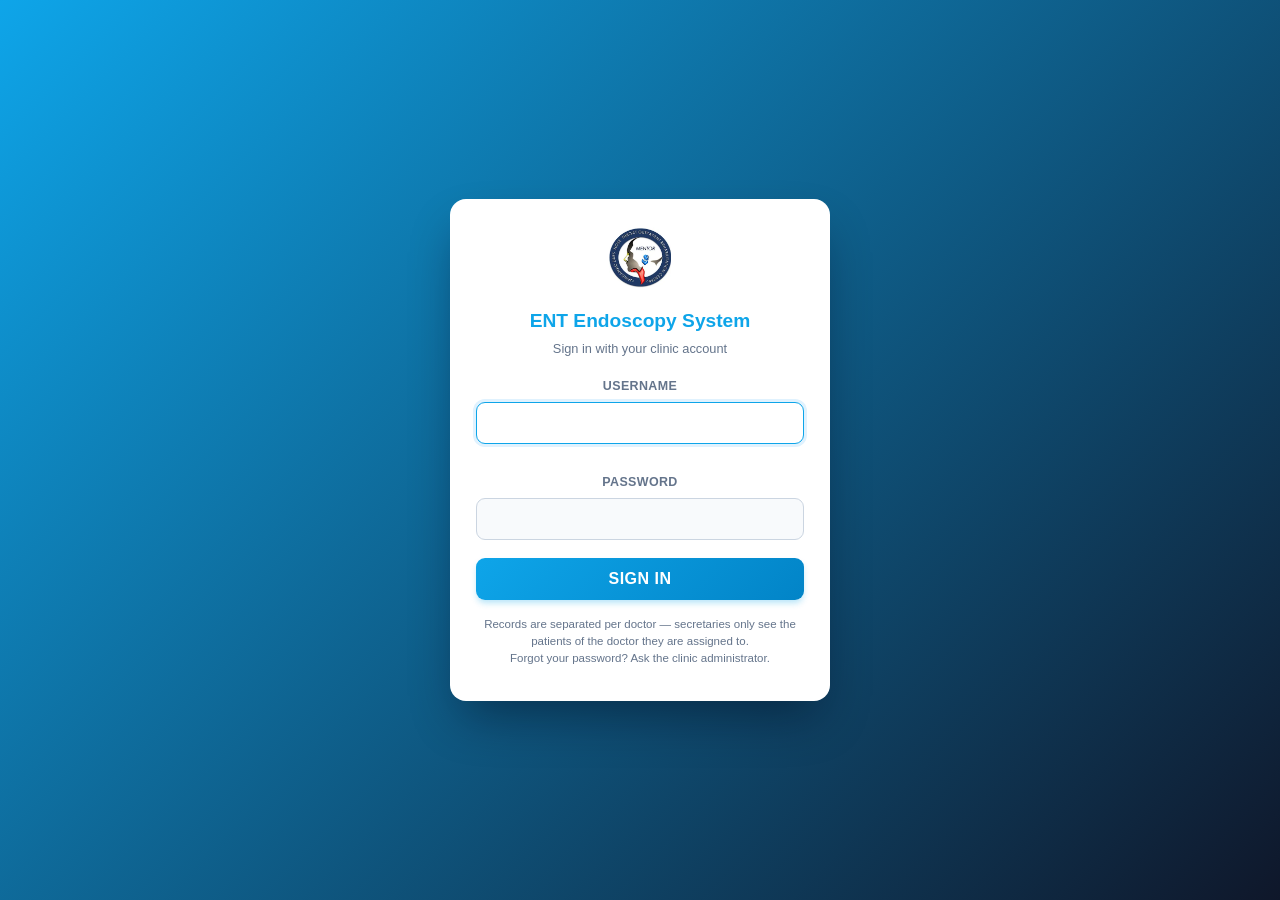
<file: index.html>
<!DOCTYPE html>
<html lang="en">
<head>
    <meta charset="UTF-8">
    <meta name="viewport" content="width=device-width, initial-scale=1.0">
    <title>ENT Endoscopy System</title>
    <link rel="icon" href="image/ent-logo.webp">
    <link rel="manifest" href="manifest.json">
    <link rel="stylesheet" href="./style/index.css">
    <link rel="stylesheet" href="./style/auth.css">
</head>
<body>
    <div class="header">
        <div class="header-content">
            <div class="header-brand header-brand-center">
                <h1>ENT Endoscopy System</h1>
                <small class="header-tagline">Nasal &amp; laryngeal endoscopy reports and CF4 claims</small>
            </div>
            <div class="header-meta">
                <div id="connectionStatus" class="connection-status online" title="Checking connection..."></div>
                <button id="installAppBtn" type="button">⬇️ Install App</button>
                <div class="theme-switch-wrapper">
                    <label class="theme-switch" for="theme-toggle" title="Switch light / dark mode">
                        <input type="checkbox" id="theme-toggle" />
                        <span class="slider round"></span>
                    </label>
                </div>
                <div class="header-user-slot" id="headerUserSlot"></div>
            </div>
        </div>
    </div>
    <main class="main-content">

        <section class="card-section">
            <h2>📋 Create a New Report</h2>
            <div class="card-container">
                <a href="nasalEndoscopy.html" class="card card-endoscopy">
                    <div class="card-icon">🔬</div>
                    <h3>Nasal Endoscopy</h3>
                    <p>Create a new report for a nasal endoscopy procedure.</p>
                    <span class="card-badge">ENDOSCOPY</span>
                </a>
                <a href="laryngealEndoscopy.html" class="card card-endoscopy">
                    <div class="card-icon">🔍</div>
                    <h3>Laryngeal Endoscopy</h3>
                    <p>Create a new report for a laryngeal endoscopy procedure.</p>
                    <span class="card-badge">ENDOSCOPY</span>
                </a>
                <a href="cf4Form.html" class="card card-cf4">
                    <div class="card-icon">📋</div>
                    <h3>CF4 Form</h3>
                    <p>Fill out a CF4 (Claim Form) for PhilHealth claims.</p>
                    <span class="card-badge">CF4</span>
                </a>
            </div>
        </section>

        <section class="card-section settings-section">
            <div class="card-container">
                <a href="settings.html" class="card settings-card" id="settingsLink">
                    <div class="card-icon">⚙️</div>
                    <h3>Settings</h3>
                    <p>Configure clinic details and other application settings.</p>
                </a>
                <div class="card settings-card" id="videoTestBtn" style="cursor: pointer;">
                    <div class="card-icon">🎥</div>
                    <h3>Video Test</h3>
                    <p>Troubleshoot black screen issues (Canvas Mode).</p>
                </div>
            </div>
        </section>
    </main>

    <div id="installModal" class="modal-overlay" style="display:none; z-index: 10002;">
        <div class="modal-content" style="max-width: 400px; text-align: center;">
            <div style="margin-bottom: 15px;">
                <img src="image/ent-logo.webp" alt="App Icon" style="width: 80px; height: 80px; border-radius: 15px; box-shadow: 0 4px 8px rgba(0,0,0,0.1);">
            </div>
            <h2 style="margin-top: 0; color: var(--primary-color);">Install App</h2>
            <p style="margin-bottom: 20px; color: var(--text-color);">Install the ENT Endoscopy System on your device for quick access and offline use.</p>
            <div class="actions" style="border-top: none; padding-top: 10px; justify-content: center;">
                <button id="confirmInstallBtn">Install Now</button>
                <button id="cancelInstallBtn" class="btn-secondary">Maybe Later</button>
            </div>
        </div>
    </div>

    <div id="messageModal" class="modal-overlay" style="display:none; z-index: 10005;">
        <div class="modal-content" style="max-width: 400px; padding: 0; overflow: hidden; border-radius: 8px; box-shadow: 0 10px 25px rgba(0,0,0,0.2);">
            <div class="modal-header" style="background: var(--primary-color); color: white; padding: 15px; font-weight: bold; font-size: 1.1em; text-align: left;">
                <span id="msgModalTitle">Notification</span>
            </div>
            <div class="modal-body" style="padding: 25px 20px; color: var(--text-color); font-size: 1.05em;">
                <p id="msgModalText" style="margin: 0; line-height: 1.5;"></p>
            </div>
            <div class="modal-footer" style="padding: 15px; background: var(--bg-color); border-top: 1px solid var(--border-color); display: flex; justify-content: flex-end; gap: 10px;">
                <button id="msgModalCancelBtn" class="btn-secondary" style="display: none;">Cancel</button>
                <button id="msgModalOkBtn" style="background: linear-gradient(135deg, var(--primary-color), var(--primary-hover-color));">OK</button>
            </div>
        </div>
    </div>

    <script src="function/supabaseClient.js" defer></script>
<script src="function/auth.js" defer></script>
    <script src="function/syncEngine.js" defer></script>
    <script src="function/patientRecords.js" defer></script>
    <script src="function/index.js"></script>
</body>
</html>
</file>
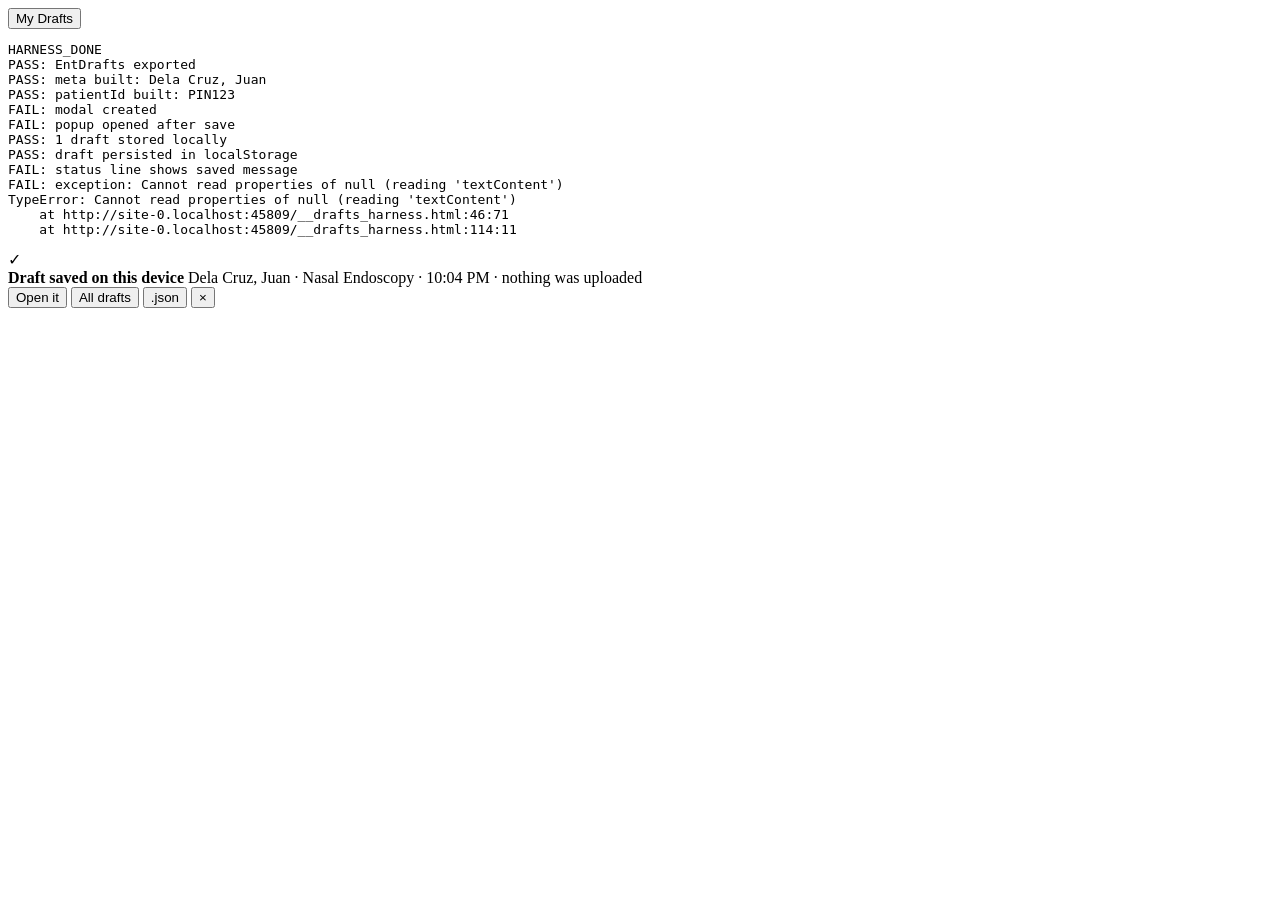
<file: __drafts_harness.html>
<!DOCTYPE html>
<html lang="en">
<head>
    <meta charset="utf-8">
    <title>Drafts Browser Test Harness</title>
</head>
<body>
    <button type="button" id="localDraftsBtn">My Drafts</button>
    <pre id="results">RUNNING</pre>
    <script>
        // Stub bridge for the drafts module (mimics index.js on the nasal page).
        window.__errors = [];
        window.addEventListener('error', (e) => {
            window.__errors.push((e.message || String(e)) + ' @' + (e.filename || '') + ':' + (e.lineno || ''));
        });
        window.EntFormBridge = {
            reportType: 'nasal',
            getData: () => ({}),
            restore: (data) => { window.__restored = data; },
            alert: (msg, title) => { window.__lastAlert = title + ' | ' + msg; }
        };
        try { localStorage.removeItem('entSavedDraftsV1'); } catch (e) {}
    </script>
    <script src="function/draftsBrowser.js"></script>
    <script>
        (async function () {
            const results = [];
            const assert = (cond, msg) => results.push((cond ? 'PASS: ' : 'FAIL: ') + msg);
            try {
                assert(window.EntDrafts && typeof window.EntDrafts.saveAndOpen === 'function', 'EntDrafts exported');

                // --- Save Draft (save + popup opens) ---
                const d1 = window.EntDrafts.saveAndOpen('nasal', {
                    patientLastName: 'Dela Cruz', patientFirstName: 'Juan', patientPin: 'PIN123',
                    procedureDate: '2026-09-28', images: ['[data-uri]']
                }, 'Dela_Cruz, Juan_Nasal_Data.json');
                assert(d1 && d1.patientName === 'Dela Cruz, Juan', 'meta built: ' + (d1 && d1.patientName));
                assert(d1 && d1.patientId === 'PIN123', 'patientId built: ' + (d1 && d1.patientId));
                const modal = document.getElementById('localDraftsModal');
                assert(modal, 'modal created');
                assert(modal && modal.classList.contains('is-open'), 'popup opened after save');
                assert(window.EntDrafts.readDrafts().length === 1, '1 draft stored locally');
                assert((localStorage.getItem('entSavedDraftsV1') || '').includes('Dela Cruz'), 'draft persisted in localStorage');
                const statusEl = document.querySelector('.ent-drafts-status');
                assert(statusEl && !statusEl.hidden, 'status line shows saved message');
                assert(document.querySelector('.ent-drafts-card-name').textContent === 'Dela Cruz, Juan', 'card shows patient name');

                // --- Dedupe on repeated Save Draft for same patient/date ---
                window.EntDrafts.saveDraft('nasal', { patientLastName: 'Dela Cruz', patientFirstName: 'Juan', procedureDate: '2026-09-28' }, 'x.json');
                assert(window.EntDrafts.readDrafts().length === 1, 'same patient+date deduped');

                // --- More drafts incl. other report type ---
                window.EntDrafts.saveDraft('nasal', { patientLastName: 'Reyes', patientFirstName: 'Ana', procedureDate: '2026-09-29' }, 'reyes.json');
                window.EntDrafts.saveDraft('cf4', { patientLastName: 'Cruz', patientFirstName: 'Pedro' }, 'cf4.json');
                assert(window.EntDrafts.readDrafts().length === 3, '3 drafts stored');

                window.EntDrafts.openModal();
                let cards = document.querySelectorAll('.ent-drafts-card');
                assert(cards.length === 3, '3 cards rendered (got ' + cards.length + ')');

                // --- Cross-type guard (like dbRecords) ---
                let cf4OpenBtn = null, nasalOpenBtn = null;
                cards.forEach(c => {
                    const b = c.querySelector('.ent-drafts-open');
                    const name = c.querySelector('.ent-drafts-card-name').textContent;
                    if (c.textContent.includes('CF4')) cf4OpenBtn = b;
                    if (name === 'Dela Cruz, Juan') nasalOpenBtn = b;
                });
                assert(cf4OpenBtn && cf4OpenBtn.disabled, 'Open disabled for CF4 draft on nasal page');
                assert(nasalOpenBtn && !nasalOpenBtn.disabled, 'Open enabled for nasal draft');

                // --- Download JSON button ---
                const dlBtn = document.querySelector('.ent-drafts-download');
                dlBtn.click();
                assert((document.querySelector('.ent-drafts-status').textContent || '').includes('Downloaded'), 'download button produced status');

                // --- Open flow with confirm dialog ---
                nasalOpenBtn.click();
                await new Promise(r => setTimeout(r, 50));
                assert(document.querySelector('.ent-drafts-confirm') !== null, 'confirm dialog before restoring');
                document.querySelector('.ent-drafts-confirm-yes').click();
                await new Promise(r => setTimeout(r, 50));
                assert(window.__restored && window.__restored.patientLastName === 'Dela Cruz', 'bridge.restore received formData');
                assert(!document.getElementById('localDraftsModal').classList.contains('is-open'), 'popup closed after opening draft');

                // --- Search filter ---
                window.EntDrafts.openModal();
                const search = document.querySelector('.ent-drafts-search');
                search.value = 'reyes';
                search.dispatchEvent(new Event('input'));
                assert(document.querySelectorAll('.ent-drafts-card').length === 1, 'search narrows to 1 card');
                search.value = 'nomatchxyz';
                search.dispatchEvent(new Event('input'));
                assert(document.querySelector('.ent-drafts-empty') !== null, 'empty state on no match');
                search.value = '';
                search.dispatchEvent(new Event('input'));

                // --- Delete flow ---
                document.querySelectorAll('.ent-drafts-delete')[0].click();
                await new Promise(r => setTimeout(r, 50));
                document.querySelector('.ent-drafts-confirm-yes').click();
                await new Promise(r => setTimeout(r, 50));
                assert(window.EntDrafts.readDrafts().length === 2, 'delete removes draft (got ' + window.EntDrafts.readDrafts().length + ')');

                // --- Button binding ---
                assert(document.getElementById('localDraftsBtn').dataset.draftsBound === 'true', 'My Drafts button bound');

                assert(window.__errors.length === 0, 'no runtime errors' + (window.__errors.length ? ': ' + window.__errors.join(' ; ') : ''));
            } catch (err) {
                results.push('FAIL: exception: ' + err.message);
                results.push(String(err.stack || ''));
            }
            document.getElementById('results').textContent = 'HARNESS_DONE\n' + results.join('\n');
        })();

    </script>
</body>
</html>
</file>
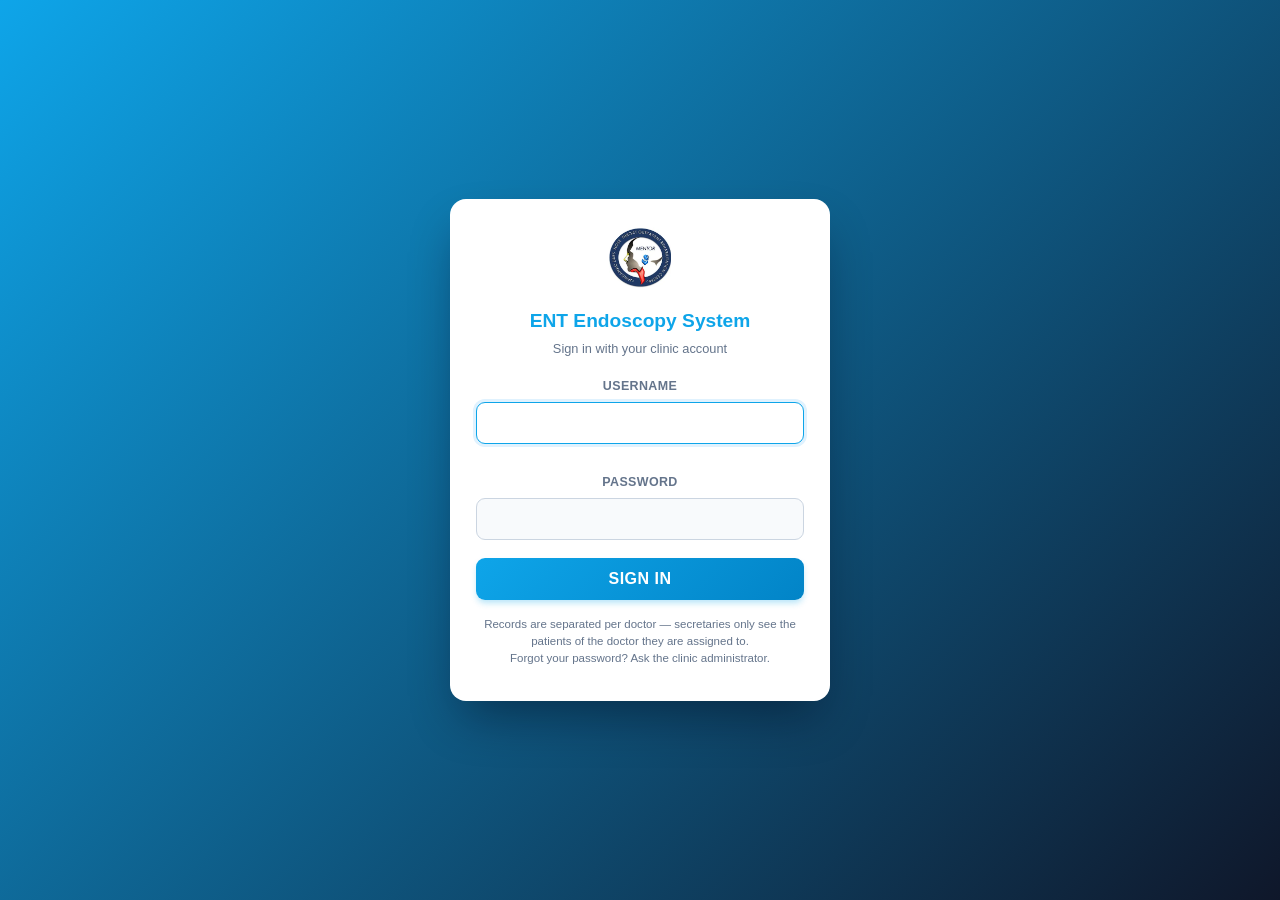
<file: admin.html>
<!DOCTYPE html>
<html lang="en">
<head>
    <meta charset="UTF-8">
    <meta name="viewport" content="width=device-width, initial-scale=1.0">
    <title>Admin Console - ENT Endoscopy System</title>
    <link rel="icon" href="image/ent-logo.webp">
    <link rel="manifest" href="manifest.json">
    <link rel="stylesheet" href="./style/index.css">
    <link rel="stylesheet" href="./style/auth.css">
</head>
<body class="ent-admin-page">
    <!-- Header: the actions row is a normal flex child now, so the sign-out
         chip that auth.js injects can never land on top of "Back to app". -->
    <div class="header ent-admin-header">
        <div class="header-content">
            <div class="ent-admin-brand">
                <span class="ent-admin-brand-icon">&#9881;</span>
                <span class="ent-admin-brand-text">
                    <h1>Admin Console</h1>
                    <small>Clinic activity, growth &amp; database usage</small>
                </span>
            </div>
            <div class="ent-admin-actions">
                <span class="ent-conn" id="connPill"><span class="dot"></span><span id="connText">checking&hellip;</span></span>
                <div class="header-user-slot" id="headerUserSlot"></div>
                <a class="ent-btn ent-admin-back" href="index.html">&larr; Back to app</a>
            </div>
        </div>
    </div>

    <main class="ent-admin-main">
        <div class="ent-admin-tabs" id="adminTabs">
            <button type="button" data-panel="overview" class="active">Overview</button>
            <button type="button" data-panel="clinics">Clinics &amp; growth</button>
            <button type="button" data-panel="users">Users</button>
            <button type="button" data-panel="sessions">Active sessions</button>
            <button type="button" data-panel="activity">Activity log</button>
            <button type="button" data-panel="database">Database usage</button>
            <span class="ent-live-refresh" id="lastRefresh" style="margin-left:auto;align-self:center;"></span>
        </div>

        <!-- ---------------------------- OVERVIEW --------------------------- -->
        <section class="ent-admin-panel active" id="panel-overview">
            <div class="ent-stat-grid">
                <div class="ent-stat"><div class="ent-stat-value" id="statActive">-</div><div class="ent-stat-label">Active now</div></div>
                <div class="ent-stat"><div class="ent-stat-value" id="statUsers">-</div><div class="ent-stat-label">Total users</div></div>
                <div class="ent-stat ok"><div class="ent-stat-value" id="statDoctors">-</div><div class="ent-stat-label">Doctors</div></div>
                <div class="ent-stat warn"><div class="ent-stat-value" id="statSecretaries">-</div><div class="ent-stat-label">Secretaries</div></div>
                <div class="ent-stat danger"><div class="ent-stat-value" id="statInactive">-</div><div class="ent-stat-label">Deactivated</div></div>
                <div class="ent-stat"><div class="ent-stat-value" id="statLogins">-</div><div class="ent-stat-label">Logins today</div></div>
                <div class="ent-stat ok"><div class="ent-stat-value" id="statRecords">-</div><div class="ent-stat-label">Records today</div></div>
                <div class="ent-stat"><div class="ent-stat-value" id="statWeek">-</div><div class="ent-stat-label">This week</div></div>
                <div class="ent-stat"><div class="ent-stat-value" id="statMonth">-</div><div class="ent-stat-label">This month</div></div>
                <div class="ent-stat"><div class="ent-stat-value" id="statTotal">-</div><div class="ent-stat-label">All records</div></div>
                <div class="ent-stat"><div class="ent-stat-value" id="statClinics">-</div><div class="ent-stat-label">Clinics reporting</div></div>
                <div class="ent-stat warn"><div class="ent-stat-value" id="statDb">-</div><div class="ent-stat-label">DB used</div></div>
            </div>

            <div class="ent-card">
                <div class="ent-card-head">
                    <h3>Clinic snapshot</h3>
                    <span class="ent-hint" id="snapshotHint">Today vs yesterday, per consultation room / branch</span>
                </div>
                <div class="ent-snapshot-grid" id="clinicSnapshot">
                    <div class="ent-empty">Loading clinic totals&hellip;</div>
                </div>
            </div>

            <div class="ent-card-grid">
                <div class="ent-card">
                    <div class="ent-card-head">
                        <h3>Last 7 days &mdash; all clinics</h3>
                        <span class="ent-hint" id="weekTrendHint"></span>
                    </div>
                    <div class="ent-chart" id="overviewChart"><div class="ent-empty">Loading&hellip;</div></div>
                </div>
                <div class="ent-card">
                    <div class="ent-card-head"><h3>Report mix (30 days)</h3></div>
                    <div id="typeMix"><div class="ent-empty">Loading&hellip;</div></div>
                </div>
            </div>

            <div class="ent-card">
                <div class="ent-card-head"><h3>Live sessions</h3></div>
                <div class="ent-table-wrap">
                    <table class="ent-table">
                        <thead><tr><th>Who</th><th>Role</th><th>Device</th><th>Seen</th><th>Status</th></tr></thead>
                        <tbody id="overviewSessions"><tr><td colspan="5" class="ent-empty">Loading&hellip;</td></tr></tbody>
                    </table>
                </div>
            </div>
        </section>

        <!-- ------------------------- CLINICS & GROWTH ---------------------- -->
        <section class="ent-admin-panel" id="panel-clinics">
            <div class="ent-admin-toolbar">
                <select id="growthRange" title="How far back to look">
                    <option value="30" selected>Last 30 days</option>
                    <option value="90">Last 90 days</option>
                    <option value="180">Last 6 months</option>
                    <option value="365">Last 12 months</option>
                </select>
                <select id="clinicFilter"><option value="">All clinics</option></select>
                <span class="spacer"></span>
                <button type="button" class="ent-btn" id="exportClinicsBtn">&#8681; Export CSV</button>
                <button type="button" class="ent-btn" id="refreshClinicsBtn">&#8635; Refresh</button>
            </div>

            <div class="ent-clinic-grid" id="clinicCards">
                <div class="ent-empty">Loading per-clinic numbers&hellip;</div>
            </div>

            <div class="ent-card">
                <div class="ent-card-head">
                    <h3>Records growth</h3>
                    <div class="ent-segmented" id="growthMode">
                        <button type="button" data-mode="day" class="active">Daily</button>
                        <button type="button" data-mode="week">Weekly</button>
                        <button type="button" data-mode="month">Monthly</button>
                    </div>
                </div>
                <div class="ent-chart" id="growthChart"><div class="ent-empty">Loading&hellip;</div></div>
                <div class="ent-legend" id="growthLegend"></div>
                <p class="ent-hint" id="growthCaption"></p>
            </div>

            <div class="ent-card">
                <div class="ent-card-head">
                    <h3>Busiest hours of the day</h3>
                    <span class="ent-hint" id="hourlyCaption">Reading the activity log&hellip;</span>
                </div>
                <div class="ent-chart" id="hourlyChart"><div class="ent-empty">Loading&hellip;</div></div>
            </div>

            <div class="ent-card">
                <div class="ent-card-head">
                    <h3>Clinic comparison</h3>
                    <span class="ent-hint" id="clinicsHint">Today vs yesterday, this week vs last week, this month vs last month.</span>
                </div>
                <div class="ent-table-wrap">
                    <table class="ent-table">
                        <thead><tr>
                            <th>Clinic</th><th>Today</th><th>vs yesterday</th><th>This week</th><th>vs last week</th>
                            <th>This month</th><th>vs last month</th><th>Total</th><th>Staff active (30d)</th><th>Last record</th><th></th>
                        </tr></thead>
                        <tbody id="clinicTable"><tr><td colspan="11" class="ent-empty">Loading&hellip;</td></tr></tbody>
                    </table>
                </div>
            </div>

            <div class="ent-card">
                <div class="ent-card-head">
                    <h3>Staff scoreboard</h3>
                    <span class="ent-hint">Who produced what &mdash; records saved per person, plus sign-ins.</span>
                </div>
                <div class="ent-table-wrap">
                    <table class="ent-table">
                        <thead><tr>
                            <th>Staff</th><th>Role</th><th>Clinic</th><th>Today</th><th>This week</th><th>This month</th>
                            <th>Total</th><th>Logins (30d)</th><th>Last seen</th><th>Status</th>
                        </tr></thead>
                        <tbody id="staffTable"><tr><td colspan="10" class="ent-empty">Loading&hellip;</td></tr></tbody>
                    </table>
                </div>
            </div>
        </section>

        <!-- ------------------------------ USERS ---------------------------- -->
        <section class="ent-admin-panel" id="panel-users">
            <div class="ent-admin-toolbar">
                <input type="search" id="userSearch" placeholder="Search name or username&hellip;">
                <select id="roleFilter">
                    <option value="">All roles</option>
                    <option value="admin">Admin</option>
                    <option value="doctor">Doctor</option>
                    <option value="secretary">Secretary</option>
                </select>
                <span class="spacer"></span>
                <button type="button" class="ent-btn" id="refreshUsersBtn">&#8635; Refresh</button>
                <button type="button" class="ent-btn primary" id="addUserBtn">+ Add user</button>
            </div>
            <div class="ent-table-wrap">
                <table class="ent-table">
                    <thead><tr><th>Name</th><th>Username</th><th>Role</th><th>Assigned doctor</th><th>Last login</th><th>Status</th><th></th></tr></thead>
                    <tbody id="usersTable"><tr><td colspan="7" class="ent-empty">Loading&hellip;</td></tr></tbody>
                </table>
            </div>
            <p class="ent-hint">Secretaries can only open the patients of their assigned doctor. Deactivating a user blocks the next sign-in and revokes that user&rsquo;s open sessions.</p>
        </section>

        <!-- ---------------------------- SESSIONS --------------------------- -->
        <section class="ent-admin-panel" id="panel-sessions">
            <div class="ent-admin-toolbar">
                <label class="ent-hint" style="font-size:.85rem;"><input type="checkbox" id="liveChk" checked style="width:auto;"> Auto-refresh every 15&nbsp;s</label>
                <span class="spacer"></span>
                <button type="button" class="ent-btn" id="refreshSessionsBtn">&#8635; Refresh</button>
            </div>
            <div class="ent-table-wrap">
                <table class="ent-table">
                    <thead><tr><th>Who</th><th>Role</th><th>Device</th><th>Signed in</th><th>Last seen</th><th>Status</th><th></th></tr></thead>
                    <tbody id="sessionsTable"><tr><td colspan="7" class="ent-empty">Loading&hellip;</td></tr></tbody>
                </table>
            </div>
        </section>

        <!-- ---------------------------- ACTIVITY --------------------------- -->
        <section class="ent-admin-panel" id="panel-activity">
            <div class="ent-stat-grid ent-stat-grid-slim" id="activityKpis"></div>
            <div class="ent-admin-toolbar">
                <select id="activityUser"><option value="">Everyone</option></select>
                <select id="activityFilter">
                    <option value="">All actions</option>
                    <option value="LOGIN">Login</option>
                    <option value="LOGOUT">Logout</option>
                    <option value="SAVE_RECORD">Record saved</option>
                    <option value="OPEN_RECORD">Record opened</option>
                    <option value="USER_CREATED">User created</option>
                    <option value="USER_UPDATED">User updated</option>
                    <option value="USER_ACTIVATED">User activated</option>
                    <option value="USER_DEACTIVATED">User deactivated</option>
                    <option value="PASSWORD_RESET">Password reset</option>
                    <option value="SESSION_REVOKED">Session revoked</option>
                </select>
                <select id="activityPeriod">
                    <option value="1">Today</option>
                    <option value="7" selected>Last 7 days</option>
                    <option value="30">Last 30 days</option>
                    <option value="0">Everything loaded</option>
                </select>
                <input type="search" id="activitySearch" placeholder="Search detail, patient, clinic&hellip;">
                <span class="spacer"></span>
                <button type="button" class="ent-btn" id="exportActivityBtn">&#8681; Export CSV</button>
                <button type="button" class="ent-btn" id="refreshActivityBtn">&#8635; Refresh</button>
            </div>
            <div class="ent-table-wrap">
                <table class="ent-table">
                    <thead><tr><th>When</th><th>Who</th><th>Role</th><th>Clinic</th><th>Action</th><th>Detail</th></tr></thead>
                    <tbody id="activityTable"><tr><td colspan="6" class="ent-empty">Loading&hellip;</td></tr></tbody>
                </table>
            </div>
            <p class="ent-hint" id="activityFoot"></p>
        </section>

        <!-- --------------------------- DATABASE ---------------------------- -->
        <section class="ent-admin-panel" id="panel-database">
            <div class="ent-admin-toolbar">
                <span class="ent-hint" id="dbSourceNote">Reading usage straight from Postgres&hellip;</span>
                <span class="spacer"></span>
                <button type="button" class="ent-btn" id="refreshDbBtn">&#8635; Refresh</button>
            </div>

            <div class="ent-quota-grid" id="quotaCards">
                <div class="ent-empty">Loading usage&hellip;</div>
            </div>

            <div class="ent-card-grid">
                <div class="ent-card">
                    <div class="ent-card-head">
                        <h3>Where the space goes</h3>
                        <span class="ent-hint" id="dbTablesHint"></span>
                    </div>
                    <div class="ent-table-wrap">
                        <table class="ent-table">
                            <thead><tr><th>Table</th><th>Rows</th><th>Table size</th><th>Indexes</th><th>Total</th></tr></thead>
                            <tbody id="dbTable"><tr><td colspan="5" class="ent-empty">Loading&hellip;</td></tr></tbody>
                        </table>
                    </div>
                </div>
                <div class="ent-card">
                    <div class="ent-card-head"><h3>Records &amp; weight per clinic</h3></div>
                    <div class="ent-table-wrap">
                        <table class="ent-table">
                            <thead><tr><th>Clinic</th><th>Records (window)</th><th>Share</th></tr></thead>
                            <tbody id="clinicUsageTable"><tr><td colspan="3" class="ent-empty">Loading&hellip;</td></tr></tbody>
                        </table>
                    </div>
                    <div class="ent-plan-note" id="planNote"></div>
                </div>
            </div>
        </section>
    </main>

    <!-- ------------------------- ADD / EDIT USER -------------------------- -->
    <div class="ent-modal" id="userModal" role="dialog" aria-modal="true">
        <div class="ent-modal-card">
            <h3 id="userModalTitle">Add user</h3>
            <div class="ent-field">
                <label for="fFullName">Full name</label>
                <input type="text" id="fFullName" autocomplete="off">
            </div>
            <div class="ent-field">
                <label for="fUsername">Username</label>
                <input type="text" id="fUsername" autocomplete="off" autocapitalize="none" spellcheck="false">
                <div class="ent-hint">Lowercase, no spaces. This is what they type to sign in.</div>
            </div>
            <div class="ent-field">
                <label for="fRole">Role</label>
                <select id="fRole">
                    <option value="doctor">Doctor &mdash; sees only own patients</option>
                    <option value="secretary">Secretary &mdash; sees the assigned doctor&rsquo;s patients</option>
                    <option value="admin">Admin &mdash; sees everything</option>
                </select>
            </div>
            <div class="ent-field" id="assignedWrap" style="display:none;">
                <label for="fAssigned">Assigned doctor</label>
                <select id="fAssigned"></select>
                <div class="ent-hint">This secretary can only open that doctor&rsquo;s records.</div>
            </div>
            <div class="ent-field">
                <label for="fSpecialty">Specialty / notes (optional)</label>
                <input type="text" id="fSpecialty" autocomplete="off">
            </div>
            <div class="ent-field">
                <label for="fPassword" id="passwordLabel">Password</label>
                <input type="password" id="fPassword" autocomplete="new-password">
                <div class="ent-hint" id="passwordHint">At least 6 characters.</div>
            </div>
            <div class="ent-field">
                <label class="ent-hint" style="display:flex;align-items:center;gap:7px;font-size:.85rem;">
                    <input type="checkbox" id="fActive" checked style="width:auto;"> Account is active
                </label>
            </div>
            <div class="ent-login-error" id="userModalError"></div>
            <div class="ent-modal-actions">
                <button type="button" class="ent-btn" id="userModalCancel">Cancel</button>
                <button type="button" class="ent-btn primary" id="userModalSave">Save</button>
            </div>
        </div>
    </div>

    <script src="function/supabaseClient.js" defer></script>
    <script src="function/auth.js" defer></script>
    <script src="function/admin.js" defer></script>
</body>
</html>
</file>
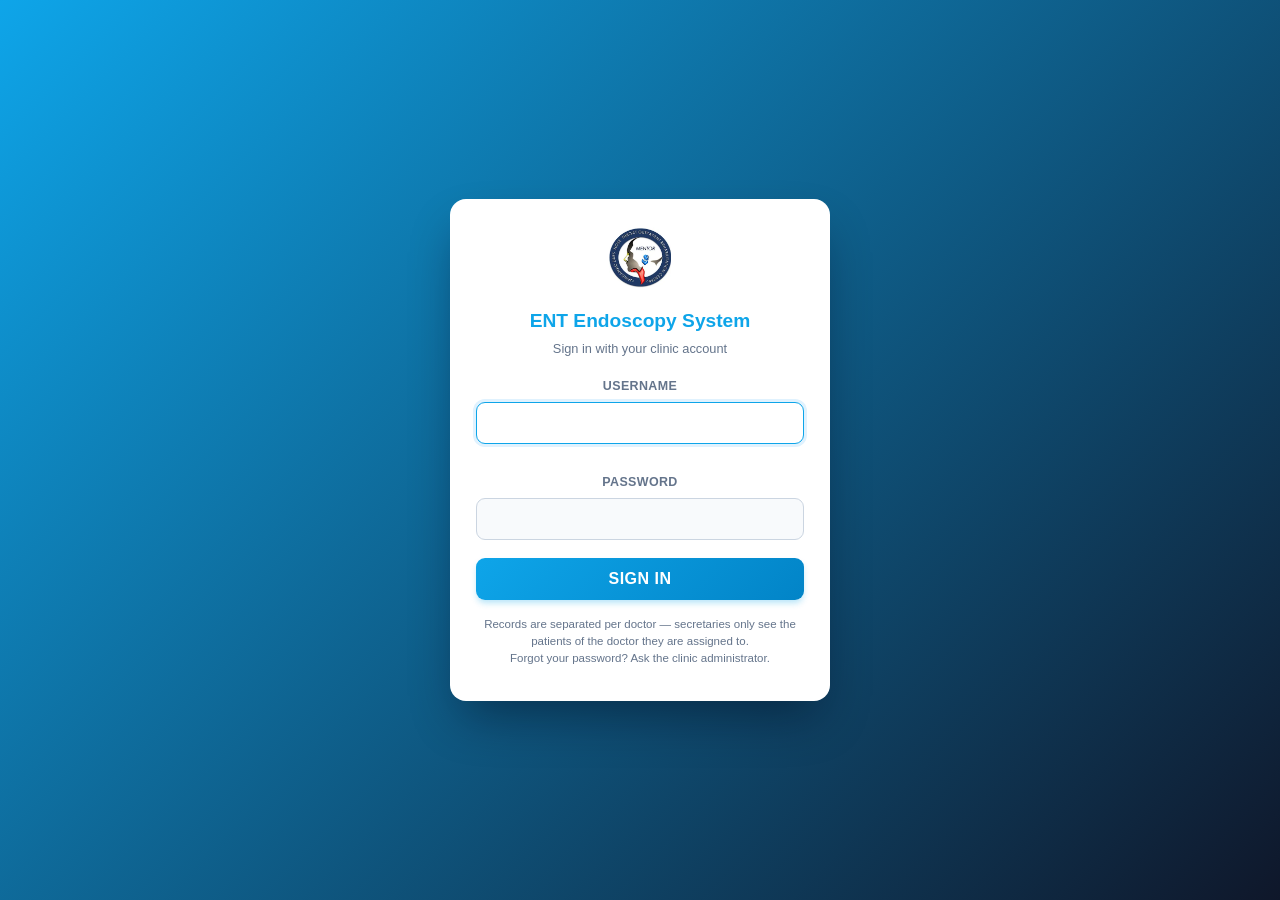
<file: cf4Form.html>
<!DOCTYPE html>
<html lang="en">
<head>
    <meta charset="UTF-8">
    <meta name="viewport" content="width=device-width, initial-scale=1.0">    
    <title>CF4 Form</title>
    <link rel="icon" href="image/ent-logo.webp">
    <link rel="manifest" href="manifest.json">
    <link rel="stylesheet" href="style/index.css">
    <link rel="stylesheet" href="style/cf4.css">
    <link rel="stylesheet" href="style/patient-records.css">
    <link rel="stylesheet" href="style/auth.css">
</head>
<body class="cf4-page">

    <header class="report-header no-print">
        <!-- ROW 1 - identity (left) and status/user tools (right).
             The theme switch is a normal flex child now: it can never sit on top
             of the sign-out chip that auth.js injects into #headerUserSlot. -->
        <div class="header-bar">
            <div class="header-brand">
                <img id="headerLeftLogo" src="image/rmci-logo.png" alt="Left Logo" class="logo" onerror="this.style.display='none';">
                <span class="header-titles">
                    <h1>CF4 Form</h1>
                    <small class="header-tagline">ENT &amp; Head-Neck Surgery &middot; PhilHealth claim form</small>
                </span>
                <img id="headerRightLogo" src="image/ent-logo.webp" alt="Right Logo" class="logo" onerror="this.style.display='none';">
            </div>
            <div class="header-meta">
                <div id="connectionStatus" class="connection-status online" title="Checking connection..."></div>
                <div class="theme-switch-wrapper">
                    <label class="theme-switch" for="theme-toggle" title="Switch light / dark mode">
                        <input type="checkbox" id="theme-toggle" />
                        <span class="slider round"></span>
                    </label>
                </div>
                <div class="header-user-slot" id="headerUserSlot"></div>
            </div>
        </div>
        <!-- ROW 2 - the action toolbar, grouped, wraps on its own lines -->
        <div class="header-actions" id="action-buttons-container">
            <!-- The "Records / saved patients" quick-view button was removed:
                 the cloud Database ▸ DB Records panel already lists saved reports. -->
            <a href="index.html" class="back-button no-print" title="Back to Menu">← Menu</a>

            <!-- MY WORK: local drafts only — Save Draft is the accent action -->
            <div class="header-btn-group group-work no-print" role="group" aria-label="Save and open your work">
                <span class="group-label">My Work</span>
                <button type="button" id="saveDataBtn" class="btn-save-draft" title="Save your work as a draft on this device so you can continue later.">
                    <span class="btn-icon">💾</span>
                    <span class="btn-label">
                        <span class="btn-main">Save Draft</span>
                        <span class="btn-sub">continue later</span>
                    </span>
                    <span class="btn-flash" aria-hidden="true">✓ Saved</span>
                </button>
                <button type="button" id="openPdfBtn" class="btn-open-file" title="Open a saved draft file to continue editing it.">
                    <span class="btn-icon">📂</span>
                    <span class="btn-label">
                        <span class="btn-main">Open Draft</span>
                        <span class="btn-sub">restore &amp; edit</span>
                    </span>
                </button>
                <button type="button" id="localDraftsBtn" class="btn-local-drafts" title="Browse drafts saved on this device — open one to continue editing or download it as a .json file.">
                    <span class="btn-icon">🗂️</span>
                    <span class="btn-label">
                        <span class="btn-main">My Drafts</span>
                        <span class="btn-sub">on this device</span>
                    </span>
                </button>
            </div>

            <!-- DATABASE: Final save to the shared cloud database + record browsing -->
            <div class="header-btn-group group-database no-print" role="group" aria-label="Cloud database">
                <span class="group-label">Database</span>
                <button type="button" id="saveToDbBtn" class="btn-save-db" title="Save this report as a final record to the shared cloud database.">
                    <span class="btn-icon">☁️</span>
                    <span class="btn-label">
                        <span class="btn-main">Save to Database</span>
                        <span class="btn-sub">final save</span>
                    </span>
                </button>
                <button type="button" id="dbRecordsBtn" class="btn-db-records" title="Browse records saved in the cloud database and open one for editing.">
                    <span class="btn-icon">🗄️</span>
                    <span class="btn-label">
                        <span class="btn-main">DB Records</span>
                        <span class="btn-sub">browse &amp; edit</span>
                    </span>
                </button>
            </div>

            <!-- FINAL COPY: PDF / Print for submission -->
            <div class="header-btn-group group-output no-print" role="group" aria-label="Create the final copy">
                <span class="group-label">Final Copy</span>
                <button type="button" id="savePdfBtn" title="Save the completed report as a PDF file.">
                    <span class="btn-icon">📄</span>
                    <span class="btn-label">
                        <span class="btn-main">Save PDF</span>
                        <span class="btn-sub">final copy</span>
                    </span>
                </button>
                <button type="button" id="previewPdfBtn" title="Preview the PDF before saving.">
                    <span class="btn-icon">👁️</span>
                    <span class="btn-label">
                        <span class="btn-main">Preview PDF</span>
                        <span class="btn-sub">check first</span>
                    </span>
                </button>
                <button type="button" id="printBtn" title="Open the print dialog to print the report.">
                    <span class="btn-icon">🖨️</span>
                    <span class="btn-label">
                        <span class="btn-main">Print</span>
                        <span class="btn-sub">paper copy</span>
                    </span>
                </button>
                <!-- NEW FORM: starts a fresh blank CF4 form for the next patient -->
                <button type="button" id="newFormBtn" title="Start a new blank CF4 form for the next patient.">
                    <span class="btn-icon">🆕</span>
                    <span class="btn-label">
                        <span class="btn-main">New Form</span>
                        <span class="btn-sub">next patient</span>
                    </span>
                </button>
            </div>

            <!-- TOOLS -->
            <div class="header-btn-group group-tools no-print" role="group" aria-label="Tools" style="background: transparent; border: none; box-shadow: none;">
                <button type="button" id="clearFormBtn" class="btn-danger-action" title="Clear all fields to start a fresh CF4 form.">
                    <span class="btn-icon">🗑️</span>
                    <span class="btn-label">
                        <span class="btn-main">Clear Form</span>
                    </span>
                </button>
            </div>
        </div>
    </header>

    <main class="main-content">
        <div class="breadcrumb no-print">
            <a href="index.html" class="back-button">← Back to Menu</a>
            <span class="breadcrumb-sep">/</span>
            <span class="breadcrumb-current">CF4 Form</span>
        </div>

        <!-- Section Navigation Bar -->
        <nav class="section-nav no-print" id="sectionNav">
            <button type="button" class="section-nav-btn" data-target="section1">I. HCI</button>
            <button type="button" class="section-nav-btn" data-target="section2">II. Patient</button>
            <button type="button" class="section-nav-btn" data-target="section3">III. Reason</button>
            <button type="button" class="section-nav-btn" data-target="section4">IV. Physical Exam</button>
            <button type="button" class="section-nav-btn" data-target="section5">V. Physical Exam Cont.</button>
            <button type="button" class="section-nav-btn" data-target="section6">VI. Course in Ward</button>
            <button type="button" class="section-nav-btn" data-target="section7">VII. Drugs</button>
            <button type="button" class="section-nav-btn" data-target="section8">VIII. Outcome</button>
            <button type="button" class="section-nav-btn" data-target="section9">IX. Certification</button>
        </nav>

        <div class="report-layout">
            <div class="form-panel">
                <form id="cf4-form">
                    <!-- SECTION I: HCI INFORMATION -->
                    <fieldset class="cf4-fieldset" id="section1">
                        <legend>I. HEALTH CARE INSTITUTION (HCI) INFORMATION</legend>
                        <div class="form-row">
                            <div class="form-col">
                                <label class="form-label">1. Name of HCI</label>
                                <input type="text" id="hciName" name="hciName" placeholder="Name of Health Care Institution">
                            </div>
                            <div class="form-col">
                                <label class="form-label">2. Accreditation Number</label>
                                <input type="text" id="accreditationNo" name="accreditationNo" placeholder="Accreditation Number">
                            </div>
                        </div>
                        <div class="form-row">
                            <div class="form-col-full">
                                <label class="form-label">3. Address of HCI</label>
                            </div>
                        </div>
                        <div class="form-row">
                            <div class="form-col">
                                <input type="text" id="hciBldgNo" name="hciBldgNo" placeholder="Bldg No. and Name/Lot/Block">
                            </div>
                            <div class="form-col">
                                <input type="text" id="hciStreet" name="hciStreet" placeholder="Street/Subdivision/Village">
                            </div>
                        </div>
                        <div class="form-row">
                            <div class="form-col">
                                <input type="text" id="hciBarangay" name="hciBarangay" placeholder="Barangay/City/Municipality">
                            </div>
                            <div class="form-col">
                                <input type="text" id="hciProvince" name="hciProvince" placeholder="Province">
                            </div>
                            <div class="form-col-small">
                                <input type="text" id="hciZipCode" name="hciZipCode" placeholder="Zip Code">
                            </div>
                        </div>
                    </fieldset>

                    <!-- SECTION II: PATIENT'S DATA -->
                    <fieldset class="cf4-fieldset" id="section2">
                        <legend>II. PATIENT'S DATA</legend>
                        <div class="form-row">
                            <div class="form-col">
                                <label class="form-label">1. Name of Patient</label>
                            </div>
                            <div class="form-col">
                                <label class="form-label">2. PIN</label>
                            </div>
                        </div>
                        <div class="form-row">
                            <div class="form-col">
                                <input type="text" id="patientLastName" name="patientLastName" placeholder="Last Name">
                            </div>
                            <div class="form-col">
                                <input type="text" id="patientFirstName" name="patientFirstName" placeholder="First Name">
                            </div>
                            <div class="form-col">
                                <input type="text" id="patientMiddleName" name="patientMiddleName" placeholder="Middle Name">
                            </div>
                            <div class="form-col">
                                <input type="text" id="patientPin" name="patientPin" placeholder="PIN">
                            </div>
                        </div>
                        <div class="form-row">
                            <div class="form-col-small">
                                <label class="form-label">3. Age</label>
                                <input type="number" id="patientAge" name="patientAge" min="0" placeholder="Age">
                            </div>
                            <div class="form-col">
                                <label class="form-label">4. Sex</label>
                                <div class="checkbox-group-horizontal">
                                    <label class="checkbox-inline"><input type="radio" name="patientSex" value="Male"> Male</label>
                                    <label class="checkbox-inline"><input type="radio" name="patientSex" value="Female"> Female</label>
                                </div>
                            </div>
                        </div>
                        <div class="form-group">
                            <label class="form-label">5. Chief Complaint</label>
                            <textarea id="chiefComplaint" name="chiefComplaint" rows="3" placeholder="Chief Complaint"></textarea>
                        </div>
                        <div class="form-group">
                            <label class="form-label">6. Admitting Diagnosis</label>
                            <textarea id="admittingDiagnosis" name="admittingDiagnosis" rows="3" placeholder="Admitting Diagnosis"></textarea>
                        </div>
                        <div class="form-group">
                            <label class="form-label">7. Discharge Diagnosis</label>
                            <textarea id="dischargeDiagnosis" name="dischargeDiagnosis" rows="3" placeholder="Discharge Diagnosis"></textarea>
                        </div>
                        <div class="form-row">
                            <div class="form-col">
                                <label class="form-label">8. a. 1st Case Rate Code</label>
                                <input type="text" id="firstCaseRateCode" name="firstCaseRateCode" placeholder="1st Case Rate Code">
                            </div>
                            <div class="form-col">
                                <label class="form-label">8. b. 2nd Case Rate Code</label>
                                <input type="text" id="secondCaseRateCode" name="secondCaseRateCode" placeholder="2nd Case Rate Code">
                            </div>
                        </div>
                        <div class="form-row">
                            <div class="form-col">
                                <label class="form-label">9. a. Date Admitted:</label>
                                <div class="date-time-group">
                                    <input type="date" id="dateAdmitted" name="dateAdmitted">
                                    <span class="date-sep">-</span>
                                    <input type="time" id="timeAdmitted" name="timeAdmitted">
                                    <span class="date-sep">:</span>
                                    <select id="timeAdmittedAmPm" name="timeAdmittedAmPm">
                                        <option value="AM">AM</option>
                                        <option value="PM">PM</option>
                                    </select>
                                </div>
                            </div>
                            <div class="form-col">
                                <label class="form-label">10. a. Date Discharged:</label>
                                <div class="date-time-group">
                                    <input type="date" id="dateDischarged" name="dateDischarged">
                                    <span class="date-sep">-</span>
                                    <input type="time" id="timeDischarged" name="timeDischarged">
                                    <span class="date-sep">:</span>
                                    <select id="timeDischargedAmPm" name="timeDischargedAmPm">
                                        <option value="AM">AM</option>
                                        <option value="PM">PM</option>
                                    </select>
                                </div>
                            </div>
                        </div>
                    </fieldset>

                    <!-- SECTION III: REASON FOR ADMISSION -->
                    <fieldset class="cf4-fieldset" id="section3">
                        <legend>III. REASON FOR ADMISSION</legend>
                        
                        <div class="form-group">
                            <label class="form-label">1. History of Present Illness:</label>
                            <textarea id="historyPresentIllness" name="historyPresentIllness" rows="3" placeholder="History of Present Illness"></textarea>
                        </div>
                        
                        <div class="form-group">
                            <label class="form-label">2. a. Pertinent Past Medical History:</label>
                            <textarea id="pertinentPastMedicalHistory" name="pertinentPastMedicalHistory" rows="3" placeholder="Pertinent Past Medical History"></textarea>
                        </div>

                        <div class="form-group">
                            <label class="form-label">2. b. OB/GYN History</label>
                            <div class="form-row">
                                <div class="form-col-small">
                                    <label class="form-label">G</label>
                                    <input type="text" id="obGravida" name="obGravida" placeholder="G">
                                </div>
                                <div class="form-col-small">
                                    <label class="form-label">P</label>
                                    <input type="text" id="obPara" name="obPara" placeholder="P">
                                </div>
                                <div class="form-col">
                                    <label class="form-label">( - - - )</label>
                                    <input type="text" id="obDetails" name="obDetails" placeholder="e.g., 1-0-0-1">
                                </div>
                                <div class="form-col">
                                    <label class="form-label">LMP:</label>
                                    <input type="text" id="obLmp" name="obLmp" placeholder="NA or date">
                                </div>
                            </div>
                        </div>

                        <div class="form-group">
                            <label class="form-label">3. Pertinent Signs and Symptoms on Admission (tick applicable box/es):</label>
                            <div class="checkbox-grid">
                                <label class="checkbox-item"><input type="checkbox" name="symptom" value="Altered mental sensorium"> Altered mental sensorium</label>
                                <label class="checkbox-item"><input type="checkbox" name="symptom" value="Abdominal cramp/pain"> Abdominal cramp/pain</label>
                                <label class="checkbox-item"><input type="checkbox" name="symptom" value="Anorexia"> Anorexia</label>
                                <label class="checkbox-item"><input type="checkbox" name="symptom" value="Bleeding gums"> Bleeding gums</label>
                                <label class="checkbox-item"><input type="checkbox" name="symptom" value="Body weakness"> Body weakness</label>
                                <label class="checkbox-item"><input type="checkbox" name="symptom" value="Blurring of vision"> Blurring of vision</label>
                                <label class="checkbox-item"><input type="checkbox" name="symptom" value="Chest pain/discomfort"> Chest pain/discomfort</label>
                                <label class="checkbox-item"><input type="checkbox" name="symptom" value="Constipation"> Constipation</label>
                                <label class="checkbox-item"><input type="checkbox" name="symptom" value="Cough"> Cough</label>
                                <label class="checkbox-item"><input type="checkbox" name="symptom" value="Diarrhea"> Diarrhea</label>
                                <label class="checkbox-item"><input type="checkbox" name="symptom" value="Dizziness"> Dizziness</label>
                                <label class="checkbox-item"><input type="checkbox" name="symptom" value="Dysphagia"> Dysphagia</label>
                                <label class="checkbox-item"><input type="checkbox" name="symptom" value="Dyspnea"> Dyspnea</label>
                                <label class="checkbox-item"><input type="checkbox" name="symptom" value="Dysuria"> Dysuria</label>
                                <label class="checkbox-item"><input type="checkbox" name="symptom" value="Epistaxis"> Epistaxis</label>
                                <label class="checkbox-item"><input type="checkbox" name="symptom" value="Fever"> Fever</label>
                                <label class="checkbox-item"><input type="checkbox" name="symptom" value="Frequency of urination"> Frequency of urination</label>
                                <label class="checkbox-item"><input type="checkbox" name="symptom" value="Headache"> Headache</label>
                                <label class="checkbox-item"><input type="checkbox" name="symptom" value="Hematemesis"> Hematemesis</label>
                                <label class="checkbox-item"><input type="checkbox" name="symptom" value="Hematuria"> Hematuria</label>
                                <label class="checkbox-item"><input type="checkbox" name="symptom" value="Hemoptysis"> Hemoptysis</label>
                                <label class="checkbox-item"><input type="checkbox" name="symptom" value="Irritability"> Irritability</label>
                                <label class="checkbox-item"><input type="checkbox" name="symptom" value="Jaundice"> Jaundice</label>
                                <label class="checkbox-item"><input type="checkbox" name="symptom" value="Lower extremity edema"> Lower extremity edema</label>
                                <label class="checkbox-item"><input type="checkbox" name="symptom" value="Myalgia"> Myalgia</label>
                                <label class="checkbox-item"><input type="checkbox" name="symptom" value="Orthopnea"> Orthopnea</label>
                                <label class="checkbox-item"><input type="checkbox" name="symptom" value="Pain"> Pain, <input type="text" class="inline-input" id="painSite" name="painSite" placeholder="(site)"></label>
                                <label class="checkbox-item"><input type="checkbox" name="symptom" value="Palpitations"> Palpitations</label>
                                <label class="checkbox-item"><input type="checkbox" name="symptom" value="Seizures"> Seizures</label>
                                <label class="checkbox-item"><input type="checkbox" name="symptom" value="Skin rashes"> Skin rashes</label>
                                <label class="checkbox-item"><input type="checkbox" name="symptom" value="Stool, bloody/black tarry/mucoid"> Stool, bloody/black tarry/mucoid</label>
                                <label class="checkbox-item"><input type="checkbox" name="symptom" value="Sweating"> Sweating</label>
                                <label class="checkbox-item"><input type="checkbox" name="symptom" value="Urgency"> Urgency</label>
                                <label class="checkbox-item"><input type="checkbox" name="symptom" value="Vomiting"> Vomiting</label>
                                <label class="checkbox-item"><input type="checkbox" name="symptom" value="Weight loss"> Weight loss</label>
                                <label class="checkbox-item others-item"><input type="checkbox" name="symptom" value="Others"> Others:</label>
                                <input type="text" class="others-input" id="symptomOthers" name="symptomOthers" placeholder="Specify others">
                            </div>
                        </div>

                        <div class="form-group">
                            <label class="form-label">4. Referred from another health care institution (HCI):</label>
                            <div class="form-row">
                                <div class="form-col-small">
                                    <label class="checkbox-inline"><input type="radio" name="referredFromHci" value="No" checked> No</label>
                                    <label class="checkbox-inline"><input type="radio" name="referredFromHci" value="Yes"> Yes</label>
                                </div>
                                <div class="form-col">
                                    <label class="form-label">Specify Reason:</label>
                                    <input type="text" id="referredReason" name="referredReason" placeholder="Reason for referral">
                                </div>
                                <div class="form-col">
                                    <label class="form-label">Name of Originating HCI:</label>
                                    <input type="text" id="originatingHci" name="originatingHci" placeholder="Name of Originating HCI">
                                </div>
                            </div>
                        </div>
                    </fieldset>

                    <!-- PHYSICAL EXAMINATION ON ADMISSION -->
                    <fieldset class="cf4-fieldset" id="section4">
                        <legend>IV. PHYSICAL EXAMINATION ON ADMISSION (Pertinent Findings per System)</legend>
                        
                        <div class="form-row">
                            <div class="form-col">
                                <label class="form-label">General Survey</label>
                                <div class="checkbox-group-horizontal">
                                    <label class="checkbox-inline"><input type="radio" name="generalSurvey" value="Awake and alert" checked> Awake and alert</label>
                                    <label class="checkbox-inline"><input type="radio" name="generalSurvey" value="Altered sensorium"> Altered sensorium:</label>
                                    <input type="text" class="inline-input" id="alteredSensoriumDetail" name="alteredSensoriumDetail" placeholder="Specify">
                                </div>
                            </div>
                        </div>

                        <div class="form-row">
                            <div class="form-col-small">
                                <label class="form-label">Vital Signs:</label>
                            </div>
                            <div class="form-col">
                                <label class="form-label">BP:</label>
                                <input type="text" id="vitalBp" name="vitalBp" placeholder="120/80">
                            </div>
                            <div class="form-col">
                                <label class="form-label">HR:</label>
                                <input type="text" id="vitalHr" name="vitalHr" placeholder="80">
                            </div>
                            <div class="form-col">
                                <label class="form-label">RR:</label>
                                <input type="text" id="vitalRr" name="vitalRr" placeholder="18">
                            </div>
                            <div class="form-col">
                                <label class="form-label">Temp:</label>
                                <input type="text" id="vitalTemp" name="vitalTemp" placeholder="36.5">
                            </div>
                            <div class="form-col-small">
                                <label class="form-label">Wt (kg)</label>
                                <input type="text" id="vitalWeight" name="vitalWeight" placeholder="Wt">
                            </div>
                            <div class="form-col-small">
                                <label class="form-label">Ht (cm)</label>
                                <input type="text" id="vitalHeight" name="vitalHeight" placeholder="Ht">
                            </div>
                        </div>

                        <div class="form-group">
                            <label class="form-label">HEENT:</label>
                            <div class="checkbox-grid">
                                <label class="checkbox-item"><input type="checkbox" name="heent" value="Essentially normal"> Essentially normal</label>
                                <label class="checkbox-item"><input type="checkbox" name="heent" value="Abnormal pupillary reaction"> Abnormal pupillary reaction</label>
                                <label class="checkbox-item"><input type="checkbox" name="heent" value="Cervical lymphadenopathy"> Cervical lymphadenopathy</label>
                                <label class="checkbox-item"><input type="checkbox" name="heent" value="Dry mucous membrane"> Dry mucous membrane</label>
                                <label class="checkbox-item"><input type="checkbox" name="heent" value="Icteric sclerae"> Icteric sclerae</label>
                                <label class="checkbox-item"><input type="checkbox" name="heent" value="Pale conjunctivae"> Pale conjunctivae</label>
                                <label class="checkbox-item"><input type="checkbox" name="heent" value="Sunken eyeballs"> Sunken eyeballs</label>
                                <label class="checkbox-item"><input type="checkbox" name="heent" value="Sunken fontanelle"> Sunken fontanelle</label>
                                <label class="checkbox-item others-item"><input type="checkbox" name="heent" value="Others"> Others:</label>
                                <input type="text" class="others-input" id="heentOthers" name="heentOthers" placeholder="Specify others">
                            </div>
                        </div>
                    </fieldset>

                    <!-- V. PHYSICAL EXAMINATION continued -->
                    <fieldset class="cf4-fieldset" id="section5">
                        <legend>V. PHYSICAL EXAMINATION continued (Pertinent Findings per System)</legend>
                        
                        <div class="form-group">
                            <label class="form-label">CHEST/LUNGS:</label>
                            <div class="checkbox-grid">
                                <label class="checkbox-item"><input type="checkbox" name="chestLungs" value="Essentially normal"> Essentially normal</label>
                                <label class="checkbox-item"><input type="checkbox" name="chestLungs" value="Asymmetrical chest expansion"> Asymmetrical chest expansion</label>
                                <label class="checkbox-item"><input type="checkbox" name="chestLungs" value="Decreased breath sounds"> Decreased breath sounds</label>
                                <label class="checkbox-item"><input type="checkbox" name="chestLungs" value="Wheezes"> Wheezes</label>
                                <label class="checkbox-item"><input type="checkbox" name="chestLungs" value="Lump/s over breast(s)"> Lump/s over breast(s)</label>
                                <label class="checkbox-item"><input type="checkbox" name="chestLungs" value="Rales/crackles/rhonchi"> Rales/crackles/rhonchi</label>
                                <label class="checkbox-item"><input type="checkbox" name="chestLungs" value="Intercostal rib/clavicular retraction"> Intercostal rib/clavicular retraction</label>
                                <label class="checkbox-item others-item"><input type="checkbox" name="chestLungs" value="Others"> Others:</label>
                                <input type="text" class="others-input" id="chestLungsOthers" name="chestLungsOthers" placeholder="Specify others">
                            </div>
                        </div>

                        <div class="form-group">
                            <label class="form-label">CVS:</label>
                            <div class="checkbox-grid">
                                <label class="checkbox-item"><input type="checkbox" name="cvs" value="Essentially normal"> Essentially normal</label>
                                <label class="checkbox-item"><input type="checkbox" name="cvs" value="Displaced apex beat"> Displaced apex beat</label>
                                <label class="checkbox-item"><input type="checkbox" name="cvs" value="Heaves and/or thrills"> Heaves and/or thrills</label>
                                <label class="checkbox-item"><input type="checkbox" name="cvs" value="Pericardial bulge"> Pericardial bulge</label>
                                <label class="checkbox-item"><input type="checkbox" name="cvs" value="Irregular rhythm"> Irregular rhythm</label>
                                <label class="checkbox-item"><input type="checkbox" name="cvs" value="Muffled heart sounds"> Muffled heart sounds</label>
                                <label class="checkbox-item"><input type="checkbox" name="cvs" value="Murmur"> Murmur</label>
                                <label class="checkbox-item others-item"><input type="checkbox" name="cvs" value="Others"> Others:</label>
                                <input type="text" class="others-input" id="cvsOthers" name="cvsOthers" placeholder="Specify others">
                            </div>
                        </div>

                        <div class="form-group">
                            <label class="form-label">ABDOMEN:</label>
                            <div class="checkbox-grid">
                                <label class="checkbox-item"><input type="checkbox" name="abdomen" value="Essentially normal"> Essentially normal</label>
                                <label class="checkbox-item"><input type="checkbox" name="abdomen" value="Abdominal rigidity"> Abdominal rigidity</label>
                                <label class="checkbox-item"><input type="checkbox" name="abdomen" value="Abdomen tenderness"> Abdomen tenderness</label>
                                <label class="checkbox-item"><input type="checkbox" name="abdomen" value="Hyperactive bowel sounds"> Hyperactive bowel sounds</label>
                                <label class="checkbox-item"><input type="checkbox" name="abdomen" value="Palpable mass(es)"> Palpable mass(es)</label>
                                <label class="checkbox-item"><input type="checkbox" name="abdomen" value="Tympanitic/dull abdomen"> Tympanitic/dull abdomen</label>
                                <label class="checkbox-item"><input type="checkbox" name="abdomen" value="Uterine contraction"> Uterine contraction</label>
                                <label class="checkbox-item others-item"><input type="checkbox" name="abdomen" value="Others"> Others:</label>
                                <input type="text" class="others-input" id="abdomenOthers" name="abdomenOthers" placeholder="Specify others">
                            </div>
                        </div>

                        <div class="form-group">
                            <label class="form-label">GU (IE):</label>
                            <div class="checkbox-grid">
                                <label class="checkbox-item"><input type="checkbox" name="gu" value="Essentially normal"> Essentially normal</label>
                                <label class="checkbox-item"><input type="checkbox" name="gu" value="Blood stained in exam finger"> Blood stained in exam finger</label>
                                <label class="checkbox-item"><input type="checkbox" name="gu" value="Cervical dilatation"> Cervical dilatation</label>
                                <label class="checkbox-item"><input type="checkbox" name="gu" value="Presence of abnormal discharge"> Presence of abnormal discharge</label>
                                <label class="checkbox-item others-item"><input type="checkbox" name="gu" value="Others"> Others:</label>
                                <input type="text" class="others-input" id="guOthers" name="guOthers" placeholder="Specify others">
                            </div>
                        </div>

                        <div class="form-group">
                            <label class="form-label">SKIN/EXTREMITIES:</label>
                            <div class="checkbox-grid">
                                <label class="checkbox-item"><input type="checkbox" name="skinExtremities" value="Essentially normal"> Essentially normal</label>
                                <label class="checkbox-item"><input type="checkbox" name="skinExtremities" value="Clubbing"> Clubbing</label>
                                <label class="checkbox-item"><input type="checkbox" name="skinExtremities" value="Cold clammy skin"> Cold clammy skin</label>
                                <label class="checkbox-item"><input type="checkbox" name="skinExtremities" value="Cyanosis/mottled skin"> Cyanosis/mottled skin</label>
                                <label class="checkbox-item"><input type="checkbox" name="skinExtremities" value="Edema/swelling"> Edema/swelling</label>
                                <label class="checkbox-item"><input type="checkbox" name="skinExtremities" value="Decreased mobility"> Decreased mobility</label>
                                <label class="checkbox-item"><input type="checkbox" name="skinExtremities" value="Pale nailbeds"> Pale nailbeds</label>
                                <label class="checkbox-item"><input type="checkbox" name="skinExtremities" value="Poor skin turgor"> Poor skin turgor</label>
                                <label class="checkbox-item"><input type="checkbox" name="skinExtremities" value="Rashes/petechiae"> Rashes/petechiae</label>
                                <label class="checkbox-item"><input type="checkbox" name="skinExtremities" value="Weak pulses"> Weak pulses</label>
                                <label class="checkbox-item others-item"><input type="checkbox" name="skinExtremities" value="Others"> Others:</label>
                                <input type="text" class="others-input" id="skinExtremitiesOthers" name="skinExtremitiesOthers" placeholder="Specify others">
                            </div>
                        </div>

                        <div class="form-group">
                            <label class="form-label">NEURO-EXAM:</label>
                            <div class="checkbox-grid">
                                <label class="checkbox-item"><input type="checkbox" name="neuroExam" value="Essentially normal"> Essentially normal</label>
                                <label class="checkbox-item"><input type="checkbox" name="neuroExam" value="Abnormal gait"> Abnormal gait</label>
                                <label class="checkbox-item"><input type="checkbox" name="neuroExam" value="Abnormal position sense"> Abnormal position sense</label>
                                <label class="checkbox-item"><input type="checkbox" name="neuroExam" value="Abnormal/decreased sensation"> Abnormal/decreased sensation</label>
                                <label class="checkbox-item"><input type="checkbox" name="neuroExam" value="Abnormal reflex(es)"> Abnormal reflex(es)</label>
                                <label class="checkbox-item"><input type="checkbox" name="neuroExam" value="Poor/altered memory"> Poor/altered memory</label>
                                <label class="checkbox-item"><input type="checkbox" name="neuroExam" value="Poor muscle tone/strength"> Poor muscle tone/strength</label>
                                <label class="checkbox-item"><input type="checkbox" name="neuroExam" value="Poor coordination"> Poor coordination</label>
                                <label class="checkbox-item others-item"><input type="checkbox" name="neuroExam" value="Others"> Others:</label>
                                <input type="text" class="others-input" id="neuroExamOthers" name="neuroExamOthers" placeholder="Specify others">
                            </div>
                        </div>
                    </fieldset>

                    <!-- SECTION VI: COURSE IN THE WARD -->
                    <fieldset class="cf4-fieldset" id="section6">
                        <legend>VI. COURSE IN THE WARD <span class="legend-note">(Attach photocopy of laboratory/imaging results)</span></legend>
                        
                        <div class="form-group">
                            <div class="course-section-heading no-print">
                                <span class="course-section-icon">📋</span>
                                <div class="course-section-titles">
                                    <h3 class="course-section-title">Date &amp; Doctor's Order/Action</h3>
                                    <p class="course-section-hint">Default text is already in each box. Edit it directly, use <strong>Default Note</strong> to restore it, or press <strong>Clear Text</strong> to erase the entire note.</p>
                                </div>
                            </div>
                            <div id="courseInWardContainer">
                                <div class="course-in-ward-row">
                                    <div class="course-row-header">
                                        <div class="date-time-inputs-row">
                                            <div class="date-input-section">
                                                <label class="form-label">Date <span class="field-order-number">1</span></label>
                                                <input type="date" name="courseDate[]" class="course-date-input" title="Enter the course date">
                                            </div>
                                            <div class="time-input-section">
                                                <label class="form-label">Time <span class="field-order-number">2</span></label>
                                                <input type="time" name="courseTime[]" class="course-time-input" title="Enter the course time">
                                            </div>
                                        </div>
                                        <div class="template-controls-header">
                                            <button type="button" class="template-select-btn" data-course-action="default" title="Restore the standard default note" aria-label="Restore the default doctor order and action note">↩ Default Note</button>
                                            <button type="button" class="clear-text-btn" data-course-action="clear" title="Erase this doctor's order/action text" aria-label="Clear this doctor's order and action text">✕ Clear Text</button>
                                        </div>
                                        <button type="button" class="btn-remove-course btn-danger" title="Remove this row" aria-label="Remove this row">✕</button>
                                    </div>
                                    <div class="course-textarea-container">
                                        <textarea name="courseOrder[]" placeholder="DOCTOR'S ORDER/ACTION - Type here..." rows="8">THE PATIENT UNDERWENT (     ) UNDER LOCAL ANESTHESIA FOR (     ). DURING THE PROCEDURE, PATIENT WAS SITTING COMFORTABLY, COOPERATIVE, AND NOT IN PAIN. THE PROCEDURE WAS WELL TOLERATED WITH NO COMPLICATIONS. AFTER THE PROCEDURE, PATIENT WAS AWAKE, ALERT, COHERENT, AMBULANT WITH (     ).</textarea>
                                    </div>
                                </div>
                            </div>
                            <button type="button" id="addCourseRowBtn" class="btn-add-course">➕ Add Row</button>
                        </div>
                    </fieldset>

                    <!-- SECTION VII: DRUGS/MEDICINES -->
                    <fieldset class="cf4-fieldset" id="section7">
                        <legend>VII. DRUGS/MEDICINES <span class="legend-note">Check box if there is/are additional sheet(s).</span></legend>
                        <div class="form-group">
                            <label class="checkbox-inline"><input type="checkbox" id="additionalDrugsSheet" name="additionalDrugsSheet" value="Yes"> Check box if there is/are additional sheet(s).</label>
                        </div>
                        <div class="form-group">
                            <label class="form-label">Drugs/Medicines:</label>
                            <div id="drugsContainer">
                                <div class="drugs-row">
                                    <input type="text" name="drugGenericName[]" placeholder="Generic Name">
                                    <input type="text" name="drugQuantity[]" placeholder="Quantity/Dosage/Route">
                                    <input type="text" name="drugTotalCost[]" placeholder="Total Cost">
                                    <button type="button" class="btn-remove-drug btn-danger">✕</button>
                                </div>
                            </div>
                            <button type="button" id="addDrugRowBtn" class="btn-add-drug">+ Add Drug</button>
                        </div>
                    </fieldset>

                    <!-- SECTION VIII: OUTCOME OF TREATMENT -->
                    <fieldset class="cf4-fieldset" id="section8">
                        <legend>VIII. OUTCOME OF TREATMENT</legend>
                        <div class="form-group">
                            <div class="checkbox-group-horizontal">
                                <label class="checkbox-inline"><input type="radio" name="outcome" value="IMPROVED" checked> IMPROVED</label>
                                <label class="checkbox-inline"><input type="radio" name="outcome" value="HAMA"> HAMA</label>
                                <label class="checkbox-inline"><input type="radio" name="outcome" value="EXPIRED"> EXPIRED</label>
                                <label class="checkbox-inline"><input type="radio" name="outcome" value="ABSCONDED"> ABSCONDED</label>
                                <label class="checkbox-inline"><input type="radio" name="outcome" value="TRANSFERRED"> TRANSFERRED</label>
                            </div>
                        </div>
                    </fieldset>

                    <!-- SECTION IX: CERTIFICATION OF HEALTH CARE PROFESSIONAL -->
                    <fieldset class="cf4-fieldset" id="section9">
                        <legend>IX. CERTIFICATION OF HEALTH CARE PROFESSIONAL</legend>
                        <div class="form-group">
                            <label class="checkbox-inline"><input type="checkbox" id="additionalSheet" name="additionalSheet" value="Yes"> Check box if there is/are additional sheet(s).</label>
                        </div>
                        <div class="form-row">
                            <div class="form-col">
                                <label class="form-label">Signature over Printed Name of Attending Health Care Professional</label>
                                <input type="text" id="attendingHcpName" name="attendingHcpName" placeholder="Signature over Printed Name">
                            </div>
                            <div class="form-col">
                                <label class="form-label">Date Signed</label>
                                <input type="date" id="dateSigned" name="dateSigned">
                            </div>
                        </div>
                    </fieldset>
                </form>
            </div>
        </div>

    <!-- Loading Spinner -->
    <div id="loadingSpinner" class="modal-overlay" style="display:none; z-index: 10003;">
        <div style="text-align: center; background: var(--panel-bg-color); padding: 30px; border-radius: 16px; box-shadow: 0 10px 30px rgba(0,0,0,0.2);">
            <div class="spinner" style="margin: 0 auto 15px auto;"></div>
            <p style="color: var(--text-color); font-weight: 600; margin: 0;">Generating PDF, please wait...</p>
        </div>
    </div>

    <div id="printDiv" style="display:none;"></div>
    
    <!-- Hidden file input for PDF or JSON upload -->
    <input type="file" id="pdfFileInput" accept=".pdf,.json" style="display:none;">
    
    <!-- PDF Preview Modal -->
    <div id="pdfPreviewModal" class="modal-overlay" style="display:none; z-index: 10002;">
        <div class="modal-content" style="width: 95vw; height: 90vh; max-width: 1200px; max-height: 95vh; padding: 0; display: flex; flex-direction: column; overflow: hidden;">
            <div class="modal-header" style="background: var(--primary-color); color: white; padding: 15px; font-weight: bold; font-size: 1.1em; text-align: left; display: flex; justify-content: space-between; align-items: center;">
                <span>📄 PDF Preview</span>
                <button id="closePdfPreviewBtn" class="btn-secondary" style="padding: 6px 12px; font-size: 12px; min-width: auto;">✕ Close</button>
            </div>
            <div style="flex: 1; overflow: hidden; background-color: #525659;">
                <iframe id="pdfPreviewFrame" style="width: 100%; height: 100%; border: none;"></iframe>
            </div>
            <div class="modal-footer" style="padding: 15px; background: var(--bg-color); border-top: 1px solid var(--border-color); display: flex; justify-content: flex-end; gap: 10px;">
                <button id="cancelPdfBtn" class="btn-secondary">Cancel</button>
                <button id="savePdfFromPreviewBtn" style="background: linear-gradient(135deg, var(--success-color), #229954);">✅ Save PDF</button>
            </div>
        </div>
    </div>
</main>

    <div id="messageModal" class="modal-overlay" style="display:none; z-index: 10001;">
        <div class="modal-content" style="max-width: 400px; padding: 0; overflow: hidden; border-radius: 8px; box-shadow: 0 10px 25px rgba(0,0,0,0.2);">
            <div class="modal-header" style="background: var(--primary-color); color: white; padding: 15px; font-weight: bold; font-size: 1.1em; text-align: left;">
                <span id="msgModalTitle">Notification</span>
            </div>
            <div class="modal-body" style="padding: 25px 20px; color: var(--text-color); font-size: 1.05em;">
                <p id="msgModalText" style="margin: 0; line-height: 1.5;"></p>
            </div>
            <div class="modal-footer" style="padding: 15px; background: var(--bg-color); border-top: 1px solid var(--border-color); display: flex; justify-content: flex-end; gap: 10px;">
                <button id="msgModalOkBtn" style="background: linear-gradient(135deg, var(--primary-color), var(--primary-hover-color));">OK</button>
            </div>
        </div>
    </div>

    <!-- PDF.js Library for PDF text extraction (local copy for offline support) -->
    <script src="js/lib/pdf.min.js"></script>
    <script>
        // Set PDF.js worker path (local copy works offline)
        if (typeof pdfjsLib !== 'undefined') {
            pdfjsLib.GlobalWorkerOptions.workerSrc = 'js/lib/pdf.worker.min.js';
        }
    </script>
    <script src="function/supabaseClient.js" defer></script>
<script src="function/auth.js" defer></script>
    <script src="function/syncEngine.js" defer></script>
    <script src="function/patientRecords.js" defer></script>
    <script src="function/dbRecords.js" defer></script>
    <script src="function/draftsBrowser.js" defer></script>
    <script src="function/cf4.js" defer></script>
</body>
</html>
</file>
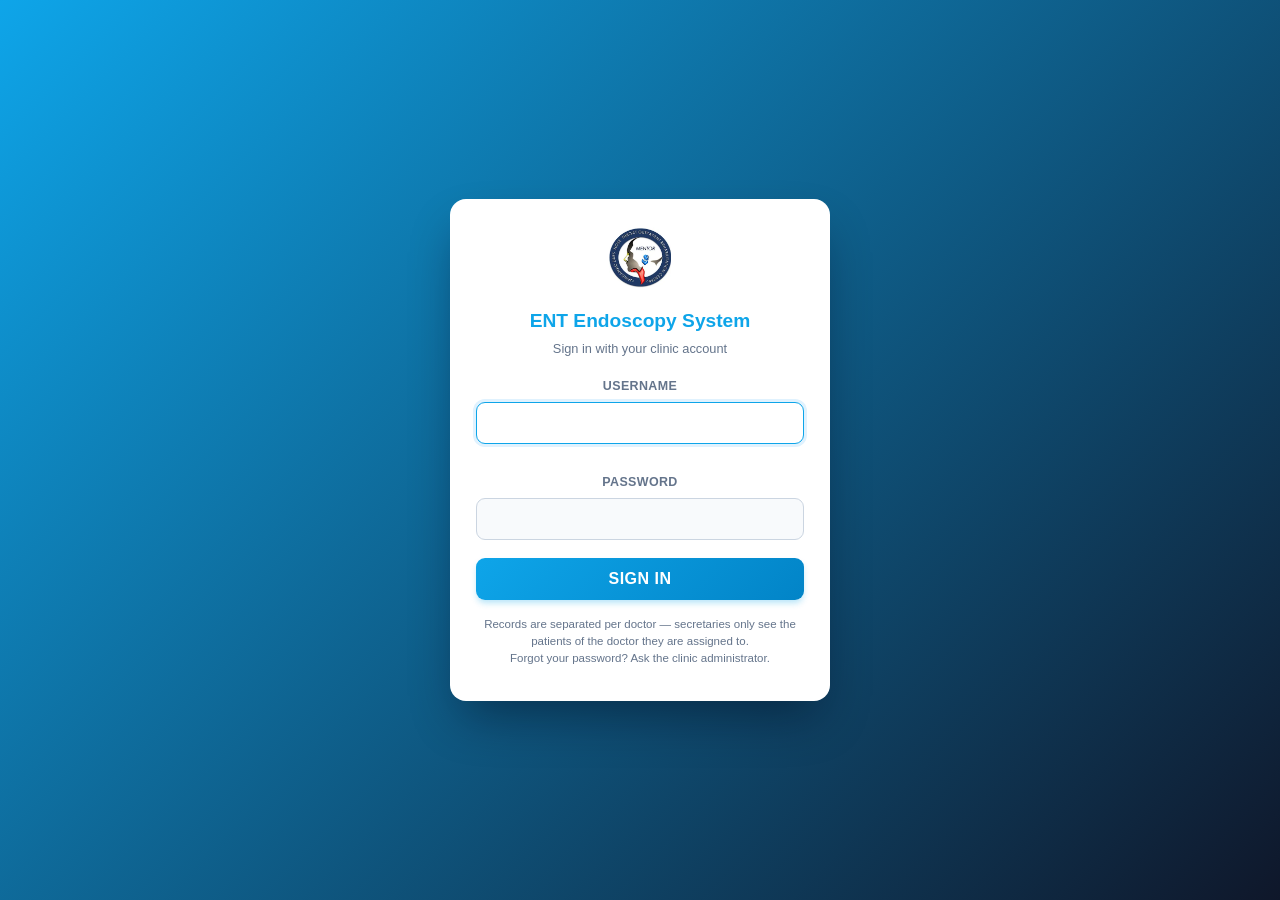
<file: laryngealEndoscopy.html>
<!DOCTYPE html>
<html lang="en">
<head>
    <meta charset="UTF-8">
    <meta name="viewport" content="width=device-width, initial-scale=1.0">    
    <title>Laryngeal Endoscopy Report</title>
    <link rel="icon" href="image/ent-logo.webp">
    <link rel="manifest" href="manifest.json">
    <link rel="stylesheet" href="./style/index.css">
    <link rel="stylesheet" href="./css/lib/cropper.min.css">
    <link rel="stylesheet" href="./style/patient-records.css">
    <link rel="stylesheet" href="./style/auth.css">
</head>
<body>

    <header class="report-header no-print">
        <!-- ROW 1 - identity (left) and status/user tools (right). The theme switch
             is a normal flex child now, so it can never cover the sign-out chip. -->
        <div class="header-bar">
            <div class="header-brand">
                <img id="headerLeftLogo" src="image/rmci-logo.png" alt="Left Logo" class="logo" onerror="this.style.display='none'; console.error('Header Logo failed to load:', this.src);">
                <span class="header-titles">
                    <h1>Laryngeal Endoscopy Report</h1>
                    <small class="header-tagline">ENT &amp; Head-Neck Surgery &middot; flexible laryngoscopy</small>
                </span>
                <img id="headerRightLogo" src="image/ent-logo.webp" alt="Right Logo" class="logo" onerror="this.style.display='none'; console.error('Header Logo failed to load:', this.src);">
            </div>
            <div class="header-meta">
                <div id="connectionStatus" class="connection-status online" title="Checking connection..."></div>
                <div class="theme-switch-wrapper">
                    <label class="theme-switch" for="theme-toggle" title="Switch light / dark mode">
                        <input type="checkbox" id="theme-toggle" />
                        <span class="slider round"></span>
                    </label>
                </div>
                <div class="header-user-slot" id="headerUserSlot"></div>
            </div>
        </div>
        <!-- ROW 2 - the action toolbar, grouped, wraps on its own lines -->
        <div class="header-actions">
            <!-- The "Records / saved patients" quick-view button was removed:
                 the cloud Database ▸ DB Records panel already lists saved reports. -->
            <a href="index.html" class="back-button no-print" title="Back to Menu">← Menu</a>

            <!-- MY WORK: local drafts only — Save Draft is the accent action -->
            <div class="header-btn-group group-work no-print" role="group" aria-label="Save and open your work">
                <span class="group-label">My Work</span>
                <button type="button" id="saveDataBtn" class="btn-save-draft" title="Save your work as a draft on this device so you can continue later.">
                    <span class="btn-icon">💾</span>
                    <span class="btn-label">
                        <span class="btn-main">Save Draft</span>
                        <span class="btn-sub">continue later</span>
                    </span>
                    <span class="btn-flash" aria-hidden="true">✓ Saved</span>
                </button>
                <button type="button" id="openDataBtn" class="btn-open-file" title="Open a saved draft file to continue editing it.">
                    <span class="btn-icon">📂</span>
                    <span class="btn-label">
                        <span class="btn-main">Open Draft</span>
                        <span class="btn-sub">restore &amp; edit</span>
                    </span>
                </button>
                <button type="button" id="localDraftsBtn" class="btn-local-drafts" title="Browse drafts saved on this device — open one to continue editing or download it as a .json file.">
                    <span class="btn-icon">🗂️</span>
                    <span class="btn-label">
                        <span class="btn-main">My Drafts</span>
                        <span class="btn-sub">on this device</span>
                    </span>
                </button>
            </div>

            <!-- DATABASE: Final save to the shared cloud database + record browsing -->
            <div class="header-btn-group group-database no-print" role="group" aria-label="Cloud database">
                <span class="group-label">Database</span>
                <button type="button" id="saveToDbBtn" class="btn-save-db" title="Save this report as a final record to the shared cloud database.">
                    <span class="btn-icon">☁️</span>
                    <span class="btn-label">
                        <span class="btn-main">Save to Database</span>
                        <span class="btn-sub">final save</span>
                    </span>
                </button>
                <button type="button" id="dbRecordsBtn" class="btn-db-records" title="Browse records saved in the cloud database and open one for editing.">
                    <span class="btn-icon">🗄️</span>
                    <span class="btn-label">
                        <span class="btn-main">DB Records</span>
                        <span class="btn-sub">browse &amp; edit</span>
                    </span>
                </button>
            </div>

            <!-- FINAL COPY: PDF / Print for submission -->
            <div class="header-btn-group group-output no-print" role="group" aria-label="Create the final copy">
                <span class="group-label">Final Copy</span>
                <button type="button" id="savePdfBtn" title="Save the completed report as a PDF file.">
                    <span class="btn-icon">📄</span>
                    <span class="btn-label">
                        <span class="btn-main">Save PDF</span>
                        <span class="btn-sub">final copy</span>
                    </span>
                </button>
                <button type="button" id="printBtn" title="Open the print dialog to print the report.">
                    <span class="btn-icon">🖨️</span>
                    <span class="btn-label">
                        <span class="btn-main">Print</span>
                        <span class="btn-sub">paper copy</span>
                    </span>
                </button>
                <!-- NEW FORM: starts a fresh blank form of the same type for the next patient -->
                <button type="button" id="newFormBtn" title="Start a new blank form for the next patient.">
                    <span class="btn-icon">🆕</span>
                    <span class="btn-label">
                        <span class="btn-main">New Form</span>
                        <span class="btn-sub">next patient</span>
                    </span>
                </button>
            </div>

            <!-- TOOLS -->
            <div class="header-btn-group group-tools no-print" role="group" aria-label="Tools" style="background: transparent; border: none; box-shadow: none;">
                <button type="button" id="clearFormBtn" class="btn-danger-action" title="Clear all fields and images to start a new report.">
                    <span class="btn-icon">🗑️</span>
                    <span class="btn-label">
                        <span class="btn-main">Clear Form</span>
                    </span>
                </button>
                <button type="button" id="helpBtn" title="Show help for using this page.">❓ Help</button>
                <button type="button" id="tutorialBtn" title="Take a quick tour of the buttons.">🎓 Tutorial</button>
            </div>
        </div>
    </header>

    <main class="main-content">
        <div class="actions no-print back-link-container">
            <a href="index.html" class="back-button">← Back to Menu</a>
        </div>

        <div class="report-layout no-print">
            <div class="form-panel">
                <form id="report-form">
                    <div class="form-group">
                        <fieldset class="patient-info-fieldset">
                            <legend>Patient Information</legend>
                            
                            <!-- FIRST ROW: Case Number, Room Number, Date, MRN -->
                            <div class="form-row">
                                <div class="form-col">
                                    <label for="caseNumber" class="form-label">Case Number</label>
                                    <input id="caseNumber" name="caseNumber" type="text" placeholder="e.g., 2024-001">
                                </div>
                                <div class="form-col">
                                    <label for="roomNumber" class="form-label">Room Number</label>
                                    <input id="roomNumber" name="roomNumber" type="text" placeholder="e.g., 501">
                                </div>
                                <div class="form-col">
                                    <label for="mrn" class="form-label">MRN</label>
                                    <input id="mrn" name="mrn" type="text" placeholder="e.g., 123456">
                                </div>
                                <div class="form-col">
                                    <label for="procedureDate" class="form-label">Date</label>
                                    <input type="date" id="procedureDate" name="procedureDate">
                                </div>
                            </div>

                            <!-- SECOND ROW: Last Name, First Name, Middle Name, Age and Sex -->
                            <div class="form-row">
                                <div class="form-col">
                                    <label for="patientLastName" class="form-label">Last Name</label>
                                    <input id="patientLastName" name="patientLastName" type="text" placeholder="e.g., Dela Cruz">
                                </div>
                                <div class="form-col">
                                    <label for="patientFirstName" class="form-label">First Name</label>
                                    <input id="patientFirstName" name="patientFirstName" type="text" placeholder="e.g., Juan">
                                </div>
                                <div class="form-col">
                                    <label for="patientMiddleName" class="form-label">Middle Name</label>
                                    <input id="patientMiddleName" name="patientMiddleName" type="text" placeholder="e.g., Santos">
                                </div>
                                <div class="form-col-small">
                                    <label for="suffix" class="form-label">Suffix</label>
                                    <select id="suffix" name="suffix">
                                        <option value="">None</option>
                                        <option value="Jr.">Jr.</option>
                                        <option value="Sr.">Sr.</option>
                                        <option value="III">III</option>
                                    </select>
                                </div><div class="form-col-small">
                                    <label for="patientAge" class="form-label">Age</label>
                                    <input id="patientAge" name="patientAge" type="number" min="0" placeholder="e.g., 35">
                                </div>
                                <div class="form-col-small">
                                    <label for="patientSex" class="form-label">Sex</label>
                                    <input type="text" id="patientSex" name="patientSex">
                                </div>
                            </div>

                        </fieldset>
                    </div>

                    <div class="form-group">
                        <fieldset class="procedure-details-fieldset">
                            <legend>Procedure Details</legend>
                            
                            <!-- New Row: Operation Times, Duration, Scrub Nurse -->
                            <div class="form-row">
                                <div class="form-col">
                                    <label for="operationStarted" class="form-label">Operation Started</label>
                                    <input type="time" id="operationStarted" name="operationStarted">
                                </div>
                                <div class="form-col">
                                    <label for="operationEnded" class="form-label">Operation Ended</label>
                                    <input type="time" id="operationEnded" name="operationEnded">
                                </div>
                                <div class="form-col">
                                    <label for="durationOfOperation" class="form-label">Duration of Operation</label>
                                    <input type="text" id="durationOfOperation" name="durationOfOperation" placeholder="e.g., 30 mins">
                                </div>
                                <div class="form-col">
                                    <label for="scrubNurse" class="form-label">Scrub Nurse</label>
                                    <select id="scrubNurse" name="scrubNurse"></select>
                                </div>
                            </div>

                            <!-- New Row: Classification, RVS Code, ICD 10 Code -->
                            <div class="form-row">
                                <div class="form-col">
                                    <label for="classification" class="form-label">Classification</label>
                                    <input type="text" id="classification" name="classification">
                                </div>
                                <div class="form-col">
                                    <label for="rvsCode" class="form-label">RVS Code</label>
                                    <input type="text" id="rvsCode" name="rvsCode" placeholder="e.g., 31290">
                                </div>
                                <div class="form-col">
                                    <label for="icd10Code" class="form-label">ICD 10 Code</label>
                                    <input type="text" id="icd10Code" name="icd10Code" placeholder="e.g., J38.0">
                                </div>
                            </div>

                            <label for="endoscopyType" class="form-label">Type of Endoscopy</label>
                            <input type="text" id="endoscopyType" name="endoscopyType">

                            <div style="display: flex; justify-content: space-between; align-items: center; margin-bottom: 5px;">
                                <label for="procedureDescription" class="form-label" style="margin-bottom: 0;">Procedure Description</label>
                                <button type="button" id="resetProcedureDescBtn" style="background: transparent; border: none; color: var(--primary-color); cursor: pointer; font-size: 12px; padding: 0; min-width: auto; box-shadow: none; height: auto; text-transform: none; letter-spacing: normal;">↺ Reset to Default</button>
                            </div>
                            <textarea id="procedureDescription" name="procedureDescription" rows="12"></textarea>

                            <label for="indication" class="form-label">Indication / Reason for Procedure</label>
                            <input type="text" id="indication" name="indication" list="indication-list-laryngeal" placeholder="e.g., Hoarseness, Chronic cough, Dysphagia">
                            <datalist id="indication-list-laryngeal">
                                <!-- Options will be populated by JS -->
                            </datalist>
        
                            <label for="anesthesiaUsed" class="form-label">Anesthesia Used</label>
                            <input type="text" id="anesthesiaUsed" name="anesthesiaUsed">
                        </fieldset>
                    </div>
        
                    <div class="form-group">
                        <fieldset class="findings-fieldset">
                            <legend>Findings</legend>
                            
                            <label for="epiglottis" class="form-label">Epiglottis</label>
                            <input type="text" id="epiglottis" name="epiglottis" value="Normal">

                            <label for="vallecula" class="form-label">Vallecula</label>
                            <input type="text" id="vallecula" name="vallecula" value="Clear">

                            <label for="pyriformSinuses" class="form-label">Pyriform Sinuses</label>
                            <input type="text" id="pyriformSinuses" name="pyriformSinuses" value="Clear">

                            <label for="arytenoids" class="form-label">Arytenoids</label>
                            <input type="text" id="arytenoids" name="arytenoids" value="Mobile">

                            <label for="falseVocalCords" class="form-label">False Vocal Cords</label>
                            <input type="text" id="falseVocalCords" name="falseVocalCords" value="Normal">

                            <label for="trueVocalCords" class="form-label">True Vocal Cords</label>
                            <input type="text" id="trueVocalCords" name="trueVocalCords" list="tvf-list" placeholder="e.g., Normal, Lesion noted on right">
                            <datalist id="tvf-list">
                                <!-- Options will be populated by JS -->
                            </datalist>

                            <label for="vocalCordMobility" class="form-label">Vocal Cord Mobility</label>
                            <input type="text" id="vocalCordMobility" name="vocalCordMobility" value="Symmetrical and mobile">

                            <label for="subglottis" class="form-label">Subglottis</label>
                            <input type="text" id="subglottis" name="subglottis" value="Normal">
                        </fieldset>
                    </div>

                    <div class="form-group">
                        <label for="impression" class="form-label">Impression / Diagnosis</label>
                        <input type="text" id="impression" name="impression" list="impression-list-laryngeal" placeholder="e.g., Laryngopharyngeal Reflux (LPR)...">
                        <datalist id="impression-list-laryngeal">
                            <!-- Options will be populated by JS -->
                        </datalist>
                    </div>

                    <div class="form-group">
                        <label for="recommendation" class="form-label">Recommendation / Plan</label>
                        <input type="text" id="recommendation" name="recommendation" list="recommendation-list-laryngeal" placeholder="e.g., Voice rest, Anti-reflux medications...">
                        <datalist id="recommendation-list-laryngeal">
                            <!-- Options will be populated by JS -->
                        </datalist>
                    </div>

                    <div class="form-group">
                        <label for="physician" class="form-label">Surgeon:</label>
                        <select id="physician" name="physician" required>
                        </select>
                    </div>
                    <!-- NEW: Assistant Surgeon Field -->
                    <div class="form-group">
                        <label for="assistantSurgeon" class="form-label">Assistant Surgeon:</label>
                        <select id="assistantSurgeon" name="assistantSurgeon"></select>
                    </div>
                </form>
            </div>
            
            <div class="image-panel">
                <div class="form-group">
                    <label for="imageInput" class="form-label">Attach Endoscopy Images</label>
                    <input type="file" id="imageInput" multiple accept="image/*">
                    <button type="button" id="clearImagesBtn" class="btn-clear-images">🗑️ Clear Images</button>
                    <div id="preview" class="image-preview"></div>
                </div>
            </div>
            
            </div>

        <div id="printHeaderTemplate" style="display:none;">
            <div class="print-header-container" style="display: flex; justify-content: space-between; align-items: center; gap: 15px;">
                <img src="image/rmci-logo.png" alt="Left Logo" class="print-logo-side" style="width: 120px; height: 120px; object-fit: cover; border-radius: 0;" onerror="this.style.display='none'; console.error('Left Logo failed to load:', this.src);">
                <div class="header-text-block" style="text-align: center; flex-grow: 1; min-width: 0; overflow: hidden;">
                </div>
                <img src="image/ent-logo.webp" alt="Right Logo" class="print-logo-side" style="width: 120px; height: 120px; object-fit: cover; border-radius: 0;" onerror="this.style.display='none'; console.error('Right Logo failed to load:', this.src);">
            </div>
            <hr class="print-hr" style="border: 0; border-top: 1px solid #ccc; margin-top: 10px;">
        </div>
        <div id="printDiv" style="display:none;"></div>
    </main>

    <div id="cropModal" class="modal-overlay" style="display:none;">
        <div class="modal-content">
            <h2>Crop Image</h2>
            <div class="img-container" style="max-height: 60vh; margin-bottom: 15px;">
                <img id="imageToCrop" src="" alt="Image to crop" style="max-width: 100%;">
            </div>
            <div class="actions" style="border-top: none; padding-top: 10px;">
                <button type="button" id="cropButton">Crop & Add</button>
                <button type="button" id="skipCropButton" style="background-color: var(--secondary-color);">Skip & Add Original</button>
                <button type="button" id="cancelCropButton">Cancel</button>
            </div>
        </div>
    </div>

    <div id="helpModal" class="modal-overlay" style="display:none;">
        <div class="modal-content" style="max-width: 600px; text-align: left;">
            <h2 style="border-bottom: 2px solid var(--primary-color); padding-bottom: 10px; margin-top: 0;">Button Guide</h2>
            <div style="margin-top: 15px; line-height: 1.6;">
                <h3 style="font-size: 1em; color: var(--success-color); margin: 14px 0 6px;">💾 SAVE &amp; EDIT YOUR WORK (Draft Files)</h3>
                <p style="margin: 4px 0;"><strong>💾 Save Draft:</strong> Saves your current work as a file on this computer/tablet. Open this file <em>later</em> to continue editing the report.</p>
                <p style="margin: 4px 0;"><strong>📂 Open Draft:</strong> Restores a saved draft file so you can keep editing an existing report.</p>
                <h3 style="font-size: 1em; color: var(--primary-color); margin: 14px 0 6px;">📄 FINAL COPY &amp; PRINTING</h3>
                <p style="margin: 4px 0;"><strong>📄 Save PDF:</strong> Creates the <em>final</em> PDF copy of the completed report. Use this for printing, sending, or archiving.</p>
                <p style="margin: 4px 0;"><strong>🖨️ Print:</strong> Opens the print dialog to print the report directly on paper.</p>
                <h3 style="font-size: 1em; color: var(--danger-color); margin: 14px 0 6px;">OTHER BUTTONS</h3>
                <p style="margin: 4px 0;"><strong>🆕 New Form:</strong> Starts a blank form of the same type for the next patient. Your current entries are cleared but you can undo this.</p>
                <p style="margin: 4px 0;"><strong>🗑️ Clear Form:</strong> Removes all fields and images to start fresh (you can undo this).</p>
                <p style="margin: 4px 0;"><strong>❓ Help:</strong> Shows this button guide.</p>
                <p style="margin: 4px 0;"><strong>🎓 Tutorial:</strong> Walks you through the main buttons one by one.</p>
                <p style="margin-top: 10px; padding: 8px 10px; background: var(--primary-light, #e0f2fe); border-radius: 6px;"><strong>💡 Tip:</strong> Always use <strong>Save Draft</strong> while you are still working on a report. Use <strong>Save PDF</strong> only when the report is finished.</p>
            </div>
            <div style="text-align: right; margin-top: 20px; border-top: 1px solid var(--border-color); padding-top: 15px;">
                <button id="closeHelpBtn" style="background-color: #7f8c8d;">Close</button>
            </div>
        </div>
    </div>

    <div id="loadingSpinner" class="modal-overlay" style="display:none;">
        <div class="spinner"></div>
        <p style="color: white; margin-top: 20px; font-size: 1.2em;">Generating PDF...</p>
    </div>

    <div id="pdfPreviewModal" class="modal-overlay" style="display:none;">
        <div class="modal-content" style="width: 90vw; height: 90vh; max-width: 1200px;">
            <h2>PDF Preview</h2>
            <iframe id="pdfPreviewFrame" style="width: 100%; height: 85%; border: 1px solid var(--border-color);"></iframe>
            <div class="actions" style="border-top: none; padding-top: 10px;">
                <button type="button" id="savePdfFromPreviewBtn">Save PDF</button>
                <button type="button" id="closePdfPreviewBtn" style="background-color: #7f8c8d;">Close</button>
            </div>
        </div>
    </div>

    <div id="messageModal" class="modal-overlay" style="display:none; z-index: 10001;">
        <div class="modal-content" style="max-width: 400px; padding: 0; overflow: hidden; border-radius: 8px; box-shadow: 0 10px 25px rgba(0,0,0,0.2);">
            <div class="modal-header" style="background: var(--primary-color); color: white; padding: 15px; font-weight: bold; font-size: 1.1em; text-align: left;">
                <span id="msgModalTitle">Notification</span>
            </div>
            <div class="modal-body" style="padding: 25px 20px; color: var(--text-color); font-size: 1.05em;">
                <p id="msgModalText" style="margin: 0; line-height: 1.5;"></p>
            </div>
            <div class="modal-footer" style="padding: 15px; background: var(--bg-color); border-top: 1px solid var(--border-color); display: flex; justify-content: flex-end; gap: 10px;">
                <button id="msgModalCancelBtn" style="background: linear-gradient(135deg, #95a5a6, #7f8c8d); display: none;">Cancel</button>
                <button id="msgModalOkBtn" style="background: linear-gradient(135deg, var(--primary-color), var(--primary-hover-color));">OK</button>
            </div>
        </div>
    </div>

    <script src="js/lib/cropper.min.js" defer></script>
    <script src="js/lib/html2canvas.min.js" defer></script>
    <script src="js/lib/jspdf.umd.min.js" defer></script>
    <script src="function/supabaseClient.js" defer></script>
<script src="function/auth.js" defer></script>
    <script src="function/syncEngine.js" defer></script>
    <script src="function/patientRecords.js" defer></script>
    <script src="function/dbRecords.js" defer></script>
    <script src="function/draftsBrowser.js" defer></script>
    <script src="function/index.js" defer></script>
    
</body>
</html>
</file>
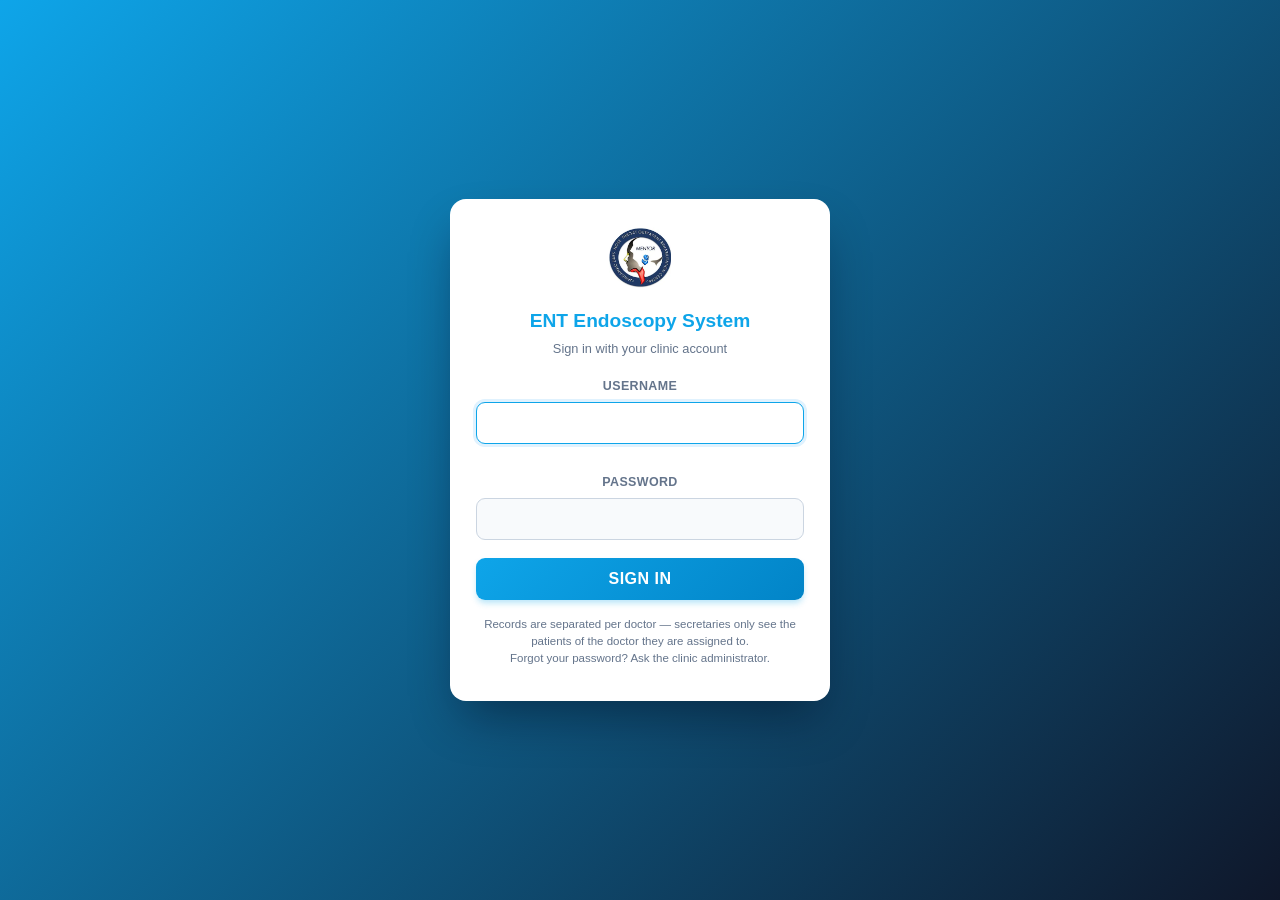
<file: login.html>
<!DOCTYPE html>
<html lang="en">
<head>
    <meta charset="UTF-8">
    <meta name="viewport" content="width=device-width, initial-scale=1.0">
    <title>Sign in - ENT Endoscopy System</title>
    <link rel="icon" href="image/ent-logo.webp">
    <link rel="manifest" href="manifest.json">
    <link rel="stylesheet" href="./style/index.css">
    <link rel="stylesheet" href="./style/auth.css">
</head>
<body class="ent-login-page">
    <script>try { if (localStorage.getItem('theme') === 'dark') document.body.classList.add('dark-mode'); } catch (e) {}</script>

    <form class="ent-login-card" id="loginForm" autocomplete="on" novalidate>
        <div class="ent-login-brand">
            <img src="image/ent-logo.webp" alt="ENT Clinic logo">
            <h1>ENT Endoscopy System</h1>
            <p>Sign in with your clinic account</p>
        </div>

        <div class="ent-login-error" id="loginError" role="alert"></div>

        <div class="ent-field">
            <label for="username">Username</label>
            <input type="text" id="username" name="username" autocomplete="username"
                   autocapitalize="none" autocorrect="off" spellcheck="false" required>
        </div>

        <div class="ent-field">
            <label for="password">Password</label>
            <input type="password" id="password" name="password" autocomplete="current-password" required>
            <div class="ent-hint" id="capsHint" style="display:none;">&#9888; Caps Lock is on</div>
        </div>

        <!-- Shown only when the account still uses its starter password. -->
        <div class="ent-field" id="changePwSection" style="display:none;">
            <label for="newPassword">New password</label>
            <input type="password" id="newPassword" autocomplete="new-password">
            <div class="ent-hint">At least 6 characters. This replaces the starter password the admin gave you.</div>
        </div>

        <div class="ent-field" id="confirmPwSection" style="display:none;">
            <label for="confirmPassword">Repeat new password</label>
            <input type="password" id="confirmPassword" autocomplete="new-password">
        </div>

        <button type="submit" class="ent-login-submit" id="loginBtn">Sign in</button>

        <p class="ent-login-note">
            Records are separated per doctor &mdash; secretaries only see the patients of
            the doctor they are assigned to.<br>
            Forgot your password? Ask the clinic administrator.
        </p>
    </form>

    <script src="function/supabaseClient.js"></script>
    <script src="function/auth.js"></script>
    <script>
    (function () {
        'use strict';

        const form = document.getElementById('loginForm');
        const btn = document.getElementById('loginBtn');
        const box = document.getElementById('loginError');
        const userEl = document.getElementById('username');
        const passEl = document.getElementById('password');
        const capsEl = document.getElementById('capsHint');
        const newPwSection = document.getElementById('changePwSection');
        const confirmPwSection = document.getElementById('confirmPwSection');
        const newPwEl = document.getElementById('newPassword');
        const confirmPwEl = document.getElementById('confirmPassword');

        let changingPassword = false;

        // Only allow a same-folder .html page as the post-login target.
        function targetPage() {
            const raw = new URLSearchParams(window.location.search).get('next') || '';
            const name = decodeURIComponent(raw).split('?')[0].split('/').pop() || '';
            return /^[a-z0-9_-]+\.html$/i.test(name) ? name : '';
        }

        function landingPage(user) {
            const next = targetPage();
            if (next && next !== 'login.html') return next;
            return user && user.role === 'admin' ? 'admin.html' : 'index.html';
        }

        function showError(message) {
            box.textContent = message;
            box.classList.add('show');
        }

        function clearError() { box.classList.remove('show'); }

        // Already signed in? Skip the form entirely.
        if (window.EntAuth.readSession()) {
            window.location.replace(landingPage(window.EntAuth.currentUser()));
        }

        function restoreIdleButton() {
            btn.type = 'submit';
            btn.onclick = null;
            btn.disabled = false;
            btn.textContent = 'Sign in';
        }

        // The account still uses the password the admin created it with:
        // ask for a new one before letting the user in.
        function enterChangePasswordMode(message) {
            changingPassword = true;
            passEl.readOnly = true;
            newPwSection.style.display = 'block';
            confirmPwSection.style.display = 'block';
            btn.textContent = 'Save new password & sign in';
            showError(message);
            newPwEl.focus();
        }

        function exitChangePasswordMode() {
            changingPassword = false;
            passEl.readOnly = false;
            newPwSection.style.display = 'none';
            confirmPwSection.style.display = 'none';
            newPwEl.value = '';
            confirmPwEl.value = '';
            restoreIdleButton();
        }

        async function finishSignIn(username, password) {
            btn.disabled = true;
            btn.textContent = 'Signing in\u2026';
            try {
                const result = await window.EntAuth.login(username, password);
                if (!result.success) {
                    if (result.mustChangePassword) {
                        restoreIdleButton();
                        enterChangePasswordMode(result.error);
                        return;
                    }
                    showError(result.error || 'Sign in failed.');
                    restoreIdleButton();
                    passEl.focus();
                    passEl.select();
                    return;
                }
                if (result.offline) {
                    showError('Signed in from this device\u2019s saved credentials (no internet). Cloud sync is paused.');
                    btn.type = 'button';
                    btn.disabled = false;
                    btn.textContent = 'Continue anyway';
                    btn.onclick = function () { window.location.href = landingPage(result.user); };
                    return;
                }
                window.location.href = landingPage(result.user);
            } catch (error) {
                showError(error.message || 'Sign in failed.');
                restoreIdleButton();
            }
        }

        form.addEventListener('submit', async function (event) {
            event.preventDefault();
            clearError();
            const username = userEl.value;

            // Second step of a forced password change: store it, then sign in with it.
            if (changingPassword) {
                if (newPwEl.value.length < 6) {
                    showError('The new password must be at least 6 characters.');
                    restoreIdleButton();
                    newPwEl.focus();
                    return;
                }
                if (newPwEl.value !== confirmPwEl.value) {
                    showError('The two new passwords do not match.');
                    restoreIdleButton();
                    confirmPwEl.focus();
                    return;
                }
                btn.disabled = true;
                btn.textContent = 'Saving...';
                const change = await window.EntAuth.setPassword(username, newPwEl.value, passEl.value);
                if (!change.success) {
                    showError(change.error || 'The password could not be changed.');
                    restoreIdleButton();
                    newPwEl.focus();
                    return;
                }
                passEl.value = newPwEl.value;
                exitChangePasswordMode();
                clearError();
                showError('Password updated. Signing you in...');
            }

            await finishSignIn(username, passEl.value);
        });

        function checkCaps(event) {
            const supported = typeof event.getModifierState === 'function';
            capsEl.style.display = supported && event.getModifierState('CapsLock') ? 'block' : 'none';
        }
        passEl.addEventListener('keyup', checkCaps);
        passEl.addEventListener('keydown', checkCaps);
        passEl.addEventListener('blur', function () { capsEl.style.display = 'none'; });

        // If Supabase was never configured, say so up front instead of
        // showing "unknown username" for every attempt.
        if (window.EntSupabase && !window.EntSupabase.isConfigured()) {
            showError('Supabase is not configured yet. Open settings on the clinic machine, or sign in while offline with a saved account.');
        }

        userEl.focus();
    })();
    </script>
</body>
</html>
</file>
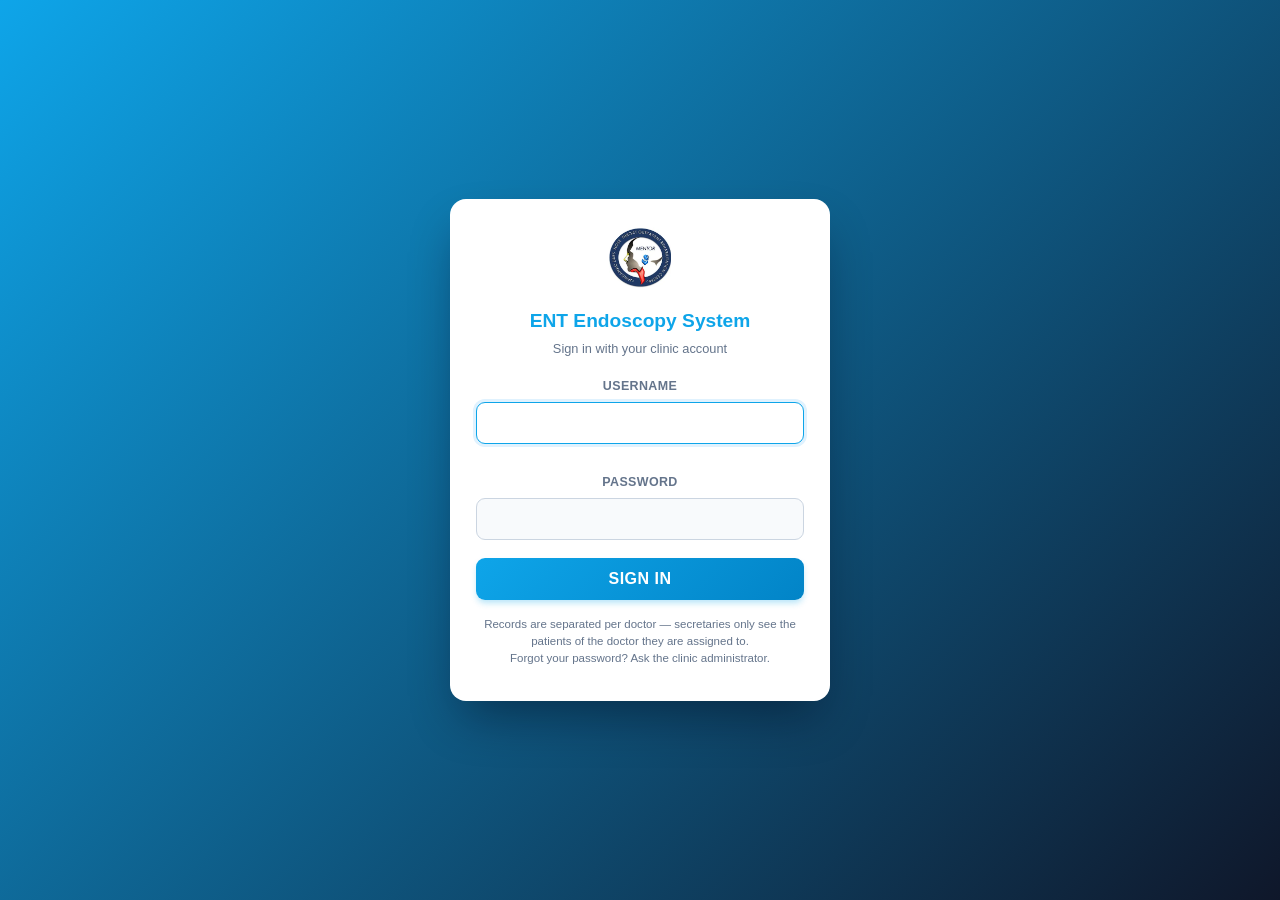
<file: nasalEndoscopy.html>
<!DOCTYPE html>
<html lang="en">
<head>
    <meta charset="UTF-8">
    <meta name="viewport" content="width=device-width, initial-scale=1.0">    
    <title>Nasal Endoscopy Report</title>
    <link rel="icon" href="image/ent-logo.webp">
    <link rel="manifest" href="manifest.json">
    <link rel="stylesheet" href="style/index.css">
    <link rel="stylesheet" href="css/lib/cropper.min.css">
    <link rel="stylesheet" href="style/patient-records.css">
    <link rel="stylesheet" href="style/auth.css">
</head>
<body>

    <header class="report-header no-print">
        <!-- ROW 1 - identity (left) and status/user tools (right). The theme switch
             is a normal flex child now, so it can never cover the sign-out chip. -->
        <div class="header-bar">
            <div class="header-brand">
                <img id="headerLeftLogo" src="image/rmci-logo.png" alt="Left Logo" class="logo" onerror="this.style.display='none'; console.error('Header Logo failed to load:', this.src);">
                <span class="header-titles">
                    <h1>Nasal Endoscopy Report</h1>
                    <small class="header-tagline">ENT &amp; Head-Neck Surgery &middot; office nasolaryngoscopy</small>
                </span>
                <img id="headerRightLogo" src="image/ent-logo.webp" alt="Right Logo" class="logo" onerror="this.style.display='none'; console.error('Header Logo failed to load:', this.src);">
            </div>
            <div class="header-meta">
                <div id="connectionStatus" class="connection-status online" title="Checking connection..."></div>
                <div class="theme-switch-wrapper">
                    <label class="theme-switch" for="theme-toggle" title="Switch light / dark mode">
                        <input type="checkbox" id="theme-toggle" />
                        <span class="slider round"></span>
                    </label>
                </div>
                <div class="header-user-slot" id="headerUserSlot"></div>
            </div>
        </div>
        <!-- ROW 2 - the action toolbar, grouped, wraps on its own lines -->
        <div class="header-actions">
            <!-- The "Records / saved patients" quick-view button was removed:
                 the cloud Database ▸ DB Records panel already lists saved reports. -->
            <a href="index.html" class="back-button no-print" title="Back to Menu">← Menu</a>

            <!-- MY WORK: local drafts only — Save Draft is the accent action -->
            <div class="header-btn-group group-work no-print" role="group" aria-label="Save and open your work">
                <span class="group-label">My Work</span>
                <button type="button" id="saveDataBtn" class="btn-save-draft" title="Save your work as a draft on this device so you can continue later.">
                    <span class="btn-icon">💾</span>
                    <span class="btn-label">
                        <span class="btn-main">Save Draft</span>
                        <span class="btn-sub">continue later</span>
                    </span>
                    <span class="btn-flash" aria-hidden="true">✓ Saved</span>
                </button>
                <button type="button" id="openDataBtn" class="btn-open-file" title="Open a saved draft file to continue editing it.">
                    <span class="btn-icon">📂</span>
                    <span class="btn-label">
                        <span class="btn-main">Open Draft</span>
                        <span class="btn-sub">restore &amp; edit</span>
                    </span>
                </button>
                <button type="button" id="localDraftsBtn" class="btn-local-drafts" title="Browse drafts saved on this device — open one to continue editing or download it as a .json file.">
                    <span class="btn-icon">🗂️</span>
                    <span class="btn-label">
                        <span class="btn-main">My Drafts</span>
                        <span class="btn-sub">on this device</span>
                    </span>
                </button>
            </div>

            <!-- DATABASE: Final save to the shared cloud database + record browsing -->
            <div class="header-btn-group group-database no-print" role="group" aria-label="Cloud database">
                <span class="group-label">Database</span>
                <button type="button" id="saveToDbBtn" class="btn-save-db" title="Save this report as a final record to the shared cloud database.">
                    <span class="btn-icon">☁️</span>
                    <span class="btn-label">
                        <span class="btn-main">Save to Database</span>
                        <span class="btn-sub">final save</span>
                    </span>
                </button>
                <button type="button" id="dbRecordsBtn" class="btn-db-records" title="Browse records saved in the cloud database and open one for editing.">
                    <span class="btn-icon">🗄️</span>
                    <span class="btn-label">
                        <span class="btn-main">DB Records</span>
                        <span class="btn-sub">browse &amp; edit</span>
                    </span>
                </button>
            </div>

            <!-- FINAL COPY: PDF / Print for submission -->
            <div class="header-btn-group group-output no-print" role="group" aria-label="Create the final copy">
                <span class="group-label">Final Copy</span>
                <button type="button" id="savePdfBtn" title="Save the completed report as a PDF file.">
                    <span class="btn-icon">📄</span>
                    <span class="btn-label">
                        <span class="btn-main">Save PDF</span>
                        <span class="btn-sub">final copy</span>
                    </span>
                </button>
                <button type="button" id="printBtn" title="Open the print dialog to print the report.">
                    <span class="btn-icon">🖨️</span>
                    <span class="btn-label">
                        <span class="btn-main">Print</span>
                        <span class="btn-sub">paper copy</span>
                    </span>
                </button>
                <!-- NEW FORM: starts a fresh blank form of the same type for the next patient -->
                <button type="button" id="newFormBtn" title="Start a new blank form for the next patient.">
                    <span class="btn-icon">🆕</span>
                    <span class="btn-label">
                        <span class="btn-main">New Form</span>
                        <span class="btn-sub">next patient</span>
                    </span>
                </button>
            </div>

            <!-- TOOLS -->
            <div class="header-btn-group group-tools no-print" role="group" aria-label="Tools" style="background: transparent; border: none; box-shadow: none;">
                <button type="button" id="clearFormBtn" class="btn-danger-action" title="Clear all fields and images to start a new report.">
                    <span class="btn-icon">🗑️</span>
                    <span class="btn-label">
                        <span class="btn-main">Clear Form</span>
                    </span>
                </button>
                <button type="button" id="helpBtn" title="Show help for using this page.">❓ Help</button>
                <button type="button" id="tutorialBtn" title="Take a quick tour of the buttons.">🎓 Tutorial</button>
            </div>
        </div>
    </header>

    <main class="main-content">
        <div class="actions no-print back-link-container">
            <a href="index.html" class="back-button">← Back to Menu</a>
        </div>

        <div class="report-layout no-print">
            <div class="form-panel">
                <form id="report-form">
                    <div class="form-group">
                        <fieldset class="patient-info-fieldset">
                            <legend>Patient Information</legend>
                            
                            <!-- FIRST ROW: Case Number, Room Number, Date, MRN -->
                            <div class="form-row">
                                <div class="form-col">
                                    <label for="caseNumber" class="form-label">Case Number</label>
                                    <input id="caseNumber" name="caseNumber" type="text" placeholder="e.g., 2024-001">
                                </div>
                                <div class="form-col">
                                    <label for="roomNumber" class="form-label">Room Number</label>
                                    <input id="roomNumber" name="roomNumber" type="text" placeholder="e.g., 501">
                                </div>
                                <div class="form-col">
                                    <label for="mrn" class="form-label">MRN</label>
                                    <input id="mrn" name="mrn" type="text" placeholder="e.g., 123456">
                                </div>
                                <div class="form-col">
                                    <label for="procedureDate" class="form-label">Date</label>
                                    <input type="date" id="procedureDate" name="procedureDate">
                                </div>
                            </div>

                            <!-- SECOND ROW: Last Name, First Name, Middle Name, Age and Sex -->
                            <div class="form-row">
                                <div class="form-col">
                                    <label for="patientLastName" class="form-label">Last Name</label>
                                    <input id="patientLastName" name="patientLastName" type="text" placeholder="e.g., Dela Cruz">
                                </div>
                                <div class="form-col">
                                    <label for="patientFirstName" class="form-label">First Name</label>
                                    <input id="patientFirstName" name="patientFirstName" type="text" placeholder="e.g., Juan">
                                </div>
                                <div class="form-col">
                                    <label for="patientMiddleName" class="form-label">Middle Name</label>
                                    <input id="patientMiddleName" name="patientMiddleName" type="text" placeholder="e.g., Santos">
                                </div>
                                <div class="form-col-small">
                                    <label for="suffix" class="form-label">Suffix</label>
                                    <select id="suffix" name="suffix">
                                        <option value="">None</option>
                                        <option value="Jr.">Jr.</option>
                                        <option value="Sr.">Sr.</option>
                                        <option value="III">III</option>
                                    </select>
                                </div><div class="form-col-small">
                                    <label for="patientAge" class="form-label">Age</label>
                                    <input id="patientAge" name="patientAge" type="number" min="0" placeholder="e.g., 35">
                                </div>
                                <div class="form-col-small">
                                    <label for="patientSex" class="form-label">Sex</label>
                                    <input type="text" id="patientSex" name="patientSex">
                                </div>
                            </div>

                        </fieldset>
                    </div>

                    <div class="form-group">
                        <fieldset class="procedure-details-fieldset">
                            <legend>Procedure Details</legend>
                            
                            <!-- New Row: Operation Times, Duration, Scrub Nurse -->
                            <div class="form-row">
                                <div class="form-col">
                                    <label for="operationStarted" class="form-label">Operation Started</label>
                                    <input type="time" id="operationStarted" name="operationStarted">
                                </div>
                                <div class="form-col">
                                    <label for="operationEnded" class="form-label">Operation Ended</label>
                                    <input type="time" id="operationEnded" name="operationEnded">
                                </div>
                                <div class="form-col">
                                    <label for="durationOfOperation" class="form-label">Duration of Operation</label>
                                    <input type="text" id="durationOfOperation" name="durationOfOperation" placeholder="e.g., 30 mins">
                                </div>
                                <div class="form-col">
                                    <label for="scrubNurse" class="form-label">Scrub Nurse</label>
                                    <select id="scrubNurse" name="scrubNurse"></select>
                                </div>
                            </div>

                            <!-- New Row: Classification, RVS Code, ICD 10 Code -->
                            <div class="form-row">
                                <div class="form-col">
                                    <label for="classification" class="form-label">Classification</label>
                                    <input type="text" id="classification" name="classification">
                                </div>
                                <div class="form-col">
                                    <label for="rvsCode" class="form-label">RVS Code</label>
                                    <input type="text" id="rvsCode" name="rvsCode" placeholder="e.g., 31290">
                                </div>
                                <div class="form-col">
                                    <label for="icd10Code" class="form-label">ICD 10 Code</label>
                                    <input type="text" id="icd10Code" name="icd10Code" placeholder="e.g., J32.9">
                                </div>
                            </div>

                            <label for="endoscopyType" class="form-label">Type of Endoscopy</label>
                            <input type="text" id="endoscopyType" name="endoscopyType">

                            <div style="display: flex; justify-content: space-between; align-items: center; margin-bottom: 5px;">
                                <label for="procedureDescription" class="form-label" style="margin-bottom: 0;">Procedure Description</label>
                                <button type="button" id="resetProcedureDescBtn" style="background: transparent; border: none; color: var(--primary-color); cursor: pointer; font-size: 12px; padding: 0; min-width: auto; box-shadow: none; height: auto; text-transform: none; letter-spacing: normal;">↺ Reset to Default</button>
                            </div>
                            <textarea id="procedureDescription" name="procedureDescription" rows="12"></textarea>

                            <label for="indication" class="form-label">Indication / Reason for Procedure</label>
                            <input type="text" id="indication" name="indication" list="indication-list" placeholder="e.g., Chronic nasal obstruction, Sinusitis">
                            <datalist id="indication-list">
                                <!-- Options will be populated by JS -->
                            </datalist>
        
                            <label for="anesthesiaUsed" class="form-label">Anesthesia Used</label>
                            <input type="text" id="anesthesiaUsed" name="anesthesiaUsed">

                        </fieldset>
                    </div>
        
                    <div class="form-group">
                        <fieldset class="findings-fieldset">
                            <legend>Findings</legend>
                            
                            <label for="septum" class="form-label">Nasal Septum</label>
                            <input type="text" id="septum" name="septum" value="Normal">

                            <label for="discharge" class="form-label">Nasal Discharge</label>
                            <input type="text" id="discharge" name="discharge" value="None">

                            <label for="mucosa" class="form-label">Mucosa</label>
                            <input type="text" id="mucosa" name="mucosa" value="Normal">

                            <label for="it" class="form-label">Inferior Turbinate</label>
                            <input type="text" id="it" name="it" value="Normal">

                            <label for="mt" class="form-label">Middle Turbinate</label>
                            <input type="text" id="mt" name="mt" value="Normal">

                            <label for="mm" class="form-label">Middle Meatus</label>
                            <input type="text" id="mm" name="mm" value="Clear">

                            <label for="im" class="form-label">Inferior Meatus</label>
                            <input type="text" id="im" name="im" value="Clear">

                            <label for="omc" class="form-label">Ostiomeatal Complex</label>
                            <input type="text" id="omc" name="omc" value="Normal">

                            <label for="nasopharynx" class="form-label">Nasopharynx</label>
                            <input type="text" id="nasopharynx" name="nasopharynx" value="Normal">
                        </fieldset>
                    </div>

                    <div class="form-group">
                        <label for="impression" class="form-label">Impression / Diagnosis</label>
                        <input type="text" id="impression" name="impression" list="impression-list-nasal" placeholder="e.g., Chronic Rhinosinusitis, Deviated Septum...">
                        <datalist id="impression-list-nasal">
                            <!-- Options will be populated by JS -->
                        </datalist>
                    </div>

                    <div class="form-group">
                        <label for="recommendation" class="form-label">Recommendation / Plan</label>
                        <input type="text" id="recommendation" name="recommendation" list="recommendation-list-nasal" placeholder="e.g., Medical Management, Surgical Evaluation...">
                        <datalist id="recommendation-list-nasal">
                            <!-- Options will be populated by JS -->
                        </datalist>
                    </div>

                    <div class="form-group">
                        <label for="physician" class="form-label">Surgeon:</label>
                        <select id="physician" name="physician" required>
                        </select>
                    </div>
                    <!-- NEW: Assistant Surgeon Field -->
                    <div class="form-group">
                        <label for="assistantSurgeon" class="form-label">Assistant Surgeon:</label>
                        <select id="assistantSurgeon" name="assistantSurgeon"></select>
                    </div>
                </form>
            </div>
            
            <div class="image-panel">
                <div class="form-group">
                    <label for="imageInput" class="form-label">Attach Endoscopy Images</label>
                    <input type="file" id="imageInput" multiple accept="image/*">
                    <button type="button" id="clearImagesBtn" class="btn-clear-images">🗑️ Clear Images</button>
                    <div id="preview" class="image-preview"></div>
                </div>
            </div>
            
            </div>

        <div id="printHeaderTemplate" style="display:none;">
            <div class="print-header-container" style="display: flex; justify-content: space-between; align-items: center; gap: 15px;">
                <img src="image/rmci-logo.png" alt="Left Logo" class="print-logo-side" style="width: 120px; height: 120px; object-fit: cover; border-radius: 0;" onerror="this.style.display='none'; console.error('Left Logo failed to load:', this.src);">
                <div class="header-text-block" style="text-align: center; flex-grow: 1; min-width: 0; overflow: hidden;">
                </div>
                <img src="image/ent-logo.webp" alt="Right Logo" class="print-logo-side" style="width: 120px; height: 120px; object-fit: cover; border-radius: 0;" onerror="this.style.display='none'; console.error('Right Logo failed to load:', this.src);">
            </div>
            <hr class="print-hr" style="border: 0; border-top: 1px solid #ccc; margin-top: 10px;">
        </div>
        <div id="printDiv" style="display:none;"></div>
    </main>

    <div id="loadingSpinner" class="modal-overlay" style="display:none;">
        <div class="spinner"></div>
        <p style="color: white; margin-top: 20px; font-size: 1.2em;">Generating PDF...</p>
    </div>

    <div id="pdfPreviewModal" class="modal-overlay" style="display:none;">
        <div class="modal-content" style="width: 90vw; height: 90vh; max-width: 1200px;">
            <h2>PDF Preview</h2>
            <iframe id="pdfPreviewFrame" style="width: 100%; height: 85%; border: 1px solid var(--border-color);"></iframe>
            <div class="actions" style="border-top: none; padding-top: 10px;">
                <button type="button" id="savePdfFromPreviewBtn">Save PDF</button>
                <button type="button" id="closePdfPreviewBtn" class="btn-secondary">Close</button>
            </div>
        </div>
    </div>

    <div id="helpModal" class="modal-overlay" style="display:none;">
        <div class="modal-content" style="max-width: 600px; text-align: left;">
            <h2 style="border-bottom: 2px solid var(--primary-color); padding-bottom: 10px; margin-top: 0;">Button Guide</h2>
            <div style="margin-top: 15px; line-height: 1.6;">
                <h3 style="font-size: 1em; color: var(--success-color); margin: 14px 0 6px;">💾 SAVE &amp; EDIT YOUR WORK (Draft Files)</h3>
                <p style="margin: 4px 0;"><strong>💾 Save Draft:</strong> Saves your current work as a file on this computer/tablet. Open this file <em>later</em> to continue editing the report.</p>
                <p style="margin: 4px 0;"><strong>📂 Open Draft:</strong> Restores a saved draft file so you can keep editing an existing report.</p>
                <h3 style="font-size: 1em; color: var(--primary-color); margin: 14px 0 6px;">📄 FINAL COPY &amp; PRINTING</h3>
                <p style="margin: 4px 0;"><strong>📄 Save PDF:</strong> Creates the <em>final</em> PDF copy of the completed report. Use this for printing, sending, or archiving.</p>
                <p style="margin: 4px 0;"><strong>🖨️ Print:</strong> Opens the print dialog to print the report directly on paper.</p>
                <h3 style="font-size: 1em; color: var(--danger-color); margin: 14px 0 6px;">OTHER BUTTONS</h3>
                <p style="margin: 4px 0;"><strong>🆕 New Form:</strong> Starts a blank form of the same type for the next patient. Your current entries are cleared but you can undo this.</p>
                <p style="margin: 4px 0;"><strong>🗑️ Clear Form:</strong> Removes all fields and images to start fresh (you can undo this).</p>
                <p style="margin: 4px 0;"><strong>❓ Help:</strong> Shows this button guide.</p>
                <p style="margin: 4px 0;"><strong>🎓 Tutorial:</strong> Walks you through the main buttons one by one.</p>
                <p style="margin-top: 10px; padding: 8px 10px; background: var(--primary-light, #e0f2fe); border-radius: 6px;"><strong>💡 Tip:</strong> Always use <strong>Save Draft</strong> while you are still working on a report. Use <strong>Save PDF</strong> only when the report is finished.</p>
            </div>
            <div style="text-align: right; margin-top: 20px; border-top: 1px solid var(--border-color); padding-top: 15px;">
                <button id="closeHelpBtn" class="btn-secondary">Close</button>
            </div>
        </div>
    </div>

    <div id="messageModal" class="modal-overlay" style="display:none; z-index: 10001;">
        <div class="modal-content" style="max-width: 400px; padding: 0; overflow: hidden; border-radius: 8px; box-shadow: 0 10px 25px rgba(0,0,0,0.2);">
            <div class="modal-header" style="background: var(--primary-color); color: white; padding: 15px; font-weight: bold; font-size: 1.1em; text-align: left;">
                <span id="msgModalTitle">Notification</span>
            </div>
            <div class="modal-body" style="padding: 25px 20px; color: var(--text-color); font-size: 1.05em;">
                <p id="msgModalText" style="margin: 0; line-height: 1.5;"></p>
            </div>
            <div class="modal-footer" style="padding: 15px; background: var(--bg-color); border-top: 1px solid var(--border-color); display: flex; justify-content: flex-end; gap: 10px;">
                <button id="msgModalCancelBtn" class="btn-secondary" style="display: none;">Cancel</button>
                <button id="msgModalOkBtn" style="background: linear-gradient(135deg, var(--primary-color), var(--primary-hover-color));">OK</button>
            </div>
        </div>
    </div>

    <div id="signatureModal" class="modal-overlay" style="display:none;">
        <div class="modal-content">
            <h2>Sign Here</h2>
            <div class="signature-pad-container" style="border: 1px solid var(--border-color); border-radius: 4px; position: relative; height: 200px;">
                <canvas id="signature-pad" style="width: 100%; height: 100%;"></canvas>
            </div>
            <div class="actions" style="border-top: none; padding-top: 10px;">
                <button type="button" id="saveSignatureBtn">Save Signature</button>
                <button type="button" id="clearSignatureBtn" class="btn-secondary">Clear</button>
                <button type="button" id="cancelSignatureBtn" class="btn-secondary">Cancel</button>
            </div>
        </div>
    </div>

    <div id="cropModal" class="modal-overlay" style="display:none;">
        <div class="modal-content" style="max-width: 600px;">
            <h2>Crop Image</h2>
            <div class="img-container" style="max-height: 60vh; margin-bottom: 15px;">
                <img id="imageToCrop" src="" alt="Image to crop" style="max-width: 100%;">
            </div>
            <div class="actions" style="border-top: none; padding-top: 10px;">
                <button type="button" id="cropButton">Crop & Add</button>
                <button type="button" id="skipCropButton" class="btn-secondary">Skip & Add Original</button>
                <button type="button" id="cancelCropButton" class="btn-secondary">Cancel</button>
            </div>
        </div>
    </div>

    <script src="js/lib/cropper.min.js" defer></script>
    <script src="js/lib/html2canvas.min.js" defer></script>
    <script src="js/lib/jspdf.umd.min.js" defer></script>
    <script src="function/supabaseClient.js" defer></script>
<script src="function/auth.js" defer></script>
    <script src="function/syncEngine.js" defer></script>
    <script src="function/patientRecords.js" defer></script>
    <script src="function/dbRecords.js" defer></script>
    <script src="function/draftsBrowser.js" defer></script>
    <script src="function/index.js" defer></script>
    
</body>
</html>
</file>
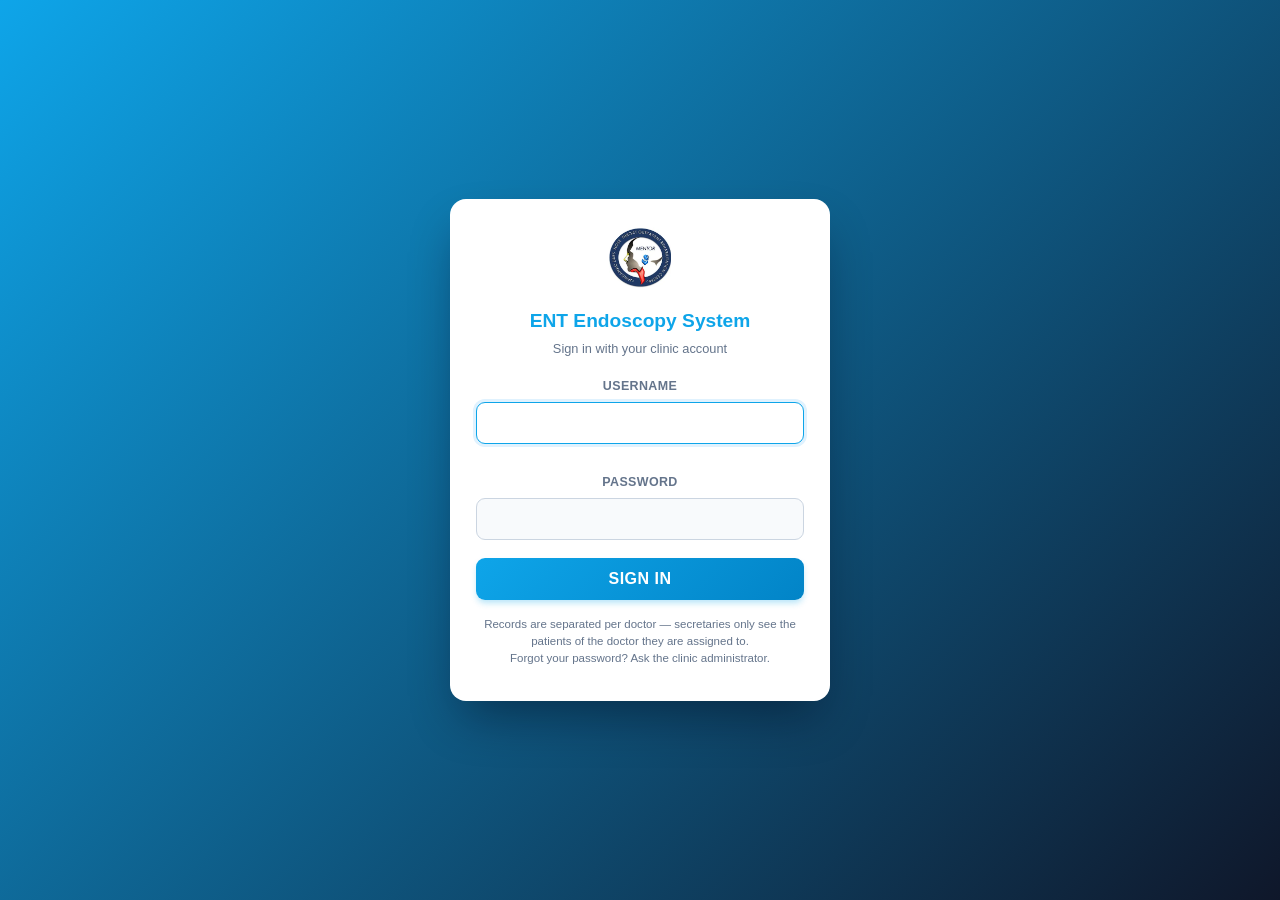
<file: settings.html>
<!DOCTYPE html>
<html lang="en">
<head>
    <meta charset="UTF-8">
    <meta name="viewport" content="width=device-width, initial-scale=1.0">
    <title>Clinic Settings</title>
    <link rel="icon" href="image/ent-logo.webp">
    <link rel="manifest" href="manifest.json">
    <link rel="stylesheet" href="./style/index.css">
    <link rel="stylesheet" href="./style/auth.css">
</head>
<body class="settings-page">

    <header class="header no-print">
        <div class="header-content">
            <div class="header-brand header-brand-center">
                <h1>Clinic Settings</h1>
                <small class="header-tagline">Letterhead, doctors &amp; cloud sync for every report</small>
            </div>
            <div class="header-meta">
                <div id="connectionStatus" class="connection-status online" title="Checking connection..."></div>
                <div class="theme-switch-wrapper">
                    <label class="theme-switch" for="theme-toggle" title="Switch light / dark mode">
                        <input type="checkbox" id="theme-toggle" />
                        <span class="slider round"></span>
                    </label>
                </div>
                <div class="header-user-slot" id="headerUserSlot"></div>
            </div>
        </div>
    </header>

    <main class="main-content">
        <div class="actions no-print back-link-container" style="text-align: left; margin-bottom: 20px; border-top: none;">
            <a href="index.html" class="back-button">← Back to Menu</a>
        </div>

        <!-- Simple settings tabs: only one report area is shown at a time. -->
            <div class="settings-nav no-print" role="tablist" aria-label="Settings categories">
                <button type="button" class="settings-nav-btn active" data-target="endoscopy-settings" role="tab" aria-controls="endoscopy-settings" aria-selected="true"><span aria-hidden="true">🔬</span> <span><strong>Endoscopy / Nasal</strong><small>Header, doctors &amp; templates</small></span></button>
                <button type="button" class="settings-nav-btn" data-target="cf4-settings" role="tab" aria-controls="cf4-settings" aria-selected="false"><span aria-hidden="true">📋</span> <span><strong>CF4 Form</strong><small>PhilHealth form settings</small></span></button>
                <button type="button" class="settings-nav-btn" data-target="diagnostics-settings" role="tab" aria-controls="diagnostics-settings" aria-selected="false"><span aria-hidden="true">🛠️</span> <span><strong>Diagnostics</strong><small>Check &amp; repair app</small></span></button>
                <button type="button" class="settings-nav-btn" data-target="cloud-sync-settings" role="tab" aria-controls="cloud-sync-settings" aria-selected="false"><span aria-hidden="true">☁️</span> <span><strong>Cloud Sync</strong><small>Supabase status &amp; test</small></span></button>
            </div>

        <form id="settings-form">

            <!-- ============================================================
                 CARD 2: ENDOSCOPY SETTINGS  (Shown first for quick access)
                 ============================================================ -->
            <div id="endoscopy-settings" class="card-section settings-card settings-panel" role="tabpanel" aria-label="Endoscopy and Nasal settings" style="margin-bottom: 20px; border: 2px solid var(--border-color); border-radius: 16px; box-shadow: var(--card-shadow); padding: 25px;">
                <div style="display: flex; align-items: center; gap: 12px; margin-bottom: 5px;">
                    <span style="font-size: 2em;">🔬</span>
                    <h2 style="margin: 0; font-size: 1.5em; color: var(--primary-color);">Endoscopy Settings</h2>
                </div>
                <p style="font-size: 13px; color: var(--secondary-text-color); margin-top: 5px; margin-bottom: 25px;">
                    Configure the main clinic header, report templates, and physician lists used in the Nasal and Laryngeal Endoscopy reports.
                </p>

                <div class="sticky-header-preview">
                    <div class="form-group" style="margin-bottom: 0;">
                        <button type="button" id="previewHeaderBtn" style="width: 100%; background-color: var(--secondary-color); font-size: 14px; padding: 10px; margin-bottom: 0;">Show Header Preview</button>
                        <div id="headerPreviewContainer" style="border: 2px dashed var(--border-color); padding: 15px; display: none; background: #fff; color: #000; margin-top: 10px; box-shadow: 0 4px 6px rgba(0,0,0,0.1); max-width: 794px; margin-left: auto; margin-right: auto; box-sizing: border-box; overflow-x: auto;"></div>
                    </div>
                </div>

                <div class="form-group">
                    <label for="clinicName" class="form-label">Clinic Name</label>
                    <input type="text" id="clinicName" name="clinicName" placeholder="ENT-HNS ENDOSCOPY UNIT">
                </div>

                <div class="form-group">
                    <label for="clinicAddress" class="form-label">Clinic Address</label>
                    <input type="text" id="clinicAddress" name="clinicAddress" placeholder="e.g., 123 Medical Plaza">
                </div>

                <div class="form-group">
                    <label for="clinicPhoneNumber" class="form-label">Clinic Phone Number</label>
                    <input type="text" id="clinicPhoneNumber" name="clinicPhoneNumber" placeholder="e.g., (088) 856-1234">
                </div>

                <div class="form-group">
                    <label for="rehabCenterText" class="form-label">Center Name / Subtitle</label>
                    <textarea id="rehabCenterText" name="rehabCenterText" rows="3" placeholder="MINDANAO EAR, NOSE, THROAT OUT-PATIENT REHABILITATION CENTER&#10;(MENTOR)"></textarea>
                </div>

                <div class="form-group" style="margin-top: 20px; border-top: 1px solid var(--border-color); padding-top: 20px;">
                    <label for="hospitalHeaderSelect" class="form-label">Default Hospital Header</label>
                    <div style="display: flex; gap: 10px; align-items: center;">
                        <select id="hospitalHeaderSelect" name="hospitalHeader" style="flex: 1;">
                        </select>
                        <button type="button" id="editHospitalBtn" style="background-color: var(--primary-color); width: auto; margin: 0; padding: 10px 15px; font-size: 12px; display: none;">Edit</button>
                        <button type="button" id="removeHospitalBtn" style="background-color: #e74c3c; width: auto; margin: 0; padding: 10px 15px; font-size: 12px; display: none;">Remove</button>
                    </div>
                    <div style="display: flex; gap: 10px; margin-top: 10px;">
                        <input type="text" id="newHospitalInput" placeholder="Add new hospital name..." style="flex: 1; margin-bottom: 0;">
                        <button type="button" id="addNewHospitalBtn" style="background-color: var(--success-color); width: auto; margin: 0; padding: 10px 20px;">Add</button>
                    </div>
                </div>

                <div class="form-group" style="margin-top: 20px; border-top: 1px solid var(--border-color); padding-top: 20px;">
                    <label class="form-label">Header Logos (Optional)</label>
                    <div style="display: flex; gap: 20px; flex-wrap: wrap;">
                        <div style="flex: 1; min-width: 200px;">
                            <label for="leftLogoInput" style="font-size: 0.9em; display: block; margin-bottom: 5px;">Left Logo</label>
                            <input type="file" id="leftLogoInput" accept="image/*" style="margin-bottom: 5px;">
                            <button type="button" id="undoLeftLogoBtn" style="background-color: var(--secondary-color); font-size: 12px; padding: 5px 10px; border: none; color: white; border-radius: 3px; cursor: pointer; display: none; margin-right: 5px;">Undo</button>
                            <button type="button" id="resetLeftLogoBtn" style="background-color: #e74c3c; font-size: 12px; padding: 5px 10px; border: none; color: white; border-radius: 3px; cursor: pointer;">Reset to Default</button>
                        </div>
                        <div style="flex: 1; min-width: 200px;">
                            <label for="rightLogoInput" style="font-size: 0.9em; display: block; margin-bottom: 5px;">Right Logo</label>
                            <input type="file" id="rightLogoInput" accept="image/*" style="margin-bottom: 5px;">
                            <button type="button" id="undoRightLogoBtn" style="background-color: var(--secondary-color); font-size: 12px; padding: 5px 10px; border: none; color: white; border-radius: 3px; cursor: pointer; display: none; margin-right: 5px;">Undo</button>
                            <button type="button" id="resetRightLogoBtn" style="background-color: #e74c3c; font-size: 12px; padding: 5px 10px; border: none; color: white; border-radius: 3px; cursor: pointer;">Reset to Default</button>
                        </div>
                    </div>
                    <p style="font-size: 0.8em; color: var(--secondary-text-color); margin-top: 5px;">Leave empty to keep current logo. Click Reset to revert to original.</p>
                </div>

                <div class="form-group" style="margin-top: 20px; border-top: 1px solid var(--border-color); padding-top: 20px;">
                    <div style="display: flex; justify-content: space-between; align-items: center; margin-bottom: 15px;">
                        <h3 style="font-size: 1.1em; margin: 0; color: var(--main-content-header-color);">Header Styling</h3>
                        <div>
                            <button type="button" id="undoStylingBtn" style="background-color: var(--secondary-color); font-size: 12px; padding: 5px 10px; border: none; color: white; border-radius: 3px; cursor: pointer; display: none; margin-right: 5px;">Undo</button>
                            <button type="button" id="resetStylingBtn" style="background-color: #e74c3c; font-size: 12px; padding: 5px 10px; border: none; color: white; border-radius: 3px; cursor: pointer;">Reset to Default</button>
                        </div>
                    </div>
                    
                    <div style="display: grid; grid-template-columns: 1fr 1fr; gap: 15px; margin-bottom: 15px;">
                        <div>
                            <label for="headerFontFamily" class="form-label">Font Family</label>
                            <select id="headerFontFamily" name="headerFontFamily">
                                <option value="Arial, sans-serif">Arial</option>
                                <option value="'Times New Roman', serif">Times New Roman</option>
                                <option value="'Cinzel', 'Trajan Pro', serif">Cinzel / Trajan Pro</option>
                                <option value="'Courier New', monospace">Courier New</option>
                                <option value="Verdana, sans-serif">Verdana</option>
                                <option value="Georgia, serif">Georgia</option>
                                <option value="Tahoma, sans-serif">Tahoma</option>
                            </select>
                        </div>
                        <div>
                            <label for="logoSize" class="form-label">Logo Size (px)</label>
                            <input type="number" id="logoSize" name="logoSize" value="120" min="50" max="200">
                        </div>
                    </div>

                    <label class="form-label" style="border-bottom: 1px solid #eee; padding-bottom: 5px; margin-bottom: 10px;">Text Customization (Size & Bold)</label>
                    
                    <div style="display: flex; flex-direction: column; gap: 10px;">
                        <div style="display: flex; gap: 5px; align-items: center;">
                            <span style="font-size: 0.85em; flex: 1;">Hospital Name:</span>
                            <input type="number" id="hospitalNameFontSize" name="hospitalNameFontSize" value="26" style="width: 70px; margin-bottom: 0; padding: 5px 10px;" placeholder="px">
                            <label for="hospitalNameBold" style="font-size: 0.85em; cursor: pointer; display: flex; align-items: center;" title="Toggle Bold">
                                <input type="checkbox" id="hospitalNameBold" name="hospitalNameBold" checked style="width: auto;"> Bold
                            </label>
                        </div>

                        <div style="display: flex; gap: 5px; align-items: center;">
                            <span style="font-size: 0.85em; flex: 1;">Hospital Subtitle Name:</span>
                            <input type="number" id="subtitleFontSize" name="subtitleFontSize" value="14" style="width: 70px; margin-bottom: 0; padding: 5px 10px;" placeholder="px">
                            <label for="subtitleBold" style="font-size: 0.85em; cursor: pointer; display: flex; align-items: center;" title="Toggle Bold">
                                <input type="checkbox" id="subtitleBold" name="subtitleBold" style="width: auto;"> Bold
                            </label>
                        </div>

                        <div style="display: flex; gap: 5px; align-items: center;">
                            <span style="font-size: 0.85em; flex: 1;">Clinic Name:</span>
                            <input type="number" id="clinicNameFontSize" name="clinicNameFontSize" value="16" style="width: 70px; margin-bottom: 0; padding: 5px 10px;" placeholder="px">
                            <label for="clinicNameBold" style="font-size: 0.85em; cursor: pointer; display: flex; align-items: center;" title="Toggle Bold">
                                <input type="checkbox" id="clinicNameBold" name="clinicNameBold" checked style="width: auto;"> Bold
                            </label>
                        </div>

                        <div style="display: flex; gap: 5px; align-items: center;">
                            <span style="font-size: 0.85em; flex: 1;">Address:</span>
                            <input type="number" id="addressFontSize" name="addressFontSize" value="12" style="width: 70px; margin-bottom: 0; padding: 5px 10px;" placeholder="px">
                            <label for="addressBold" style="font-size: 0.85em; cursor: pointer; display: flex; align-items: center;" title="Toggle Bold">
                                <input type="checkbox" id="addressBold" name="addressBold" style="width: auto;"> Bold
                            </label>
                        </div>

                        <div style="display: flex; gap: 5px; align-items: center;">
                            <span style="font-size: 0.85em; flex: 1;">Contact No.:</span>
                            <input type="number" id="contactNoFontSize" name="contactNoFontSize" value="12" style="width: 70px; margin-bottom: 0; padding: 5px 10px;" placeholder="px">
                            <label for="contactNoBold" style="font-size: 0.85em; cursor: pointer; display: flex; align-items: center;" title="Toggle Bold">
                                <input type="checkbox" id="contactNoBold" name="contactNoBold" style="width: auto;"> Bold
                            </label>
                        </div>
                    </div>
                </div>

                <fieldset style="margin-top: 20px; border-top: 1px solid var(--border-color); padding-top: 20px;">
                    <legend>Data Entry Formatting</legend>
                    <div class="form-group">
                        <label class="form-label">Patient Name Capitalization</label>
                        <div style="display: flex; flex-direction: column; gap: 10px; margin-top: 10px;">
                            <label style="cursor: pointer; display: flex; align-items: center; gap: 8px; font-weight: normal;">
                                <input type="radio" name="patientNameCase" value="title">
                                <span>Title Case (e.g., Juan Dela Cruz)</span>
                            </label>
                            <label style="cursor: pointer; display: flex; align-items: center; gap: 8px; font-weight: normal;">
                                <input type="radio" name="patientNameCase" value="upper" checked>
                                <span>UPPERCASE (e.g., JUAN DELA CRUZ)</span>
                            </label>
                        </div>
                        <p style="font-size: 12px; color: var(--secondary-text-color); margin-top: 10px; margin-bottom: 0;">
                            Choose how patient names are automatically formatted when you move out of the input field.
                        </p>
                    </div>
                </fieldset>

                <fieldset style="margin-top: 20px; border-top: 1px solid var(--border-color); padding-top: 20px;">
                    <legend>🔬 Procedure Description Templates</legend>
                    <p style="font-size: 12px; color: var(--secondary-text-color); margin-top: 0; margin-bottom: 20px;">
                        Customize the default text for the procedure description. You can use the placeholder <code>[scope]</code> which will be replaced automatically by the selected "Type of Endoscopy".
                    </p>

                    <div class="form-group">
                        <label for="nasalProcedureTemplate" class="form-label">Nasal Endoscopy Template (Rigid)</label>
                        <textarea id="nasalProcedureTemplate" name="nasalProcedureTemplate" rows="6" placeholder="Enter the default text for Rigid Nasal Endoscopy..."></textarea>
                    </div>

                    <div class="form-group">
                        <label for="nasalFlexibleProcedureTemplate" class="form-label">Nasal Endoscopy Template (Flexible)</label>
                        <textarea id="nasalFlexibleProcedureTemplate" name="nasalFlexibleProcedureTemplate" rows="6" placeholder="Enter the default text for Flexible Nasal Endoscopy..."></textarea>
                    </div>

                    <div class="form-group">
                        <label for="laryngealRigidTemplate" class="form-label">Laryngeal Endoscopy Template (Rigid / Trans-oral)</label>
                        <textarea id="laryngealRigidTemplate" name="laryngealRigidTemplate" rows="6" placeholder="Enter the default text for Rigid Laryngeal Endoscopy..."></textarea>
                    </div>

                    <div class="form-group">
                        <label for="laryngealFlexibleTemplate" class="form-label">Laryngeal Endoscopy Template (Flexible / Trans-nasal)</label>
                        <textarea id="laryngealFlexibleTemplate" name="laryngealFlexibleTemplate" rows="6" placeholder="Enter the default text for Flexible Laryngeal Endoscopy..."></textarea>
                    </div>
                </fieldset>

                <div class="form-group" style="margin-top: 20px; border-top: 1px solid var(--border-color); padding-top: 20px;">
                    <h3 style="font-size: 1.1em; margin-bottom: 15px; color: var(--main-content-header-color);">Manage Physicians</h3>
                    <div style="display: flex; gap: 10px; margin-bottom: 10px;">
                        <input type="text" id="newPhysicianName" placeholder="e.g., Dr. Juan Cruz, MD" style="flex: 1; margin-bottom: 0;">
                        <button type="button" id="addPhysicianBtn" style="background-color: var(--success-color); width: auto; margin: 0; padding: 10px 20px;">Add</button>
                    </div>
                    <ul id="physicianList" style="list-style: none; padding: 0; border: 1px solid var(--border-color); border-radius: 4px; max-height: 200px; overflow-y: auto; background: var(--input-bg-color);">
                    </ul>
                </div>

                <div class="form-group" style="margin-top: 20px; border-top: 1px solid var(--border-color); padding-top: 20px;">
                    <h3 style="font-size: 1.1em; margin-bottom: 15px; color: var(--main-content-header-color);">Manage Referring Physicians</h3>
                    <div style="display: flex; gap: 10px; margin-bottom: 10px;">
                        <input type="text" id="newRefPhysicianName" placeholder="e.g., Dr. Smith, MD" style="flex: 1; margin-bottom: 0;">
                        <button type="button" id="addRefPhysicianBtn" style="background-color: var(--success-color); width: auto; margin: 0; padding: 10px 20px;">Add</button>
                    </div>
                    <ul id="refPhysicianList" style="list-style: none; padding: 0; border: 1px solid var(--border-color); border-radius: 4px; max-height: 200px; overflow-y: auto; background: var(--input-bg-color);">
                    </ul>
                </div>

                <div class="form-group" style="margin-top: 20px; border-top: 1px solid var(--border-color); padding-top: 20px;">
                    <h3 style="font-size: 1.1em; margin-bottom: 15px; color: var(--main-content-header-color);">Manage Assistant Surgeons</h3>
                    <div style="display: flex; gap: 10px; margin-bottom: 10px;">
                        <input type="text" id="newAsstSurgeonName" placeholder="e.g., Dr. Jane Doe, MD" style="flex: 1; margin-bottom: 0;">
                        <button type="button" id="addAsstSurgeonBtn" style="background-color: var(--success-color); width: auto; margin: 0; padding: 10px 20px;">Add</button>
                    </div>
                    <ul id="asstSurgeonList" style="list-style: none; padding: 0; border: 1px solid var(--border-color); border-radius: 4px; max-height: 200px; overflow-y: auto; background: var(--input-bg-color);">
                    </ul>
                </div>

                <div class="form-group" style="margin-top: 20px; border-top: 1px solid var(--border-color); padding-top: 20px;">
                    <h3 style="font-size: 1.1em; margin-bottom: 15px; color: var(--main-content-header-color);">Manage Scrub Nurses</h3>
                    <div style="display: flex; gap: 10px; margin-bottom: 10px;">
                        <input type="text" id="newScrubNurseName" placeholder="e.g., John Smith, RN" style="flex: 1; margin-bottom: 0;">
                        <button type="button" id="addScrubNurseBtn" style="background-color: var(--success-color); width: auto; margin: 0; padding: 10px 20px;">Add</button>
                    </div>
                    <ul id="scrubNurseList" style="list-style: none; padding: 0; border: 1px solid var(--border-color); border-radius: 4px; max-height: 200px; overflow-y: auto; background: var(--input-bg-color);">
                    </ul>
                </div>
            </div>

            <!-- ============================================================
                 CARD 1: CF4 FORM SETTINGS
                 ============================================================ -->
            <div id="cf4-settings" class="card-section settings-card settings-panel" role="tabpanel" aria-label="CF4 Form settings" aria-hidden="true" hidden style="margin-bottom: 20px; border: 2px solid var(--border-color); border-radius: 16px; box-shadow: var(--card-shadow); padding: 25px;">
                <div style="display: flex; align-items: center; gap: 12px; margin-bottom: 5px;">
                    <span style="font-size: 2em;">📋</span>
                    <h2 style="margin: 0; font-size: 1.5em; color: #27ae60;">CF4 Form Settings</h2>
                </div>
                <p style="font-size: 13px; color: var(--secondary-text-color); margin-top: 5px; margin-bottom: 25px;">
                    Configure the HCI defaults for the PhilHealth CF4 Claim Form. These values will auto-fill the form so you don't have to re-type them each time.
                </p>

                <div class="form-group" style="background: rgba(39, 174, 96, 0.08); padding: 15px; border-radius: 10px; margin-bottom: 20px;">
                    <p style="margin: 0; font-size: 13px; color: #27ae60;">
                        <strong>💡 Tip:</strong> Fill out the HCI details below once, and they will automatically populate every time you open the CF4 Form. No need to re-type!
                    </p>
                </div>
                
                <div class="form-group">
                    <label for="cf4HciName" class="form-label">HCI Name</label>
                    <input type="text" id="cf4HciName" name="cf4HciName" placeholder="Name of Health Care Institution">
                </div>

                <div class="form-group">
                    <label for="cf4AccreditationNo" class="form-label">Accreditation Number</label>
                    <input type="text" id="cf4AccreditationNo" name="cf4AccreditationNo" placeholder="Accreditation Number">
                </div>

                <div class="form-group">
                    <label for="cf4HciBldgNo" class="form-label">Building No. and Name/Lot/Block</label>
                    <input type="text" id="cf4HciBldgNo" name="cf4HciBldgNo" placeholder="Bldg No. and Name/Lot/Block">
                </div>

                <div class="form-group">
                    <label for="cf4HciStreet" class="form-label">Street/Subdivision/Village</label>
                    <input type="text" id="cf4HciStreet" name="cf4HciStreet" placeholder="Street/Subdivision/Village">
                </div>

                <div class="form-group">
                    <label for="cf4HciBarangay" class="form-label">Barangay/City/Municipality</label>
                    <input type="text" id="cf4HciBarangay" name="cf4HciBarangay" placeholder="Barangay/City/Municipality">
                </div>

                <div class="form-row" style="gap: 15px;">
                    <div class="form-col">
                        <div class="form-group">
                            <label for="cf4HciProvince" class="form-label">Province</label>
                            <input type="text" id="cf4HciProvince" name="cf4HciProvince" placeholder="Province">
                        </div>
                    </div>
                    <div class="form-col-small">
                        <div class="form-group">
                            <label for="cf4HciZipCode" class="form-label">Zip Code</label>
                            <input type="text" id="cf4HciZipCode" name="cf4HciZipCode" placeholder="Zip Code">
                        </div>
                    </div>
                </div>

                <div class="form-group">
                    <label for="cf4AttendingHcp" class="form-label">Default Attending HCP Name</label>
                    <input type="text" id="cf4AttendingHcp" name="cf4AttendingHcp" placeholder="Signature over Printed Name of Attending HCP">
                </div>

                <div class="cf4-logo-settings">
                    <div class="cf4-logo-settings__heading">
                        <div>
                            <h3>CF4 Header Logos</h3>
                            <p>These two logos are used only in the CF4 header, Print, and Save PDF. They are separate from the Endoscopy / Nasal logos.</p>
                        </div>
                        <span class="cf4-logo-settings__badge">2 logos</span>
                    </div>
                    <div class="cf4-logo-grid">
                        <div class="cf4-logo-card">
                            <div class="cf4-logo-card__preview">
                                <img id="cf4LeftLogoPreview" src="image/rmci-logo.png" alt="CF4 left logo preview">
                            </div>
                            <div class="cf4-logo-card__content">
                                <label for="cf4LeftLogoInput"><strong>Left Logo</strong></label>
                                <input type="file" id="cf4LeftLogoInput" accept="image/*">
                                <button type="button" id="resetCf4LeftLogoBtn" class="btn-secondary">Use Default</button>
                            </div>
                        </div>
                        <div class="cf4-logo-card">
                            <div class="cf4-logo-card__preview">
                                <img id="cf4RightLogoPreview" src="image/ent-logo.webp" alt="CF4 right logo preview">
                            </div>
                            <div class="cf4-logo-card__content">
                                <label for="cf4RightLogoInput"><strong>Right Logo</strong></label>
                                <input type="file" id="cf4RightLogoInput" accept="image/*">
                                <button type="button" id="resetCf4RightLogoBtn" class="btn-secondary">Use Default</button>
                            </div>
                        </div>
                    </div>
                    <p class="cf4-logo-settings__hint">💡 Click <strong>Save Settings</strong> below after choosing new logos. Both logos will always appear together in the CF4 print header.</p>
                </div>

                <div class="form-group">
                    <div class="settings-info-box settings-info-box--cf4">
                        <strong>✅ CF4 Print &amp; Save PDF</strong>
                        <span>The Left Logo and Right Logo selected here will appear together in the on-screen CF4 header, printed form, and generated PDF.</span>
                    </div>
                </div>

                <!-- ============================================================
                     CF4 QUICK TEMPLATES (Common Queries/Diagnoses)
                     ============================================================ -->
                <div style="margin-top: 30px; border-top: 2px solid #27ae60; padding-top: 25px;">
                    <div style="display: flex; align-items: center; gap: 12px; margin-bottom: 5px;">
                        <span style="font-size: 1.8em;">⚡</span>
                        <h3 style="margin: 0; font-size: 1.2em; color: #27ae60;">Quick Templates (Select instead of Type)</h3>
                    </div>
                    <p style="font-size: 13px; color: var(--secondary-text-color); margin-top: 5px; margin-bottom: 20px; text-align: left;">
                        Add common entries for each field. When the doctor opens a CF4 form, they can simply select a template from a dropdown instead of typing. These are fully editable here.
                    </p>

                    <!-- Chief Complaint Templates -->
                    <div class="form-group" style="margin-top: 20px; border-top: 1px solid var(--border-color); padding-top: 20px;">
                        <h4 style="font-size: 1em; margin: 0 0 10px 0; color: var(--main-content-header-color); text-align: left;">1. Chief Complaint Templates</h4>
                        <div style="display: flex; gap: 10px; margin-bottom: 10px;">
                            <input type="text" id="newCf4ChiefComplaintTemplate" placeholder="e.g., DIFFICULTY BREATHING" style="flex: 1; margin-bottom: 0;">
                            <button type="button" id="addCf4ChiefComplaintTemplateBtn" style="background-color: var(--success-color); width: auto; margin: 0; padding: 10px 20px;">Add</button>
                        </div>
                        <ul id="cf4ChiefComplaintTemplateList" style="list-style: none; padding: 0; border: 1px solid var(--border-color); border-radius: 4px; max-height: 150px; overflow-y: auto; background: var(--input-bg-color);"></ul>
                    </div>

                    <!-- Admitting Diagnosis Templates -->
                    <div class="form-group" style="margin-top: 20px; border-top: 1px solid var(--border-color); padding-top: 20px;">
                        <h4 style="font-size: 1em; margin: 0 0 10px 0; color: var(--main-content-header-color); text-align: left;">2. Admitting Diagnosis Templates</h4>
                        <div style="display: flex; gap: 10px; margin-bottom: 10px;">
                            <input type="text" id="newCf4AdmittingDiagnosisTemplate" placeholder="e.g., ACUTE TONSILLITIS" style="flex: 1; margin-bottom: 0;">
                            <button type="button" id="addCf4AdmittingDiagnosisTemplateBtn" style="background-color: var(--success-color); width: auto; margin: 0; padding: 10px 20px;">Add</button>
                        </div>
                        <ul id="cf4AdmittingDiagnosisTemplateList" style="list-style: none; padding: 0; border: 1px solid var(--border-color); border-radius: 4px; max-height: 150px; overflow-y: auto; background: var(--input-bg-color);"></ul>
                    </div>

                    <!-- Discharge Diagnosis Templates -->
                    <div class="form-group" style="margin-top: 20px; border-top: 1px solid var(--border-color); padding-top: 20px;">
                        <h4 style="font-size: 1em; margin: 0 0 10px 0; color: var(--main-content-header-color); text-align: left;">3. Discharge Diagnosis Templates</h4>
                        <div style="display: flex; gap: 10px; margin-bottom: 10px;">
                            <input type="text" id="newCf4DischargeDiagnosisTemplate" placeholder="e.g., ACUTE TONSILLITIS, IMPROVED" style="flex: 1; margin-bottom: 0;">
                            <button type="button" id="addCf4DischargeDiagnosisTemplateBtn" style="background-color: var(--success-color); width: auto; margin: 0; padding: 10px 20px;">Add</button>
                        </div>
                        <ul id="cf4DischargeDiagnosisTemplateList" style="list-style: none; padding: 0; border: 1px solid var(--border-color); border-radius: 4px; max-height: 150px; overflow-y: auto; background: var(--input-bg-color);"></ul>
                    </div>

                    <!-- History of Present Illness Templates -->
                    <div class="form-group" style="margin-top: 20px; border-top: 1px solid var(--border-color); padding-top: 20px;">
                        <h4 style="font-size: 1em; margin: 0 0 10px 0; color: var(--main-content-header-color); text-align: left;">4. History of Present Illness Templates</h4>
                        <div style="display: flex; gap: 10px; margin-bottom: 10px;">
                            <input type="text" id="newCf4HpiTemplate" placeholder="e.g., Patient was in their usual state of health until 3 days PTA..." style="flex: 1; margin-bottom: 0;">
                            <button type="button" id="addCf4HpiTemplateBtn" style="background-color: var(--success-color); width: auto; margin: 0; padding: 10px 20px;">Add</button>
                        </div>
                        <ul id="cf4HpiTemplateList" style="list-style: none; padding: 0; border: 1px solid var(--border-color); border-radius: 4px; max-height: 150px; overflow-y: auto; background: var(--input-bg-color);"></ul>
                    </div>

                    <!-- Past Medical History Templates -->
                    <div class="form-group" style="margin-top: 20px; border-top: 1px solid var(--border-color); padding-top: 20px;">
                        <h4 style="font-size: 1em; margin: 0 0 10px 0; color: var(--main-content-header-color); text-align: left;">5. Pertinent Past Medical History Templates</h4>
                        <div style="display: flex; gap: 10px; margin-bottom: 10px;">
                            <input type="text" id="newCf4PmhTemplate" placeholder="e.g., NO COMMOBIDITIES, NO PRIOR SURGERIES" style="flex: 1; margin-bottom: 0;">
                            <button type="button" id="addCf4PmhTemplateBtn" style="background-color: var(--success-color); width: auto; margin: 0; padding: 10px 20px;">Add</button>
                        </div>
                        <ul id="cf4PmhTemplateList" style="list-style: none; padding: 0; border: 1px solid var(--border-color); border-radius: 4px; max-height: 150px; overflow-y: auto; background: var(--input-bg-color);"></ul>
                    </div>

                    <!-- Doctor's Notes Templates -->
                    <div class="form-group" style="margin-top: 20px; border-top: 1px solid var(--border-color); padding-top: 20px;">
                        <h4 style="font-size: 1em; margin: 0 0 10px 0; color: var(--main-content-header-color); text-align: left;">6. Doctor's Notes Templates</h4>
                        <p style="font-size: 13px; color: var(--secondary-text-color); margin-top: 0; margin-bottom: 10px;">
                            Add reusable doctor's note entries for the Course in the Ward section. These templates can be selected from the CF4 form course notes rows.
                        </p>
                        <div style="display: flex; gap: 10px; margin-bottom: 10px;">
                            <input type="text" id="newCf4DoctorsNoteTemplate" placeholder="e.g., Patient tolerated procedure well..." style="flex: 1; margin-bottom: 0;">
                            <button type="button" id="addCf4DoctorsNoteTemplateBtn" style="background-color: var(--success-color); width: auto; margin: 0; padding: 10px 20px;">Add</button>
                        </div>
                        <ul id="cf4DoctorsNoteTemplateList" style="list-style: none; padding: 0; border: 1px solid var(--border-color); border-radius: 4px; max-height: 150px; overflow-y: auto; background: var(--input-bg-color);"></ul>
                    </div>

                </div>
            </div>

            <!-- ============================================================
                 SYSTEM DIAGNOSTICS (Quick problem detector)
                 ============================================================ -->
            <div id="diagnostics-settings" class="card-section settings-card settings-panel" role="tabpanel" aria-label="Diagnostics settings" aria-hidden="true" hidden style="margin-bottom: 20px; border: 2px solid #8e44ad; border-radius: 16px; box-shadow: var(--card-shadow); padding: 25px;">
                <div style="display: flex; align-items: center; gap: 12px; margin-bottom: 5px;">
                    <span style="font-size: 2em;">🛠️</span>
                    <h2 style="margin: 0; font-size: 1.5em; color: #8e44ad;">System Diagnostics</h2>
                </div>
                <p style="font-size: 13px; color: var(--secondary-text-color); margin-top: 5px; margin-bottom: 25px;">
                    Run a quick system check to detect missing files, offline problems, storage issues, and other common problems in the system.
                </p>

                <div style="display: flex; gap: 10px; flex-wrap: wrap; margin-bottom: 20px;">
                    <button type="button" id="runDiagnosticsBtn" style="flex: 1; min-width: 200px; background: linear-gradient(135deg, #8e44ad, #6c3483); color: white;">🔍 Run Diagnostics</button>
                    <button type="button" id="diagnosticsHelpBtn" class="btn-secondary" style="flex: 1; min-width: 200px;">❓ What does each check mean?</button>
                </div>

                <div id="diagnosticsSummary" class="diagnostics-summary" style="display: none; padding: 15px; border-radius: 10px; margin-bottom: 15px; font-weight: bold; text-align: center; font-size: 15px;"></div>

                <div id="diagnosticsResults" class="diagnostics-results" style="display: none;"></div>

                <div style="display: flex; gap: 10px; flex-wrap: wrap; margin-top: 20px;" class="no-print">
                    <button type="button" id="refreshOfflineCacheBtn" class="btn-secondary" style="flex: 1; min-width: 200px;">🔄 Reinstall Offline Cache</button>
                    <button type="button" id="clearAllCachesBtn" class="btn-secondary" style="flex: 1; min-width: 200px; background: linear-gradient(135deg, #c0392b, #922b21); color: white;">🗑️ Clear Caches & Reload</button>
                </div>
            </div>

            <!-- ============================================================
                 RESET APPLICATION (Shared section)
                 ============================================================ -->
            <div class="card-section settings-card danger-zone" hidden style="margin-bottom: 20px; border: 2px solid #e74c3c; border-radius: 16px; box-shadow: var(--card-shadow); padding: 25px;">
                <div style="display: flex; align-items: center; gap: 12px; margin-bottom: 5px;">
                    <span style="font-size: 2em;">⚠️</span>
                    <h2 style="margin: 0; font-size: 1.5em; color: #e74c3c;">Danger Zone</h2>
                </div>
                <p style="font-size: 13px; color: var(--secondary-text-color); margin-top: 5px; margin-bottom: 20px;">
                    Reset all clinic settings, physicians, and customizations to their original default values. This action cannot be undone.
                </p>
                <button type="button" id="resetAllSettingsBtn" style="background-color: #c0392b; width: 100%;">⚠️ Reset All Settings to Default</button>
            </div>

            <!-- ============================================================
                 CARD 4: CLOUD SYNC & SUPABASE
                 ============================================================ -->
            <div id="cloud-sync-settings" class="card-section settings-card settings-panel" role="tabpanel" aria-label="Supabase Cloud Synchronization" style="display: none; margin-bottom: 20px; border: 2px solid var(--border-color); border-radius: 16px; box-shadow: var(--card-shadow); padding: 25px;">
                <div style="display: flex; align-items: center; gap: 12px; margin-bottom: 5px;">
                    <span style="font-size: 2em;">☁️</span>
                    <h2 style="margin: 0; font-size: 1.5em; color: var(--primary-color);">Cloud Sync &amp; Shared Data</h2>
                </div>
                <p style="font-size: 13px; color: var(--secondary-text-color); margin-top: 5px; margin-bottom: 20px;">
                    Shared patient records across multiple clinic computers and tablets via Supabase.
                </p>

                <div class="form-group">
                    <label class="form-label" style="font-weight: bold;">Connection Status</label>
                    <div id="supabaseLiveStatus" style="padding: 12px 15px; border-radius: 8px; background: #e8f5e9; border: 1px solid #c8e6c9; color: #2e7d32; font-weight: bold; display: flex; align-items: center; gap: 10px;">
                        <span>🟢</span> <span>Configured &amp; Active</span>
                    </div>
                </div>

                <div class="form-group" style="margin-top: 15px;">
                    <label for="syncClinicId" class="form-label">Clinic Identifier / Room</label>
                    <input type="text" id="syncClinicId" value="main_clinic" placeholder="main_clinic">
                    <small style="color: var(--secondary-text-color);">Devices using the same clinic ID will automatically share records.</small>
                </div>

                <div style="margin-top: 25px; display: flex; gap: 10px; flex-wrap: wrap;">
                    <button type="button" id="testSyncBtn" style="background: linear-gradient(135deg, var(--primary-color), var(--primary-hover-color)); width: auto; padding: 10px 20px;">🔄 Test Sync Now</button>
                    <button type="button" id="saveSyncConfigBtn" style="background: var(--success-color); width: auto; padding: 10px 20px;">Save Sync Settings</button>
                </div>
                <div id="syncLogOutput" style="margin-top: 15px; font-family: monospace; font-size: 12px; padding: 10px; background: var(--bg-color); border: 1px solid var(--border-color); border-radius: 6px; display: none;"></div>
            </div>

            <div class="actions">
                <button type="button" id="saveSettingsBtn">Save Settings</button>
            </div>
        </form>
    </main>

    <div id="printHeaderTemplate" style="display:none;">
        <div class="print-header-container" style="display: flex; justify-content: space-between; align-items: center; gap: 15px;">
            <img src="image/rmci-logo.png" alt="Left Logo" class="print-logo-side" style="width: 120px; height: 120px; object-fit: cover; border-radius: 0;" onerror="this.style.display='none'; console.error('Left Logo failed to load:', this.src);">
            <div class="header-text-block" style="text-align: center; flex-grow: 1;">
            </div>
            <img src="image/ent-logo.webp" alt="Right Logo" class="print-logo-side" style="width: 120px; height: 120px; object-fit: cover; border-radius: 0;" onerror="this.style.display='none'; console.error('Right Logo failed to load:', this.src);">
        </div>
        <hr class="print-hr" style="border: 0; border-top: 1px solid #ccc; margin-top: 10px;">
    </div>

    <div id="messageModal" class="modal-overlay" style="display:none; z-index: 10001;">
        <div class="modal-content" style="max-width: 400px; padding: 0; overflow: hidden; border-radius: 8px; box-shadow: 0 10px 25px rgba(0,0,0,0.2);">
            <div class="modal-header" style="background: var(--primary-color); color: white; padding: 15px; font-weight: bold; font-size: 1.1em; text-align: left;">
                <span id="msgModalTitle">Notification</span>
            </div>
            <div class="modal-body" style="padding: 25px 20px; color: var(--text-color); font-size: 1.05em;">
                <p id="msgModalText" style="margin: 0; line-height: 1.5;"></p>
            </div>
            <div class="modal-footer" style="padding: 15px; background: var(--bg-color); border-top: 1px solid var(--border-color); display: flex; justify-content: flex-end; gap: 10px;">
                <button id="msgModalCancelBtn" style="background: linear-gradient(135deg, #95a5a6, #7f8c8d); display: none;">Cancel</button>
                <button id="msgModalOkBtn" style="background: linear-gradient(135deg, var(--primary-color), var(--primary-hover-color));">OK</button>
            </div>
        </div>
    </div>

    <script src="function/supabaseClient.js" defer></script>
<script src="function/auth.js" defer></script>
    <script src="function/syncEngine.js" defer></script>
    <script src="function/patientRecords.js" defer></script>
    <script src="function/index.js" defer></script>
</body>
</html>
</file>
<file: style/index.css>
:root {
    /* Professional Medical Palette - Sky Blue */
    --primary-color: #0ea5e9;      /* Sky Blue 500 */
    --primary-hover-color: #0284c7; /* Sky Blue 600 */
    --primary-light: #e0f2fe;      /* Sky Blue 100 */
    --secondary-color: #64748b;    /* Slate Gray */
    --secondary-hover-color: #475569;
    --danger-color: #e74c3c;
    --success-color: #27ae60;
    --warning-color: #f39c12;

    /* Light Theme */
    --bg-color: #f8fafc;           /* Cleaner light background */
    --text-color: #1e293b;
    --secondary-text-color: #64748b;
    --header-bg-color: var(--primary-color);
    --header-text-color: white;
    --panel-bg-color: #ffffff;
    --panel-dashed-border-color: #cbd5e1;
    --border-color: #e2e8f0;
    --input-bg-color: #f8fafc;
    --input-border-color: #cbd5e1;
    --legend-color: var(--primary-color);
    --main-content-header-color: #0f172a;

    /* Modern Shadows */
    --card-shadow: 0 4px 6px -1px rgba(0, 0, 0, 0.07), 0 2px 4px -2px rgba(0, 0, 0, 0.05);
    --card-shadow-hover: 0 20px 25px -5px rgba(0, 0, 0, 0.1), 0 10px 10px -5px rgba(0, 0, 0, 0.04);
    --input-shadow: 0 1px 2px 0 rgba(0, 0, 0, 0.05);

    /* Typography */
    --font-family: 'Inter', -apple-system, BlinkMacSystemFont, 'Segoe UI', Roboto, 'Helvetica Neue', Arial, sans-serif;
    --font-size-base: 15px;
    --font-size-sm: 13px;
    --font-size-lg: 18px;
    --font-size-xl: 24px;
    --font-size-2xl: 32px;
    --line-height-base: 1.6;
}

/* Global Box Sizing Reset */
*, *::before, *::after {
    box-sizing: border-box;
}

body.dark-mode {
    /* Dark Theme */
    --bg-color: #0f172a;
    --text-color: #f1f5f9;
    --secondary-text-color: #94a3b8;
    --header-bg-color: #1e293b;
    --header-text-color: white;
    --panel-bg-color: #1e293b;
    --panel-dashed-border-color: #334155;
    --border-color: #334155;
    --input-bg-color: #334155;
    --input-border-color: #475569;
    --legend-color: var(--primary-color);
    --main-content-header-color: #ecf0f1;
    --primary-light: #0c4a6e;
}

body {
    font-family: var(--font-family);
    background-color: var(--bg-color);
    color: var(--text-color);
    margin: 0;
    padding: 0;
    transition: background-color 0.3s, color 0.3s;
    text-align: center;
    font-size: var(--font-size-base);
    line-height: var(--line-height-base);
    -webkit-font-smoothing: antialiased;
    -moz-osx-font-smoothing: grayscale;
}

/* =========================================
   HEADER - Professional Medical Header
   ========================================= */
.header {
    background: linear-gradient(135deg, #0ea5e9 0%, #0284c7 50%, #0369a1 100%);
    color: var(--header-text-color);
    padding: 24px 20px;
    text-align: center;
    border-bottom: none;
    box-shadow: 0 4px 20px rgba(14, 165, 233, 0.2);
    margin: 0 0 20px 0;
    position: relative;
}

.header-content {
    position: relative;
    display: flex;
    justify-content: center;
    align-items: center;
    max-width: 1200px;
    margin: 0 auto;
}

.header-content h1 {
    margin: 0;
    font-size: 1.8em;
    font-weight: 700;
    letter-spacing: -0.02em;
    text-shadow: 0 2px 4px rgba(0, 0, 0, 0.1);
}

/* Dark Mode Toggle Switch */
.theme-switch-wrapper {
    position: absolute;
    right: 20px;
    top: 50%;
    transform: translateY(-50%);
    display: flex;
    align-items: center;
    gap: 15px;
}

.theme-switch {
    position: relative;
    display: inline-block;
    width: 50px;
    height: 24px;
}

.theme-switch input {
    opacity: 0;
    width: 0;
    height: 0;
}

.slider {
    position: absolute;
    cursor: pointer;
    top: 0;
    left: 0;
    right: 0;
    bottom: 0;
    background-color: rgba(255, 255, 255, 0.3);
    transition: .4s;
    border-radius: 24px;
    backdrop-filter: blur(4px);
}

.slider:before {
    position: absolute;
    content: "";
    height: 18px;
    width: 18px;
    left: 3px;
    bottom: 3px;
    background-color: white;
    transition: .4s;
    border-radius: 50%;
    box-shadow: 0 2px 4px rgba(0,0,0,0.2);
}

input:checked + .slider {
    background-color: var(--primary-color);
}

input:checked + .slider:before {
    transform: translateX(26px);
}

/* Online/Offline Indicator */
.connection-status {
    width: 12px;
    height: 12px;
    border-radius: 50%;
    border: 2px solid white;
    box-shadow: 0 2px 5px rgba(0,0,0,0.2);
    margin-left: 15px;
    transition: background-color 0.3s ease, transform 0.3s ease;
    cursor: help;
}
.connection-status:hover {
    transform: scale(1.2);
}
.connection-status.online { background-color: #2ecc71; }
.connection-status.offline { background-color: #e74c3c; }

/* Syncing Animation */
@keyframes pulse-sync {
    0% { box-shadow: 0 0 0 0 rgba(52, 152, 219, 0.7); }
    70% { box-shadow: 0 0 0 6px rgba(52, 152, 219, 0); }
    100% { box-shadow: 0 0 0 0 rgba(52, 152, 219, 0); }
}

.connection-status.syncing {
    background-color: #3498db;
    animation: pulse-sync 1.5s infinite;
}

/* Install App Button */
#installAppBtn {
    background-color: white;
    color: var(--primary-color);
    border: none;
    padding: 6px 12px;
    border-radius: 20px;
    font-weight: bold;
    cursor: pointer;
    box-shadow: 0 2px 4px rgba(0,0,0,0.2);
    font-size: 13px;
    display: none;
    align-items: center;
    gap: 5px;
}
#installAppBtn:hover {
    background-color: #f0f0f0;
    transform: translateY(-1px);
}

/* =========================================
   INDEX PAGE - Hero & Cards
   ========================================= */
.card-section {
    max-width: 1000px;
    margin: 30px auto;
    padding: 30px;
    background-color: var(--panel-bg-color);
    border-radius: 20px;
    box-shadow: var(--card-shadow);
    border: 1px solid var(--border-color);
}

.card-section h2 {
    font-size: 1.6em;
    color: var(--main-content-header-color);
    margin-top: 0;
    margin-bottom: 25px;
    border-bottom: 2px solid var(--primary-color);
    padding-bottom: 12px;
    text-align: left;
    font-weight: 700;
}

.card-container {
    display: flex;
    gap: 20px;
    justify-content: center;
    flex-wrap: wrap;
}

.card {
    flex: 1;
    min-width: 250px;
    background: linear-gradient(145deg, var(--panel-bg-color) 0%, var(--bg-color) 100%);
    border: 1px solid var(--border-color);
    border-radius: 16px;
    padding: 25px 20px;
    text-align: center;
    text-decoration: none;
    color: var(--text-color);
    transition: all 0.3s cubic-bezier(0.25, 0.8, 0.25, 1);
    box-shadow: var(--input-shadow);
    position: relative;
    overflow: hidden;
}

.card::before {
    content: '';
    position: absolute;
    top: 0;
    left: 0;
    right: 0;
    height: 4px;
    background: linear-gradient(90deg, var(--primary-color), var(--primary-hover-color));
    opacity: 0;
    transition: opacity 0.3s;
}

.card:hover {
    transform: translateY(-6px);
    box-shadow: var(--card-shadow-hover);
    border-color: var(--primary-color);
}

.card:hover::before {
    opacity: 1;
}

.card h3 {
    margin: 0 0 10px 0;
    color: var(--primary-color);
    font-size: 1.3em;
    font-weight: 700;
}

.card p {
    margin: 0;
    color: var(--secondary-text-color);
    font-size: 0.95em;
    line-height: 1.5;
}

/* Card Icons */
.card-icon {
    font-size: 3.5em;
    margin-bottom: 15px;
    text-align: center;
    display: block;
    filter: drop-shadow(0 4px 6px rgba(0,0,0,0.1));
}

/* Card Badges */
.card-badge {
    display: inline-block;
    padding: 4px 12px;
    border-radius: 20px;
    font-size: 0.7em;
    font-weight: 700;
    text-transform: uppercase;
    letter-spacing: 1px;
    margin-top: 15px;
    background: var(--primary-light);
    color: var(--primary-color);
}

/* Endoscopy Cards */
.card-endoscopy {
    border-top: 4px solid var(--primary-color);
}

.card-endoscopy .card-icon {
    color: var(--primary-color);
}

.card-endoscopy h3 {
    color: var(--primary-color);
}

/* CF4 Card */
.card-cf4 {
    border-top: 4px solid #27ae60;
}

.card-cf4 .card-icon {
    color: #27ae60;
}

.card-cf4 h3 {
    color: #27ae60;
}

.card-cf4 .card-badge {
    background: rgba(39, 174, 96, 0.1);
    color: #27ae60;
}

/* Settings Card */
.settings-card {
    border-top: 4px solid var(--secondary-color);
}

.settings-card h3 {
    color: var(--secondary-color);
}

.settings-card .card-icon {
    color: var(--secondary-color);
}

.settings-section {
    background: transparent;
    box-shadow: none;
    border: none;
    padding: 0;
}

/* =========================================
   REPORT HEADER - Sticky with collapse
   ========================================= */
.report-header {
    display: flex;
    align-items: center;
    justify-content: center;
    gap: 20px;
    padding: 12px 0;
    border-bottom: 2px solid var(--primary-color);
    margin-bottom: 20px;
    text-align: center;
    position: sticky;
    top: 0;
    z-index: 100;
    flex-wrap: wrap;
    background-color: var(--bg-color);
    box-shadow: 0 2px 8px rgba(0, 0, 0, 0.08);
    transition: padding 0.3s ease, box-shadow 0.3s ease;
}

.report-header .logo {
    width: 100px;
    height: 100px;
    margin: 0;
    background-color: var(--bg-color);
    object-fit: cover;
    border-radius: 50%;
    border: 3px solid var(--primary-light);
    box-shadow: 0 2px 8px rgba(0,0,0,0.1);
    transition: all 0.3s ease;
}

.report-header h1 {
    color: var(--main-content-header-color);
    margin: 0;
    font-size: 1.5em;
    font-weight: 700;
    letter-spacing: -0.01em;
}

/* Header Action Buttons */
.header-actions {
    display: flex;
    justify-content: center;
    flex-wrap: wrap;
    gap: 8px;
    width: 100%;
    margin-top: 8px;
    padding-top: 8px;
    border-top: 1px solid var(--border-color);
    transition: margin 0.3s ease, padding 0.3s ease;
}

.header-actions button {
    padding: 6px 14px;
    font-size: 12px;
    min-width: auto;
    border-radius: 8px;
    text-transform: none;
    letter-spacing: normal;
    font-weight: 600;
}

/* Collapsed header state when scrolling - only buttons visible */
.report-header.header-scrolled {
    padding: 6px 0;
    margin-bottom: 10px;
    gap: 0;
    box-shadow: 0 4px 12px rgba(0, 0, 0, 0.12);
}

.report-header.header-scrolled .logo,
.report-header.header-scrolled h1,
.report-header.header-scrolled #connectionStatus,
.report-header.header-scrolled .theme-switch-wrapper {
    display: none;
}

.report-header.header-scrolled .header-actions {
    margin-top: 0;
    padding-top: 0;
    border-top: none;
    gap: 6px;
}

.report-header.header-scrolled .header-actions button {
    padding: 5px 12px;
    font-size: 11px;
}

/* =========================================
   HEADER BUTTON GROUPS - Clear, grouped actions
   ========================================= */
.header-btn-group {
    display: inline-flex;
    flex-wrap: wrap;
    align-items: center;
    justify-content: center;
    gap: 6px;
    padding: 7px 10px;
    border-radius: 12px;
    background: var(--panel-bg-color);
    border: 1px solid var(--border-color);
    box-shadow: var(--card-shadow);
}

.header-btn-group .group-label {
    width: 100%;
    margin: 0;
    padding-bottom: 3px;
    margin-bottom: 2px;
    text-align: center;
    font-size: 9px;
    font-weight: 800;
    letter-spacing: 1.4px;
    text-transform: uppercase;
    color: var(--secondary-text-color);
    line-height: 1;
    border-bottom: 1px dashed var(--border-color);
}

.header-btn-group button {
    display: inline-flex;
    align-items: center;
    justify-content: center;
    gap: 7px;
    min-height: 42px;
    min-width: 0;
    padding: 6px 13px;
    border: none;
    border-radius: 9px;
    font-size: 12px;
    font-weight: 600;
    text-transform: none;
    letter-spacing: normal;
    color: #fff;
    cursor: pointer;
    white-space: nowrap;
    background: linear-gradient(135deg, var(--secondary-color), var(--secondary-hover-color));
    box-shadow: 0 3px 8px rgba(100, 116, 139, 0.3);
    transition: transform 0.2s cubic-bezier(0.25, 0.8, 0.25, 1), box-shadow 0.2s ease;
}

.header-btn-group button:hover {
    transform: translateY(-2px);
    box-shadow: 0 6px 14px rgba(0, 0, 0, 0.25);
}

.header-btn-group button:active {
    transform: translateY(0);
    box-shadow: 0 2px 4px rgba(0, 0, 0, 0.2);
}

.header-btn-group button:focus-visible {
    outline: 3px solid var(--primary-color);
    outline-offset: 2px;
}

.header-btn-group .btn-icon {
    font-size: 15px;
    line-height: 1;
}

.header-btn-group .btn-label {
    display: inline-flex;
    flex-direction: column;
    align-items: flex-start;
    text-align: left;
    line-height: 1.2;
}

.header-btn-group .btn-main {
    font-size: 12px;
    font-weight: 700;
}

.header-btn-group .btn-sub {
    font-size: 9px;
    font-weight: 500;
    opacity: 0.88;
    text-transform: none;
    letter-spacing: normal;
}

/* MY WORK group - teal (save draft) & sky blue (open draft) */
.group-work .btn-save-draft {
    background: linear-gradient(135deg, #14b8a6, #0f766e);
    box-shadow: 0 3px 8px rgba(20, 184, 166, 0.4);
}
.group-work .btn-open-file {
    background: linear-gradient(135deg, #0ea5e9, #0369a1);
    box-shadow: 0 3px 8px rgba(14, 165, 233, 0.4);
}

/* FINAL COPY group - green PDF, blue preview, purple print */
.group-output #savePdfBtn {
    background: linear-gradient(135deg, #27ae60, #1e8449);
    box-shadow: 0 3px 8px rgba(39, 174, 96, 0.4);
}
.group-output #previewPdfBtn {
    background: linear-gradient(135deg, #3498db, #2980b9);
    box-shadow: 0 3px 8px rgba(52, 152, 219, 0.4);
}
.group-output #printBtn {
    background: linear-gradient(135deg, #8e44ad, #7d3c98);
    box-shadow: 0 3px 8px rgba(142, 68, 173, 0.4);
}

/* "New Form" starts a fresh blank form of the same type (amber = start action) */
.group-output #newFormBtn {
    background: linear-gradient(135deg, #f59e0b, #d97706);
    box-shadow: 0 3px 8px rgba(245, 158, 11, 0.4);
}

/* TOOLS group - danger button */
.group-tools .btn-danger-action {
    background: linear-gradient(135deg, #ef4444, #b91c1c);
    box-shadow: 0 3px 8px rgba(239, 68, 68, 0.4);
}

/* Collapsed header state - compact groups */
.report-header.header-scrolled .header-btn-group {
    padding: 4px 8px;
    gap: 5px;
    border-radius: 10px;
}

.report-header.header-scrolled .group-label {
    display: none;
}

.report-header.header-scrolled .header-btn-group .btn-sub {
    display: none;
}

.report-header.header-scrolled .header-btn-group button {
    min-height: 34px;
    padding: 4px 10px;
}

.report-header.header-scrolled .header-btn-group .btn-main {
    font-size: 11px;
}

.main-content {
    max-width: 1200px;
    margin: 20px auto;
    text-align: left;
    padding: 0 15px;
}

/* Layout for Form and Image Panel */
.report-layout {
    display: flex;
    gap: 30px;
}

.form-panel {
    flex: 1;
}

.image-panel {
    width: 300px;
    flex-shrink: 0;
    border: none;
    border-radius: 16px;
    padding: 20px;
    background-color: var(--panel-bg-color);
    box-shadow: var(--card-shadow);
    height: fit-content;
    border: 1px solid var(--border-color);
}

/* Grid layout for image previews */
.image-preview {
    margin-top: 15px;
    display: grid;
    grid-template-columns: 1fr;
    gap: 10px;
}

/* Container for each preview image */
.image-preview > div {
    position: relative;
    width: 100%;
    padding-top: 100%;
    cursor: grab;
    transition: transform 0.2s ease, box-shadow 0.2s ease;
    border-radius: 8px;
    overflow: hidden;
}

.image-preview > div:hover {
    transform: scale(1.02);
    box-shadow: 0 4px 12px rgba(0,0,0,0.15);
    z-index: 5;
}

.image-preview > div:active {
    cursor: grabbing;
}

.image-preview img {
    position: absolute;
    top: 0;
    left: 0;
    width: 100%;
    height: 100%;
    object-fit: cover;
    border-radius: 8px;
    border: 1px solid var(--border-color);
}

/* File input */
input[type="file"] {
    display: block;
    width: 100%;
    cursor: pointer;
}

input[type="file"]::file-selector-button {
    padding: 10px 15px;
    border-radius: 6px;
    border: none;
    background: linear-gradient(135deg, var(--primary-color), var(--primary-hover-color));
    color: white;
    cursor: pointer;
    transition: transform 0.2s, box-shadow 0.2s;
    font-weight: 600;
    margin-right: 10px;
}

input[type="file"]:disabled {
    cursor: not-allowed;
}

input[type="file"]:disabled::file-selector-button {
    background: linear-gradient(135deg, #bdc3c7, #95a5a6);
    cursor: not-allowed;
    box-shadow: none;
    transform: none;
}

/* Drag-over effect */
.drag-over {
    border: 2px dashed var(--primary-color) !important;
    background-color: rgba(14, 165, 233, 0.1);
}

/* =========================================
   MODALS
   ========================================= */
.modal-overlay {
    position: fixed;
    top: 0;
    left: 0;
    width: 100%;
    height: 100%;
    background-color: rgba(0, 0, 0, 0.7);
    display: flex;
    flex-direction: column;
    justify-content: center;
    align-items: center;
    z-index: 1000;
    backdrop-filter: blur(4px);
}

.modal-content {
    background-color: var(--panel-bg-color);
    padding: 25px;
    border-radius: 16px;
    max-width: 90vw;
    max-height: 90vh;
    text-align: center;
    box-shadow: 0 25px 50px -12px rgba(0, 0, 0, 0.25);
    border: 1px solid var(--border-color);
}

/* Loading Spinner */
.spinner {
    border: 8px solid #f3f3f3;
    border-top: 8px solid var(--primary-color);
    border-radius: 50%;
    width: 60px;
    height: 60px;
    animation: spin 1s linear infinite;
}

@keyframes spin {
    0% { transform: rotate(0deg); }
    100% { transform: rotate(360deg); }
}

/* =========================================
   FORM ELEMENTS - Professional styling
   ========================================= */
.form-group {
    margin-bottom: 15px;
}

.form-label {
    display: block;
    margin-bottom: 5px;
    font-weight: 600;
    color: var(--secondary-text-color);
    font-size: 0.9em;
    letter-spacing: 0.02em;
}

fieldset {
    border: 1px solid var(--border-color);
    border-radius: 12px;
    padding: 15px;
    margin-bottom: 15px;
    background: var(--panel-bg-color);
}

legend {
    font-weight: 700;
    color: var(--legend-color);
    padding: 0 10px;
    font-size: 1.05em;
}

input[type="text"], input[type="number"], input[type="date"], input[type="time"], select, textarea {
    width: 100%;
    padding: 12px 16px;
    border: 1px solid var(--input-border-color);
    border-radius: 10px;
    box-sizing: border-box;
    margin-bottom: 15px;
    background-color: var(--input-bg-color);
    color: var(--text-color);
    transition: border-color 0.3s ease, box-shadow 0.3s ease;
    box-shadow: var(--input-shadow);
    font-size: 0.95em;
}

/* Modern Focus State */
input[type="text"]:focus, input[type="number"]:focus, input[type="date"]:focus, input[type="time"]:focus, select:focus, textarea:focus {
    border-color: var(--primary-color);
    box-shadow: 0 0 0 4px rgba(14, 165, 233, 0.12);
    background-color: var(--panel-bg-color);
    outline: none;
}

textarea {
    resize: vertical;
    min-height: 80px;
}

/* Custom Checkbox & Radio */
input[type="checkbox"],
input[type="radio"] {
    transform: scale(1.3);
    margin: 0 5px 0 8px;
    vertical-align: middle;
    cursor: pointer;
    accent-color: var(--primary-color);
}

/* =========================================
   BUTTONS - Modern & consistent
   ========================================= */
.actions {
    display: flex;
    justify-content: center;
    flex-wrap: wrap;
    gap: 15px;
    margin-top: 25px;
    padding-top: 20px;
    border-top: 1px solid var(--border-color);
}

.actions button, button {
    padding: 12px 24px;
    margin: 0;
    border: none;
    border-radius: 10px;
    background: linear-gradient(135deg, var(--primary-color), var(--primary-hover-color));
    color: white;
    font-size: 14px;
    font-weight: 600;
    text-transform: uppercase;
    letter-spacing: 0.5px;
    cursor: pointer;
    transition: all 0.3s cubic-bezier(0.25, 0.8, 0.25, 1);
    box-shadow: 0 4px 6px -1px rgba(14, 165, 233, 0.3);
    display: inline-flex;
    align-items: center;
    justify-content: center;
    gap: 8px;
    min-width: 140px;
}

.actions button:hover, button:hover {
    transform: translateY(-2px);
    box-shadow: 0 10px 15px -3px rgba(14, 165, 233, 0.4);
}

.actions button:active, button:active {
    transform: translateY(1px);
    box-shadow: 0 2px 4px rgba(14, 165, 233, 0.2);
}

/* Secondary Buttons */
.btn-secondary {
    background: linear-gradient(135deg, var(--secondary-color), var(--secondary-hover-color)) !important;
    box-shadow: 0 4px 6px rgba(127, 140, 141, 0.25) !important;
}
.btn-secondary:hover {
    box-shadow: 0 7px 14px rgba(127, 140, 141, 0.3) !important;
}

/* Back to Menu Button */
.back-button {
    display: inline-flex;
    align-items: center;
    justify-content: center;
    padding: 10px 20px;
    background: linear-gradient(135deg, var(--secondary-color), var(--secondary-hover-color));
    color: white;
    text-decoration: none;
    border-radius: 10px;
    font-weight: 600;
    font-size: 14px;
    text-transform: uppercase;
    letter-spacing: 0.5px;
    transition: all 0.3s cubic-bezier(0.25, 0.8, 0.25, 1);
    box-shadow: 0 4px 6px rgba(127, 140, 141, 0.25);
}
.back-button:hover {
    transform: translateY(-2px);
    box-shadow: 0 7px 14px rgba(127, 140, 141, 0.3);
}

.settings-page .back-link-container {
    position: sticky;
    top: 10px;
    z-index: 1200;
    display: flex;
    justify-content: flex-start;
    margin-bottom: 16px;
    padding: 8px 0 12px;
    background: linear-gradient(180deg, var(--bg-color) 70%, rgba(255,255,255,0) 100%);
}

.settings-page .back-button {
    position: relative;
    z-index: 1201;
}

/* Danger Buttons */
.btn-danger {
    background: linear-gradient(135deg, #e74c3c, #c0392b) !important;
    box-shadow: 0 4px 6px rgba(231, 76, 60, 0.25) !important;
}
.btn-danger:hover {
    box-shadow: 0 7px 14px rgba(231, 76, 60, 0.3) !important;
}

/* =========================================
   PRINT STYLES
   ========================================= */
@media print {
    body {
        margin: 0;
        padding: 0;
        background-color: #fff;
        color: #000;
    }
    .no-print {
        display: none !important;
    }
    #printDiv {
        display: block !important;
        margin: 0;
    }
    /* Original print rules: fixed-height two-column row with a 220px image
       column on the right. These must not be overridden, otherwise the layout
       collapses to a single column. */
    .print-layout-container {
        display: flex !important;
        gap: 15px !important;
        padding: 0 15px !important;
        margin-bottom: 10px !important;
        overflow: hidden !important;
    }
    .print-content-panel {
        overflow: hidden !important;
        display: flex !important;
        flex-direction: column !important;
        justify-content: space-between !important;
    }
    .print-image-panel {
        flex: none !important;
        overflow: hidden !important;
    }
    .image-column {
        display: flex !important;
        flex-direction: column !important;
        overflow: hidden !important;
    }
    .image-container {
        width: 100% !important;
        display: flex !important;
        justify-content: center !important;
        align-items: center !important;
        overflow: hidden !important;
        page-break-inside: avoid !important;
        flex-shrink: 0 !important;
    }
    .image-container img {
        width: 100% !important;
        height: 100% !important;
    }
    .print-header-container {
        display: grid !important;
        grid-template-columns: minmax(64px, 1fr) minmax(0, 2.2fr) minmax(64px, 1fr) !important;
        align-items: center !important;
        width: 100% !important;
        gap: 10px !important;
        overflow: visible !important;
    }
    .print-logo-side {
        justify-self: center;
        width: auto !important;
        height: auto !important;
        max-width: 100px !important;
        max-height: 100px !important;
        object-fit: contain !important;
        border-radius: 0 !important;
    }
    .header-text-block {
        text-align: center;
        min-width: 0 !important;
        max-width: 100% !important;
        overflow: visible !important;
        white-space: normal !important;
        overflow-wrap: anywhere !important;
        word-break: normal !important;
    }
    @page {
        size: A4;
        margin: 0;
    }
    .image-print-container {
        margin-top: 0;
    }
    .doctor-signature-section {
        margin-top: 5px;
        page-break-inside: avoid;
    }
}

/* Sticky Header Preview in Settings */
.sticky-header-preview {
    position: sticky;
    top: 0;
    z-index: 100;
    background-color: var(--panel-bg-color);
    padding: 15px 20px;
    border-bottom: 1px solid var(--border-color);
    margin: -25px -25px 20px -25px;
    box-shadow: 0 2px 5px rgba(0,0,0,0.05);
    border-radius: 16px 16px 0 0;
}

/* =========================================
   TUTORIAL MODE
   ========================================= */
.tutorial-overlay {
    position: fixed;
    top: 0;
    left: 0;
    width: 100%;
    height: 100%;
    background-color: rgba(0, 0, 0, 0.7);
    z-index: 9999;
    display: none;
}

.tutorial-active-element {
    position: relative;
    z-index: 10000 !important;
    box-shadow: 0 0 0 4px #fff, 0 0 15px rgba(0,0,0,0.5) !important;
    pointer-events: none;
    transition: all 0.3s ease;
}

.tutorial-tooltip {
    position: absolute;
    background-color: white;
    color: #333;
    padding: 20px;
    border-radius: 12px;
    width: 280px;
    z-index: 10001;
    box-shadow: 0 5px 25px rgba(0,0,0,0.3);
    font-size: 14px;
    line-height: 1.5;
    display: none;
    text-align: left;
    animation: fadeIn 0.3s ease;
}

@keyframes fadeIn {
    from { opacity: 0; transform: translateY(10px); }
    to { opacity: 1; transform: translateY(0); }
}

.tutorial-tooltip h4 {
    margin-top: 0;
    color: var(--primary-color);
    margin-bottom: 10px;
    font-size: 16px;
    border-bottom: 1px solid #eee;
    padding-bottom: 8px;
}

.tutorial-controls {
    display: flex;
    justify-content: flex-end;
    gap: 10px;
    margin-top: 15px;
    border-top: 1px solid #eee;
    padding-top: 10px;
}

.tutorial-btn {
    padding: 6px 12px;
    border: none;
    border-radius: 4px;
    cursor: pointer;
    font-size: 12px;
    font-weight: 600;
    min-width: auto;
}

.tutorial-next {
    background: linear-gradient(135deg, var(--primary-color), var(--primary-hover-color));
    color: white;
}

.tutorial-skip {
    background: transparent;
    color: #777;
    border: 1px solid #ddd;
}
.tutorial-skip:hover {
    background: #f5f5f5;
}

/* =========================================
   MOBILE RESPONSIVENESS
   ========================================= */
@media (min-width: 768px) and (max-width: 1024px) {
    .report-header {
        gap: 12px;
        padding: 10px 0;
    }

    .report-header .logo {
        width: 80px;
        height: 80px;
    }

    .report-header h1 {
        font-size: 1.3em;
    }

    .header-actions {
        gap: 8px;
        padding-top: 8px;
    }

    .header-actions button {
        padding: 9px 14px;
        font-size: 12px;
        min-height: 42px;
    }

    .header-btn-group {
        padding: 5px 8px;
    }

    .header-btn-group button {
        min-height: 40px;
        padding: 8px 12px;
    }
}

@media (max-width: 768px) {
    .report-layout {
        flex-direction: column;
    }

    .image-panel {
        width: 100%;
        box-sizing: border-box;
        margin-top: 20px;
    }

    .image-preview {
        grid-template-columns: repeat(auto-fill, minmax(90px, 1fr));
        gap: 8px;
    }

    .image-preview .btn-remove-image {
        width: 24px;
        height: 24px;
        font-size: 18px;
        line-height: 24px;
        top: 4px;
        right: 4px;
    }

    .report-header {
        flex-direction: column;
        gap: 10px;
    }

    .report-header h1 {
        font-size: 1.3em;
    }

    .report-header .logo {
        width: 70px;
        height: 70px;
    }

    .actions {
        flex-direction: column;
        padding: 0 20px;
    }

    .actions button {
        width: 100%;
        margin: 5px 0;
    }

    .header-btn-group {
        width: 100%;
    }

    .header-btn-group button {
        flex: 1 1 auto;
    }

    .card-container {
        flex-direction: column;
    }

    .card {
        min-width: 100%;
    }

    .modal-content {
        width: 95% !important;
        max-width: 95% !important;
        padding: 15px;
    }

    .header-content h1 {
        font-size: 1.4em;
    }

    .card-section {
        padding: 20px;
        margin: 20px auto;
    }
}

/* =========================================
   TOAST NOTIFICATION
   ========================================= */
.update-toast {
    position: fixed;
    bottom: 20px;
    left: 50%;
    transform: translateX(-50%);
    background-color: #333;
    color: white;
    padding: 15px 20px;
    border-radius: 12px;
    box-shadow: 0 4px 12px rgba(0,0,0,0.3);
    z-index: 10005;
    display: flex;
    align-items: center;
    gap: 15px;
    min-width: 300px;
    animation: slideUp 0.3s ease-out;
}

.update-toast .toast-content {
    display: flex;
    justify-content: space-between;
    align-items: center;
    width: 100%;
    gap: 15px;
}

.update-toast button {
    padding: 6px 12px;
    font-size: 12px;
    min-width: auto;
}

@keyframes slideUp {
    from { transform: translate(-50%, 100%); opacity: 0; }
    to { transform: translate(-50%, 0); opacity: 1; }
}

/* =========================================
   ALT PLAYER SEEK BAR
   ========================================= */
.alt-player-seek-bar {
    -webkit-appearance: none;
    appearance: none;
    width: 100%;
    height: 6px;
    background: rgba(255, 255, 255, 0.3);
    border-radius: 3px;
    outline: none;
    transition: opacity .2s;
}

.alt-player-seek-bar::-webkit-slider-thumb {
    -webkit-appearance: none;
    appearance: none;
    width: 18px;
    height: 18px;
    background: white;
    border-radius: 50%;
    cursor: pointer;
    border: 2px solid var(--primary-color);
    transition: background .2s;
}

.alt-player-seek-bar::-moz-range-thumb {
    width: 18px;
    height: 18px;
    background: white;
    border-radius: 50%;
    cursor: pointer;
    border: 2px solid var(--primary-color);
}

/* =========================================
   CUSTOM FILE INPUT & BUTTONS
   ========================================= */
.hidden-file-input {
    display: none !important;
}

.custom-file-label {
    display: inline-flex;
    align-items: center;
    justify-content: center;
    gap: 10px;
    padding: 12px 20px;
    background: white;
    color: var(--primary-color);
    border-radius: 10px;
    border: 2px solid var(--primary-color);
    cursor: pointer;
    font-weight: 600;
    transition: all 0.3s cubic-bezier(0.25, 0.8, 0.25, 1);
    box-shadow: none;
    width: 100%;
    text-align: center;
    margin-bottom: 10px;
    font-size: 14px;
    text-transform: uppercase;
    letter-spacing: 0.5px;
}

.custom-file-label:hover {
    transform: translateY(-2px);
    box-shadow: 0 4px 12px rgba(14, 165, 233, 0.15);
    background: var(--primary-color);
    color: white;
}

.custom-file-label:active {
    transform: translateY(1px);
    box-shadow: 0 2px 4px rgba(14, 165, 233, 0.2);
}

/* Video to Image Button */
.btn-video-to-image {
    display: inline-flex !important;
    align-items: center;
    justify-content: center;
    gap: 10px;
    padding: 12px 20px !important;
    background: linear-gradient(135deg, #17a2b8, #138496) !important;
    color: white !important;
    border: none !important;
    border-radius: 10px !important;
    cursor: pointer;
    font-weight: 600 !important;
    font-size: 14px !important;
    width: 100% !important;
    transition: all 0.3s cubic-bezier(0.25, 0.8, 0.25, 1) !important;
    box-shadow: 0 4px 6px rgba(23, 162, 184, 0.25) !important;
    margin-top: 0 !important;
    margin-bottom: 10px !important;
    text-transform: uppercase;
    letter-spacing: 0.5px;
}

.btn-video-to-image:hover {
    transform: translateY(-2px);
    box-shadow: 0 7px 14px rgba(23, 162, 184, 0.3) !important;
    background: linear-gradient(135deg, #138496, #117a8b) !important;
}

/* Remove Image Button */
.btn-remove-image {
    position: absolute;
    top: 6px;
    right: 6px;
    width: 28px;
    height: 28px;
    background: rgba(0, 0, 0, 0.5);
    color: white;
    border: none;
    border-radius: 50%;
    cursor: pointer;
    font-size: 20px;
    font-weight: 400;
    display: flex;
    align-items: center;
    justify-content: center;
    box-shadow: 0 2px 5px rgba(0,0,0,0.3);
    transition: all 0.2s ease-in-out;
    z-index: 10;
    padding: 0;
    line-height: 28px;
    opacity: 0;
    transform: scale(0.8);
}

.image-preview > div:hover .btn-remove-image {
    opacity: 1;
    transform: scale(1);
}

.btn-remove-image:hover {
    background: var(--danger-color);
    transform: scale(1.1) rotate(90deg);
    box-shadow: 0 4px 8px rgba(0,0,0,0.4);
}

/* Clear Images Button */
.btn-clear-images {
    width: auto;
    max-width: 100%;
    margin: 0 auto 10px auto;
    background: linear-gradient(135deg, #e74c3c, #c0392b);
    color: white;
    border: none;
    padding: 8px 15px;
    border-radius: 8px;
    cursor: pointer;
    font-size: 12px;
    font-weight: 600;
    text-transform: uppercase;
    letter-spacing: 0.5px;
    box-shadow: 0 2px 4px rgba(0,0,0,0.2);
    transition: all 0.2s;
    display: none;
}

.btn-clear-images:hover {
    background: linear-gradient(135deg, #c0392b, #a93226);
    box-shadow: 0 4px 8px rgba(0,0,0,0.3);
    transform: translateY(-1px);
}

/* =========================================
   GRID LAYOUTS
   ========================================= */
.patient-info-grid {
    display: grid;
    grid-template-columns: repeat(auto-fit, minmax(200px, 1fr));
    gap: 0 15px;
}

.form-row {
    display: flex;
    flex-wrap: wrap;
    gap: 15px;
    margin-bottom: 15px;
}

.form-col {
    flex: 1;
    min-width: 150px;
}

.form-col-small {
    flex: 0 1 100px;
}

.form-row .form-col > input,
.form-row .form-col > select,
.form-row .form-col-small > input,
.form-row .form-col-small > select {
    margin-bottom: 0;
}

.procedure-details-grid {
    display: grid;
    grid-template-columns: repeat(auto-fit, minmax(200px, 1fr));
    gap: 0 15px;
    margin-top: 15px;
    margin-bottom: 15px;
}
.procedure-details-grid .full-width {
    grid-column: 1 / -1;
}

.codes-personnel-grid {
    display: grid;
    grid-template-columns: repeat(auto-fit, minmax(200px, 1fr));
    gap: 0 15px;
}

/* =========================================
   SPECIAL BUTTONS
   ========================================= */
@keyframes pulse-green {
    0% { box-shadow: 0 0 0 0 rgba(39, 174, 96, 0.4); }
    70% { box-shadow: 0 0 0 6px rgba(39, 174, 96, 0); }
    100% { box-shadow: 0 0 0 0 rgba(39, 174, 96, 0); }
}

.btn-set-normal {
    background: transparent !important;
    border: 1px solid var(--success-color) !important;
    color: var(--success-color) !important;
    box-shadow: none !important;
    float: right;
    margin-top: -5px;
    margin-bottom: 10px !important;
    padding: 4px 10px !important;
    font-size: 11px !important;
    min-width: auto !important;
    text-transform: uppercase;
    letter-spacing: 0.5px;
    gap: 5px;
    font-weight: bold;
    transition: all 0.3s ease;
    animation: pulse-green 2s infinite;
}
.btn-set-normal:hover {
    background: var(--success-color) !important;
    color: white !important;
    transform: translateY(-1px);
    animation: none;
}

.btn-clear-findings {
    background: transparent !important;
    border: 1px solid var(--danger-color) !important;
    color: var(--danger-color) !important;
    box-shadow: none !important;
    float: right;
    margin-top: -5px;
    margin-right: 5px;
    margin-bottom: 10px !important;
    padding: 4px 10px !important;
    font-size: 11px !important;
    min-width: auto !important;
    text-transform: uppercase;
    letter-spacing: 0.5px;
    gap: 5px;
    font-weight: bold;
    transition: all 0.3s ease;
}
.btn-clear-findings:hover {
    background: var(--danger-color) !important;
    color: white !important;
    transform: translateY(-1px);
}

/* =========================================
   STORAGE METER
   ========================================= */
.storage-meter-container {
    background-color: var(--input-bg-color);
    border: 1px solid var(--border-color);
    border-radius: 10px;
    height: 12px;
    width: 100%;
    overflow: hidden;
    margin-top: 5px;
    box-shadow: inset 0 1px 2px rgba(0,0,0,0.1);
}

.storage-meter-fill {
    height: 100%;
    background: linear-gradient(90deg, var(--success-color), var(--primary-color));
    width: 0%;
    transition: width 0.5s ease-in-out, background-color 0.3s;
    border-radius: 10px;
}

.storage-meter-fill.warning { background: #f39c12; }
.storage-meter-fill.danger { background: #e74c3c; }

/* =========================================
   PDF PREVIEW MODAL
   ========================================= */
#pdfPreviewModal .modal-content {
    width: 95vw;
    height: 90vh;
    max-width: 1200px;
    max-height: 95vh;
    padding: 0;
    display: flex;
    flex-direction: column;
    overflow: hidden;
}

#pdfPreviewFrame {
    flex: 1;
    width: 100%;
    height: 100%;
    border: none;
    background-color: #525659;
}

#pdfPreviewModal .actions {
    padding: 15px;
    margin: 0;
    background-color: var(--panel-bg-color);
    border-top: 1px solid var(--border-color);
    flex-shrink: 0;
}

/* =========================================
   SETTINGS CARDS - Clean card layout
   ========================================= */
.settings-card {
    background: var(--panel-bg-color);
    border: 1px solid var(--border-color);
    border-radius: 16px;
    box-shadow: var(--card-shadow);
    padding: 25px;
    margin-bottom: 30px;
}

.settings-card h2 {
    font-size: 1.4em;
    font-weight: 700;
    margin: 0;
}

.settings-card .card-icon {
    font-size: 2em;
    margin-bottom: 0;
}

    /* Simple settings tabs: keep Endoscopy and CF4 separate. */
    .settings-nav {
        display: grid;
        grid-template-columns: repeat(3, minmax(0, 1fr));
        gap: 10px;
        margin: 0 0 18px;
        padding: 6px;
        border: 1px solid var(--border-color);
        border-radius: 14px;
        background: var(--panel-bg-color);
        box-shadow: var(--card-shadow);
    }

    .settings-nav-btn {
        display: flex;
        align-items: center;
        justify-content: center;
        gap: 10px;
        min-height: 58px;
        padding: 10px 12px;
        border: 1px solid transparent;
        border-radius: 10px;
        background: transparent;
        color: var(--secondary-text-color);
        cursor: pointer;
        text-align: left;
        transition: background 0.2s ease, color 0.2s ease, border-color 0.2s ease;
    }

    .settings-nav-btn > span:first-child {
        flex: 0 0 auto;
        font-size: 21px;
    }

    .settings-nav-btn > span:last-child {
        display: flex;
        flex-direction: column;
        gap: 2px;
    }

    .settings-nav-btn strong {
        color: inherit;
        font-size: 13px;
        line-height: 1.2;
    }

    .settings-nav-btn small {
        color: var(--secondary-text-color);
        font-size: 10px;
        line-height: 1.2;
    }

    .settings-nav-btn:hover {
        background: #f1f5f9;
        color: var(--primary-color);
    }

    .settings-nav-btn.active {
        border-color: #7dd3fc;
        background: linear-gradient(135deg, #e0f2fe, #eff6ff);
        color: #075985;
        box-shadow: 0 4px 12px rgba(14, 165, 233, 0.16);
    }

    .settings-nav-btn:focus-visible {
        outline: 3px solid rgba(14, 165, 233, 0.35);
        outline-offset: 2px;
    }

    .settings-panel[hidden],
    .danger-zone[hidden] {
        display: none !important;
    }

    .settings-info-box {
        display: flex;
        flex-direction: column;
        gap: 4px;
        padding: 13px 15px;
        border: 1px solid #bae6fd;
        border-radius: 10px;
        background: #f0f9ff;
        color: #0c4a6e;
        font-size: 12px;
        line-height: 1.45;
    }

    .settings-info-box--cf4 {
        border-color: #86efac;
        background: #f0fdf4;
        color: #166534;
    }

    @media (max-width: 720px) {
        .settings-nav {
            grid-template-columns: 1fr;
        }

        .settings-nav-btn {
            min-height: 48px;
            justify-content: flex-start;
        }
    }


    .cf4-logo-settings {
        margin: 0 0 22px;
        padding: 18px;
        border: 1px solid #86efac;
        border-radius: 14px;
        background: linear-gradient(135deg, #f0fdf4, #f7fff9);
        color: #14532d;
    }

    .cf4-logo-settings__heading {
        display: flex;
        align-items: flex-start;
        justify-content: space-between;
        gap: 14px;
        margin-bottom: 15px;
    }

    .cf4-logo-settings__heading h3 {
        margin: 0 0 4px;
        color: #166534;
        font-size: 1.05em;
    }

    .cf4-logo-settings__heading p,
    .cf4-logo-settings__hint {
        margin: 0;
        color: #3f6212;
        font-size: 12px;
        line-height: 1.45;
    }

    .cf4-logo-settings__badge {
        flex: 0 0 auto;
        padding: 4px 9px;
        border-radius: 999px;
        background: #dcfce7;
        color: #166534;
        font-size: 11px;
        font-weight: 800;
    }

    .cf4-logo-grid {
        display: grid;
        grid-template-columns: repeat(2, minmax(0, 1fr));
        gap: 14px;
    }

    .cf4-logo-card {
        display: grid;
        grid-template-columns: 82px minmax(0, 1fr);
        gap: 12px;
        align-items: center;
        padding: 12px;
        border: 1px solid #bbf7d0;
        border-radius: 12px;
        background: #fff;
    }

    .cf4-logo-card__preview {
        display: grid;
        place-items: center;
        width: 82px;
        height: 82px;
        overflow: hidden;
        border: 1px dashed #86efac;
        border-radius: 10px;
        background: #f8fafc;
    }

    .cf4-logo-card__preview img {
        display: block;
        width: 100%;
        height: 100%;
        padding: 6px;
        object-fit: contain;
    }

    .cf4-logo-card__content { min-width: 0; }
    .cf4-logo-card__content label {
        display: block;
        margin-bottom: 6px;
        color: #166534;
        font-size: 13px;
    }
    .cf4-logo-card__content input[type="file"] {
        margin-bottom: 8px;
        padding: 7px 9px;
        font-size: 11px;
    }
    .cf4-logo-card__content button {
        width: 100%;
        min-height: 32px;
        margin: 0;
        padding: 5px 9px;
        font-size: 11px;
    }
    .cf4-logo-settings__hint { margin-top: 12px; }

    @media (max-width: 760px) {
        .cf4-logo-grid { grid-template-columns: 1fr; }
    }

/* Back link container */
.back-link-container {
    border-top: none;
    margin-top: 0;
    padding-top: 0;
    justify-content: flex-start;
}

/* =========================================
   SYSTEM DIAGNOSTICS
   ========================================= */
.diagnostics-results {
    max-height: 520px;
    overflow-y: auto;
    border: 1px solid var(--border-color);
    border-radius: 10px;
    background: var(--input-bg-color);
    padding: 5px;
}

.diag-group {
    margin-bottom: 10px;
}

.diag-group-title {
    font-size: 12px;
    font-weight: 700;
    text-transform: uppercase;
    letter-spacing: 0.5px;
    color: var(--secondary-text-color);
    padding: 8px 10px 4px 10px;
    border-bottom: 1px dashed var(--border-color);
    margin: 8px 0 6px 0;
}

.diag-row {
    display: flex;
    align-items: flex-start;
    gap: 10px;
    padding: 8px 10px;
    border-radius: 8px;
    font-size: 13px;
    line-height: 1.4;
}

.diag-row:hover {
    background: var(--panel-bg-color);
}

.diag-icon {
    flex: 0 0 auto;
    font-size: 15px;
    margin-top: 1px;
}

.diag-name {
    font-weight: 600;
}

.diag-detail {
    color: var(--secondary-text-color);
    font-size: 12px;
}

.diag-fix {
    color: #c0392b;
    font-size: 12px;
    margin-top: 3px;
}

.diag-fix.info {
    color: #2471a3;
}

.diag-fix.danger { color: #c0392b; }
.diag-fix.warning { color: #d68910; }

.diag-row.ok { background: rgba(46, 204, 113, 0.10); border-left: 3px solid #27ae60; }
.diag-row.warning { background: rgba(241, 196, 15, 0.10); border-left: 3px solid #f39c12; }
.diag-row.error { background: rgba(231, 76, 60, 0.10); border-left: 3px solid #e74c3c; }
.diag-row.info { background: rgba(52, 152, 219, 0.10); border-left: 3px solid #3498db; }

.diagnostics-summary.ok { background: rgba(46, 204, 113, 0.15); color: #1e8449; border: 1px solid #27ae60; }
.diagnostics-summary.warning { background: rgba(241, 196, 15, 0.15); color: #b9770e; border: 1px solid #f39c12; }
.diagnostics-summary.error { background: rgba(231, 76, 60, 0.15); color: #c0392b; border: 1px solid #e74c3c; }

.diag-legend {
    display: flex;
    gap: 15px;
    flex-wrap: wrap;
    font-size: 12px;
    color: var(--secondary-text-color);
    margin-top: 10px;
}

.diag-progress-container {
    width: 100%;
    margin-top: 10px;
}
</file>
<file: style/auth.css>
/* =====================================================================
   AUTH UI - login screen, header user chip, admin console
   Reuses the tokens declared in style/index.css (:root and body.dark-mode)
   ===================================================================== */

/* ---------------- Header user chip (injected by auth.js) ------------- */
#entUserChip {
    display: flex;
    align-items: center;
    gap: 10px;
    margin-left: auto;
    padding: 6px 10px;
    border-radius: 999px;
    background: rgba(255, 255, 255, 0.18);
    border: 1px solid rgba(255, 255, 255, 0.35);
    color: #fff;
    font-size: 0.82rem;
    line-height: 1.2;
}
#entUserChip .ent-user-avatar {
    display: grid;
    place-items: center;
    width: 30px;
    height: 30px;
    border-radius: 50%;
    background: #fff;
    color: var(--primary-color);
    font-weight: 700;
    font-size: 0.75rem;
    flex: 0 0 auto;
}
#entUserChip .ent-user-meta { display: flex; flex-direction: column; }
#entUserChip .ent-user-meta strong { font-weight: 600; }
#entUserChip .ent-user-meta small { opacity: 0.85; font-size: 0.68rem; }
#entUserChip .ent-user-admin,
#entUserChip .ent-user-logout {
    border: 1px solid rgba(255, 255, 255, 0.5);
    background: rgba(255, 255, 255, 0.12);
    color: #fff;
    border-radius: 999px;
    padding: 4px 10px;
    font-size: 0.72rem;
    cursor: pointer;
    text-decoration: none;
    white-space: nowrap;
}
#entUserChip .ent-user-admin:hover,
#entUserChip .ent-user-logout:hover { background: rgba(255, 255, 255, 0.3); }
#entUserChip.role-secretary .ent-user-avatar { color: var(--warning-color); }
#entUserChip.role-admin .ent-user-avatar { color: var(--danger-color); }
#entUserChip.is-offline { border-style: dashed; opacity: 0.85; }

/* Chip lands on a light page when there is no coloured header */
body:not(.has-colored-header) #entUserChip,
.ent-chip-on-light #entUserChip {
    background: var(--panel-bg-color);
    border-color: var(--border-color);
    color: var(--text-color);
}
.ent-chip-on-light #entUserChip .ent-user-admin,
.ent-chip-on-light #entUserChip .ent-user-logout {
    color: var(--text-color);
    border-color: var(--border-color);
    background: var(--bg-color);
}

@media (max-width: 640px) {
    #entUserChip { gap: 6px; padding: 4px 8px; }
    #entUserChip .ent-user-meta small { display: none; }
}

/* ------------------------------- LOGIN ------------------------------ */
body.ent-login-page {
    margin: 0;
    min-height: 100vh;
    display: grid;
    place-items: center;
    padding: 20px;
    background: linear-gradient(135deg, var(--primary-color), #0f172a);
    font-family: -apple-system, BlinkMacSystemFont, 'Segoe UI', Roboto, sans-serif;
    color: var(--text-color);
}
.ent-login-card {
    width: 100%;
    max-width: 380px;
    background: var(--panel-bg-color);
    border-radius: 16px;
    padding: 28px 26px 22px;
    box-shadow: 0 24px 50px -12px rgba(2, 6, 23, 0.45);
}
.ent-login-brand { text-align: center; margin-bottom: 18px; }
.ent-login-brand img { width: 62px; height: 62px; border-radius: 14px; }
.ent-login-brand h1 { font-size: 1.2rem; margin: 10px 0 2px; color: var(--primary-color); }
.ent-login-brand p { margin: 0; font-size: 0.8rem; color: var(--secondary-text-color); }
.ent-field { margin-bottom: 14px; }
.ent-field label {
    display: block;
    font-size: 0.78rem;
    font-weight: 600;
    margin-bottom: 5px;
    color: var(--secondary-text-color);
    text-transform: uppercase;
    letter-spacing: 0.03em;
}
.ent-field input {
    width: 100%;
    box-sizing: border-box;
    padding: 11px 12px;
    font-size: 0.98rem;
    border: 1px solid var(--input-border-color, #cbd5e1);
    border-radius: 9px;
    background: var(--input-bg-color, #f8fafc);
    color: var(--text-color);
}
.ent-field input:focus {
    outline: none;
    border-color: var(--primary-color);
    box-shadow: 0 0 0 3px var(--primary-light, #e0f2fe);
}
.ent-login-submit {
    width: 100%;
    padding: 12px;
    margin-top: 4px;
    border: none;
    border-radius: 9px;
    background: linear-gradient(135deg, var(--primary-color), var(--primary-hover-color, #0284c7));
    color: #fff;
    font-size: 1rem;
    font-weight: 600;
    cursor: pointer;
}
.ent-login-submit:disabled { opacity: 0.6; cursor: not-allowed; }
.ent-login-error {
    display: none;
    margin-bottom: 14px;
    padding: 10px 12px;
    border-radius: 8px;
    font-size: 0.85rem;
    background: rgba(231, 76, 60, 0.12);
    border: 1px solid var(--danger-color);
    color: var(--danger-color);
}
.ent-login-error.show { display: block; }
.ent-login-note {
    margin-top: 16px;
    font-size: 0.72rem;
    color: var(--secondary-text-color);
    text-align: center;
    line-height: 1.5;
}

/* --------------------------- ADMIN CONSOLE -------------------------- */
body.ent-admin-page {
    margin: 0;
    background: var(--bg-color);
    font-family: -apple-system, BlinkMacSystemFont, 'Segoe UI', Roboto, sans-serif;
    color: var(--text-color);
}
.ent-admin-main { max-width: 1180px; margin: 0 auto; padding: 18px 16px 60px; }
.ent-admin-tabs {
    display: flex;
    gap: 6px;
    flex-wrap: wrap;
    margin-bottom: 18px;
    border-bottom: 2px solid var(--border-color);
    padding-bottom: 10px;
}
.ent-admin-tabs button {
    padding: 8px 16px;
    border-radius: 999px;
    border: 1px solid var(--border-color);
    background: var(--panel-bg-color);
    color: var(--text-color);
    font-size: 0.88rem;
    cursor: pointer;
}
.ent-admin-tabs button.active {
    background: var(--primary-color);
    border-color: var(--primary-color);
    color: #fff;
    font-weight: 600;
}
.ent-admin-panel { display: none; }
.ent-admin-panel.active { display: block; }

.ent-stat-grid {
    display: grid;
    grid-template-columns: repeat(auto-fit, minmax(165px, 1fr));
    gap: 12px;
    margin-bottom: 22px;
}
.ent-stat {
    background: var(--panel-bg-color);
    border: 1px solid var(--border-color);
    border-radius: 12px;
    padding: 16px;
    box-shadow: 0 1px 3px rgba(2, 6, 23, 0.06);
}
.ent-stat .ent-stat-value { font-size: 1.9rem; font-weight: 700; color: var(--primary-color); }
.ent-stat .ent-stat-label {
    font-size: 0.72rem;
    text-transform: uppercase;
    letter-spacing: 0.04em;
    color: var(--secondary-text-color);
    margin-top: 2px;
}
.ent-stat.warn .ent-stat-value { color: var(--warning-color); }
.ent-stat.ok .ent-stat-value { color: var(--success-color); }
.ent-stat.danger .ent-stat-value { color: var(--danger-color); }

.ent-admin-toolbar {
    display: flex;
    gap: 8px;
    align-items: center;
    flex-wrap: wrap;
    margin-bottom: 12px;
}
.ent-admin-toolbar input[type="search"],
.ent-admin-toolbar select {
    padding: 8px 10px;
    border-radius: 8px;
    border: 1px solid var(--input-border-color, #cbd5e1);
    background: var(--input-bg-color, #f8fafc);
    color: var(--text-color);
    font-size: 0.88rem;
}
.ent-admin-toolbar .spacer { margin-left: auto; }

.ent-table-wrap {
    background: var(--panel-bg-color);
    border: 1px solid var(--border-color);
    border-radius: 12px;
    overflow: auto;
    box-shadow: 0 1px 3px rgba(2, 6, 23, 0.06);
}
table.ent-table { width: 100%; border-collapse: collapse; font-size: 0.86rem; min-width: 640px; }
table.ent-table th {
    text-align: left;
    padding: 11px 12px;
    background: var(--bg-color);
    border-bottom: 1px solid var(--border-color);
    font-size: 0.7rem;
    text-transform: uppercase;
    letter-spacing: 0.04em;
    color: var(--secondary-text-color);
    position: sticky;
    top: 0;
}
table.ent-table td { padding: 10px 12px; border-bottom: 1px solid var(--border-color); vertical-align: middle; }
table.ent-table tr:last-child td { border-bottom: none; }
table.ent-table tr.inactive td { opacity: 0.55; }

.ent-pill {
    display: inline-flex;
    align-items: center;
    gap: 5px;
    padding: 3px 9px;
    border-radius: 999px;
    font-size: 0.72rem;
    font-weight: 600;
    border: 1px solid transparent;
}
.ent-pill.role-admin { background: rgba(231, 76, 60, 0.14); color: var(--danger-color); }
.ent-pill.role-doctor { background: var(--primary-light, #e0f2fe); color: var(--primary-hover-color, #0284c7); }
.ent-pill.role-secretary { background: rgba(243, 156, 18, 0.16); color: #b9770e; }
.ent-pill.live { background: rgba(39, 174, 96, 0.14); color: var(--success-color); }
.ent-pill.idle { background: rgba(100, 116, 139, 0.16); color: var(--secondary-text-color); }
.ent-pill .dot {
    width: 7px; height: 7px; border-radius: 50%;
    background: currentColor;
    animation: entPulse 1.6s ease-in-out infinite;
}
@keyframes entPulse { 0%, 100% { opacity: 1; } 50% { opacity: 0.25; } }

.ent-btn {
    padding: 6px 11px;
    border-radius: 7px;
    border: 1px solid var(--border-color);
    background: var(--bg-color);
    color: var(--text-color);
    font-size: 0.78rem;
    cursor: pointer;
    white-space: nowrap;
}
.ent-btn:hover { border-color: var(--primary-color); color: var(--primary-color); }
.ent-btn.primary { background: var(--primary-color); border-color: var(--primary-color); color: #fff; }
.ent-btn.primary:hover { color: #fff; filter: brightness(1.08); }
.ent-btn.danger:hover { border-color: var(--danger-color); color: var(--danger-color); }
.ent-empty { padding: 26px; text-align: center; color: var(--secondary-text-color); font-size: 0.9rem; }

/* Admin modal (add / edit user, reset password) */
.ent-modal {
    position: fixed; inset: 0;
    background: rgba(15, 23, 42, 0.55);
    display: none;
    place-items: center;
    padding: 18px;
    z-index: 10010;
}
.ent-modal.open { display: grid; }
.ent-modal-card {
    width: 100%; max-width: 430px;
    background: var(--panel-bg-color);
    border-radius: 14px;
    padding: 22px;
    box-shadow: 0 24px 50px -12px rgba(2, 6, 23, 0.5);
    max-height: 90vh;
    overflow: auto;
}
.ent-modal-card h3 { margin: 0 0 16px; font-size: 1.08rem; color: var(--primary-color); }
.ent-modal-actions { display: flex; justify-content: flex-end; gap: 9px; margin-top: 18px; }
.ent-modal-card select,
.ent-modal-card input {
    width: 100%;
    box-sizing: border-box;
    padding: 10px 11px;
    border-radius: 8px;
    border: 1px solid var(--input-border-color, #cbd5e1);
    background: var(--input-bg-color, #f8fafc);
    color: var(--text-color);
    font-size: 0.92rem;
}
.ent-hint { font-size: 0.72rem; color: var(--secondary-text-color); margin-top: 4px; }
.ent-live-refresh { font-size: 0.74rem; color: var(--secondary-text-color); }


/* =====================================================================
   ADMIN CONSOLE v2 - header that never collides with the sign-out chip,
   clinic growth dashboard + database usage meters.
   ===================================================================== */

.ent-admin-page { text-align: left; }

/* ---------------- Header bar (overlap fix) --------------------- */
.ent-admin-header { padding: 16px 20px 14px; }
.ent-admin-page .header-content {
    justify-content: flex-start;
    align-items: center;
    flex-wrap: wrap;
    gap: 10px 14px;
    text-align: left;
}
.ent-admin-brand { display: flex; align-items: center; gap: 12px; min-width: 0; }
.ent-admin-brand-icon {
    display: grid;
    place-items: center;
    width: 42px;
    height: 42px;
    border-radius: 12px;
    background: rgba(255, 255, 255, 0.18);
    border: 1px solid rgba(255, 255, 255, 0.35);
    font-size: 1.2rem;
    flex: 0 0 auto;
}
.ent-admin-brand-text { display: flex; flex-direction: column; min-width: 0; }
.ent-admin-header .header-content h1 { font-size: 1.3rem; line-height: 1.15; }
.ent-admin-brand-text small { font-size: 0.72rem; opacity: 0.88; font-weight: 500; }
.ent-admin-actions {
    margin-left: auto;
    display: flex;
    align-items: center;
    gap: 10px;
    flex-wrap: wrap;
}
.ent-admin-page #entUserChip { margin-left: 0; flex: 0 0 auto; }
.ent-admin-page .ent-admin-back {
    padding: 8px 14px;
    font-weight: 600;
    text-decoration: none;
    background: rgba(255, 255, 255, 0.14);
    border-color: rgba(255, 255, 255, 0.5);
    color: #fff;
}
.ent-admin-page .ent-admin-back:hover {
    background: rgba(255, 255, 255, 0.3);
    border-color: #fff;
    color: #fff;
}
.ent-conn {
    display: inline-flex;
    align-items: center;
    gap: 6px;
    padding: 5px 11px;
    border-radius: 999px;
    font-size: 0.72rem;
    white-space: nowrap;
    background: rgba(255, 255, 255, 0.14);
    border: 1px solid rgba(255, 255, 255, 0.35);
}
.ent-conn .dot { width: 7px; height: 7px; border-radius: 50%; background: #facc15; flex: 0 0 auto; }
.ent-conn.online .dot { background: #4ade80; animation: entPulse 1.8s ease-in-out infinite; }
.ent-conn.offline .dot { background: #f87171; }

@media (max-width: 760px) {
    .ent-admin-brand-text small { display: none; }
    .ent-admin-header .header-content h1 { font-size: 1.1rem; }
}

/* ------------------------------ Cards -------------------------- */
.ent-admin-main { text-align: left; }
.ent-admin-tabs {
    position: sticky;
    top: 0;
    z-index: 30;
    background: var(--bg-color);
    padding-top: 4px;
}
.ent-card {
    background: var(--panel-bg-color);
    border: 1px solid var(--border-color);
    border-radius: 14px;
    padding: 14px 16px 16px;
    margin-bottom: 16px;
    box-shadow: 0 1px 3px rgba(2, 6, 23, 0.06);
    text-align: left;
    min-width: 0;
}
.ent-card-head { display: flex; align-items: center; gap: 10px; flex-wrap: wrap; margin-bottom: 12px; }
.ent-card-head h3 { margin: 0; font-size: 0.95rem; color: var(--primary-color); }
.ent-card-head .ent-hint { margin-left: auto; }
.ent-card-grid { display: grid; grid-template-columns: repeat(auto-fit, minmax(320px, 1fr)); gap: 16px; margin-bottom: 16px; }
.ent-card-grid .ent-card { margin-bottom: 0; }
.ent-stat-grid-slim { grid-template-columns: repeat(auto-fit, minmax(138px, 1fr)); margin-bottom: 14px; }
.ent-stat .ent-stat-sub { font-size: 0.66rem; color: var(--secondary-text-color); margin-top: 3px; }

/* --------------------------- Bar charts ------------------------ */
.ent-chart {
    display: flex;
    align-items: flex-end;
    gap: 6px;
    height: 212px;
    overflow-x: auto;
    padding: 18px 4px 0;
}
.ent-chart-col {
    flex: 1 1 0;
    min-width: 26px;
    height: 100%;
    display: flex;
    flex-direction: column;
    justify-content: flex-end;
    align-items: center;
    gap: 4px;
}
.ent-chart-stack {
    display: flex;
    flex-direction: column-reverse;
    width: 100%;
    max-width: 46px;
    border-radius: 7px 7px 3px 3px;
    overflow: hidden;
    background: rgba(100, 116, 139, 0.10);
}
.ent-chart-seg { width: 100%; display: block; }
.ent-chart-val { font-size: 0.66rem; font-weight: 700; color: var(--secondary-text-color); }
.ent-chart-x { font-size: 0.58rem; color: var(--secondary-text-color); white-space: nowrap; }
.ent-chart-col:hover .ent-chart-stack { outline: 2px solid var(--primary-color); outline-offset: 1px; }
.ent-legend { display: flex; flex-wrap: wrap; gap: 8px 14px; margin-top: 12px; font-size: 0.72rem; color: var(--secondary-text-color); }
.ent-legend span { display: inline-flex; align-items: center; gap: 6px; }
.ent-legend i { width: 10px; height: 10px; border-radius: 3px; display: inline-block; }

.ent-segmented { margin-left: auto; display: inline-flex; border: 1px solid var(--border-color); border-radius: 999px; overflow: hidden; }
.ent-segmented button { border: none; background: var(--bg-color); color: var(--text-color); font-size: 0.74rem; padding: 6px 13px; cursor: pointer; }
.ent-segmented button.active { background: var(--primary-color); color: #fff; font-weight: 600; }

/* --------------------------- Trend pills ----------------------- */
.ent-trend {
    display: inline-flex;
    align-items: center;
    gap: 4px;
    padding: 2px 8px;
    border-radius: 999px;
    font-size: 0.71rem;
    font-weight: 700;
    white-space: nowrap;
}
.ent-trend.up { background: rgba(39, 174, 96, 0.15); color: var(--success-color); }
.ent-trend.down { background: rgba(231, 76, 60, 0.14); color: var(--danger-color); }
.ent-trend.flat { background: rgba(100, 116, 139, 0.15); color: var(--secondary-text-color); }
.ent-trend.fresh { background: var(--primary-light, #e0f2fe); color: var(--primary-hover-color, #0284c7); }

/* ------------------------- Clinic cards ------------------------ */
.ent-clinic-grid { display: grid; grid-template-columns: repeat(auto-fit, minmax(272px, 1fr)); gap: 14px; margin-bottom: 16px; }
.ent-clinic-card {
    background: var(--panel-bg-color);
    border: 1px solid var(--border-color);
    border-left: 5px solid var(--accent, #0ea5e9);
    border-radius: 14px;
    padding: 14px 16px;
    box-shadow: 0 1px 3px rgba(2, 6, 23, 0.06);
    text-align: left;
    min-width: 0;
}
.ent-clinic-card h4 { margin: 0 0 2px; font-size: 0.98rem; }
.ent-clinic-sub { font-size: 0.68rem; color: var(--secondary-text-color); word-break: break-all; }
.ent-clinic-today { display: flex; align-items: baseline; gap: 8px; margin: 10px 0 12px; flex-wrap: wrap; }
.ent-clinic-today strong { font-size: 2rem; line-height: 1; color: var(--accent, #0ea5e9); }
.ent-clinic-today span { font-size: 0.68rem; color: var(--secondary-text-color); }
.ent-clinic-rows { display: grid; grid-template-columns: repeat(2, 1fr); gap: 8px; }
.ent-clinic-rows > div {
    background: var(--bg-color);
    border: 1px solid var(--border-color);
    border-radius: 9px;
    padding: 7px 9px;
    display: flex;
    flex-direction: column;
    gap: 1px;
}
.ent-clinic-rows b { font-size: 0.95rem; }
.ent-clinic-rows span { font-size: 0.6rem; text-transform: uppercase; letter-spacing: 0.04em; color: var(--secondary-text-color); }
.ent-clinic-foot { display: flex; align-items: center; justify-content: space-between; gap: 8px; margin-top: 11px; font-size: 0.68rem; color: var(--secondary-text-color); flex-wrap: wrap; }
.ent-spark { display: flex; align-items: flex-end; gap: 2px; height: 32px; margin-top: 10px; }
.ent-spark i { flex: 1; display: block; min-height: 2px; border-radius: 2px 2px 0 0; background: var(--accent, #0ea5e9); opacity: 0.45; }
.ent-spark i.today { opacity: 1; }

/* ----------------------- Snapshot strip ------------------------ */
.ent-snapshot-grid { display: grid; grid-template-columns: repeat(auto-fit, minmax(178px, 1fr)); gap: 10px; }
.ent-snapshot {
    border: 1px solid var(--border-color);
    border-left: 4px solid var(--accent, #0ea5e9);
    border-radius: 11px;
    padding: 9px 12px;
    background: var(--bg-color);
    text-align: left;
    min-width: 0;
}
.ent-snapshot b { display: block; font-size: 0.8rem; overflow: hidden; text-overflow: ellipsis; white-space: nowrap; }
.ent-snapshot .ent-snapshot-n { font-size: 1.35rem; font-weight: 700; color: var(--accent, #0ea5e9); line-height: 1.2; }
.ent-snapshot .ent-snapshot-foot { display: flex; justify-content: space-between; align-items: center; gap: 6px; font-size: 0.66rem; color: var(--secondary-text-color); }

/* ------------------------ Usage meters ------------------------- */
.ent-quota-grid { display: grid; grid-template-columns: repeat(auto-fit, minmax(238px, 1fr)); gap: 14px; margin-bottom: 16px; }
.ent-quota {
    background: var(--panel-bg-color);
    border: 1px solid var(--border-color);
    border-radius: 14px;
    padding: 14px 16px;
    box-shadow: 0 1px 3px rgba(2, 6, 23, 0.06);
    text-align: left;
}
.ent-quota-top { display: flex; justify-content: space-between; align-items: baseline; gap: 8px; }
.ent-quota-top strong { font-size: 0.83rem; }
.ent-quota-pct { font-size: 0.74rem; font-weight: 700; color: var(--secondary-text-color); }
.ent-quota-nums { font-size: 1.22rem; font-weight: 700; margin: 6px 0 9px; color: var(--primary-color); }
.ent-quota-nums small { font-size: 0.7rem; font-weight: 600; color: var(--secondary-text-color); }
.ent-meter { height: 9px; border-radius: 999px; background: rgba(100, 116, 139, 0.18); overflow: hidden; }
.ent-meter > span { display: block; height: 100%; border-radius: 999px; width: 0; background: linear-gradient(90deg, var(--primary-color), #22c55e); transition: width 0.45s ease; }
.ent-meter.warn > span { background: linear-gradient(90deg, #fbbf24, #f97316); }
.ent-meter.danger > span { background: linear-gradient(90deg, #f87171, #b91c1c); }
.ent-quota small { display: block; margin-top: 8px; font-size: 0.67rem; line-height: 1.5; color: var(--secondary-text-color); }
.ent-plan-note {
    margin-top: 12px;
    padding: 10px 12px;
    border-radius: 10px;
    background: var(--bg-color);
    border: 1px dashed var(--border-color);
    font-size: 0.71rem;
    line-height: 1.55;
    color: var(--secondary-text-color);
}
.ent-plan-note code { font-size: 0.68rem; }

/* -------------------- Share bars / report mix ------------------ */
.ent-share { display: flex; align-items: center; gap: 8px; flex: 1; min-width: 0; }
.ent-share-bar { flex: 1; height: 8px; border-radius: 999px; background: rgba(100, 116, 139, 0.16); overflow: hidden; }
.ent-share-bar span { display: block; height: 100%; background: var(--accent, #0ea5e9); }
.ent-mix-row { display: flex; align-items: center; gap: 10px; margin-bottom: 10px; font-size: 0.78rem; }
.ent-mix-row b { min-width: 88px; }
.ent-mix-row em { font-style: normal; min-width: 58px; text-align: right; color: var(--secondary-text-color); }
.ent-num { font-variant-numeric: tabular-nums; }

@media (max-width: 640px) {
    .ent-clinic-grid { grid-template-columns: 1fr; }
    .ent-chart { height: 180px; }
    .ent-chart-x { display: none; }
    .ent-card-grid { grid-template-columns: 1fr; }
    .ent-admin-tabs button { padding: 7px 12px; font-size: 0.8rem; }
}


/* =====================================================================
   UI REFRESH v28
   1. Header layout: brand left, status + user chip right, toolbar on its
      own row. The dark-mode switch is a normal flex child now, so it can
      never sit on top of "Sign out" (it used to be absolutely positioned).
   2. One clear button hierarchy in the report toolbar (no rainbow).
   3. "Draft saved" popup + tidier Saved Drafts window.
   4. Admin console look & feel.
   ===================================================================== */

/* --------------------------- 1. Header ---------------------------- */
.header {
    padding: 14px 20px;
    margin-bottom: 18px;
    box-shadow: 0 6px 22px rgba(2, 132, 199, 0.22);
}
.header-content {
    display: flex;
    align-items: center;
    justify-content: space-between;
    flex-wrap: wrap;
    gap: 10px 18px;
    width: 100%;
    text-align: left;
}
.header-content h1 { font-size: 1.32rem; letter-spacing: -0.01em; }
.header-brand { display: flex; align-items: center; gap: 13px; min-width: 0; }
.header-brand-center {
    flex: 1 1 260px;
    flex-direction: column;
    align-items: center;
    justify-content: center;
    gap: 2px;
    text-align: center;
}
.header-titles { display: flex; flex-direction: column; min-width: 0; line-height: 1.18; }
.header-tagline,
.header-titles small { font-size: 0.74rem; font-weight: 500; opacity: 0.92; }
.header-meta {
    display: flex;
    align-items: center;
    justify-content: flex-end;
    gap: 10px;
    flex-wrap: wrap;
    margin-left: auto;
    min-width: 0;
}

/* The switch must never float over the header again. */
.theme-switch-wrapper {
    position: static;
    top: auto;
    right: auto;
    transform: none;
    display: inline-flex;
    align-items: center;
}
.header .theme-switch .slider { background-color: rgba(255, 255, 255, 0.35); }
.header .theme-switch .slider:before { background-color: #fff; }

.connection-status {
    margin-left: 0;
    width: 13px;
    height: 13px;
    flex: 0 0 auto;
    border: 2px solid var(--panel-bg-color);
    box-shadow: 0 0 0 2px rgba(148, 163, 184, 0.55);
}
.header .connection-status { border-color: rgba(255, 255, 255, 0.9); box-shadow: none; }

/* ---- Report pages: two tidy rows ---- */
.report-header {
    display: block;
    padding: 0;
    gap: 0;
    margin-bottom: 18px;
    text-align: left;
    background: linear-gradient(180deg, var(--panel-bg-color) 0%, var(--bg-color) 100%);
    border-bottom: 1px solid var(--border-color);
    box-shadow: 0 3px 14px rgba(2, 6, 23, 0.07);
}
.report-header .header-bar {
    display: flex;
    align-items: center;
    justify-content: space-between;
    gap: 10px 16px;
    flex-wrap: wrap;
    padding: 10px 18px;
}
.report-header .header-brand { gap: 12px; min-width: 0; }
.report-header .logo { width: 52px; height: 52px; border-width: 2px; }
.report-header h1 { font-size: 1.16rem; color: var(--main-content-header-color); }
.report-header .header-tagline { color: var(--secondary-text-color); opacity: 1; }
.report-header .header-meta { margin-left: auto; }
.report-header .header-actions {
    width: 100%;
    display: flex;
    align-items: stretch;
    justify-content: center;
    flex-wrap: wrap;
    gap: 8px;
    margin-top: 0;
    padding: 9px 14px 11px;
    border-top: 1px dashed var(--border-color);
    background: rgba(148, 163, 184, 0.07);
}
.report-header.header-scrolled { padding: 0; margin-bottom: 10px; }
.report-header.header-scrolled .header-brand { display: none; }
.report-header.header-scrolled .header-bar { padding: 6px 14px; justify-content: flex-end; }
.report-header.header-scrolled .header-actions {
    padding: 2px 12px 8px;
    background: transparent;
    border-top: none;
    gap: 6px;
}

@media (max-width: 760px) {
    .header { padding: 12px; }
    .header-content { justify-content: center; }
    .header-bar,
    .report-header .header-bar { padding: 8px 12px; }
    .header-brand,
    .header-brand-center { width: 100%; }
    .header-meta { width: 100%; justify-content: center; margin-left: 0; }
    .report-header .logo { width: 42px; height: 42px; }
    .report-header h1 { font-size: 1.02rem; }
    /* Toolbar on phones: groups go full width and their buttons share one row,
       never one button per row (that made the header eat half the screen). */
    .report-header .header-actions { padding: 7px 10px 9px; gap: 6px; }
    .report-header .header-btn-group { width: 100%; padding: 5px 6px; }
    .report-header .header-btn-group button {
        flex: 1 1 0;
        min-width: 0;
        min-height: 38px;
        padding: 5px 8px;
    }
    .report-header .header-actions .back-button { width: 100%; }
}

/* --------------------- User chip (Sign out) ----------------------- */
body #entUserChip {
    margin-left: 0;
    gap: 8px;
    padding: 4px 5px 4px 4px;
    background: var(--panel-bg-color);
    border: 1px solid var(--border-color);
    color: var(--text-color);
    box-shadow: 0 1px 3px rgba(2, 6, 23, 0.08);
    font-size: 0.8rem;
}
body #entUserChip .ent-user-avatar {
    width: 29px;
    height: 29px;
    background: var(--primary-color);
    color: #fff;
}
body #entUserChip .ent-user-meta { max-width: 168px; }
body #entUserChip .ent-user-meta strong {
    font-size: 0.78rem;
    overflow: hidden;
    text-overflow: ellipsis;
    white-space: nowrap;
}
body #entUserChip .ent-user-meta small { font-size: 0.63rem; opacity: 0.75; }
body #entUserChip .ent-user-admin {
    display: inline-flex;
    align-items: center;
    gap: 5px;
    padding: 5px 11px;
    border-radius: 999px;
    border: 1px solid var(--primary-color);
    background: var(--primary-light);
    color: var(--primary-hover-color, #0284c7);
    font-weight: 700;
    font-size: 0.72rem;
    text-decoration: none;
    white-space: nowrap;
}
body #entUserChip .ent-user-admin:hover { background: var(--primary-color); color: #fff; }
body #entUserChip .ent-user-logout {
    display: inline-flex;
    align-items: center;
    gap: 5px;
    padding: 5px 12px;
    border-radius: 999px;
    border: 1px solid var(--danger-color);
    background: var(--danger-color);
    color: #fff;
    font-weight: 700;
    font-size: 0.72rem;
    white-space: nowrap;
    box-shadow: 0 2px 7px rgba(231, 76, 60, 0.3);
    transition: background 0.18s ease, transform 0.18s ease;
}
body #entUserChip .ent-user-logout:hover {
    background: #c0392b;
    border-color: #c0392b;
    color: #fff;
    transform: translateY(-1px);
}
body #entUserChip .ent-user-logout-icon { font-size: 0.85rem; line-height: 1; }
body #entUserChip.is-offline { border-style: dashed; }

/* Gradient header (index, settings, admin): glass chip, white text. */
body #entUserChip.is-on-dark {
    background: rgba(255, 255, 255, 0.16);
    border-color: rgba(255, 255, 255, 0.42);
    color: #fff;
    box-shadow: none;
    backdrop-filter: blur(4px);
}
body #entUserChip.is-on-dark .ent-user-avatar { background: #fff; color: var(--primary-color); }
body #entUserChip.is-on-dark.role-secretary .ent-user-avatar { color: #b45309; }
body #entUserChip.is-on-dark.role-admin .ent-user-avatar { color: #b91c1c; }
body #entUserChip.is-on-dark .ent-user-admin {
    background: rgba(255, 255, 255, 0.16);
    border-color: rgba(255, 255, 255, 0.5);
    color: #fff;
}
body #entUserChip.is-on-dark .ent-user-admin:hover { background: rgba(255, 255, 255, 0.32); }
body #entUserChip.is-on-dark .ent-user-logout {
    background: #fff;
    border-color: #fff;
    color: #b91c1c;
    box-shadow: 0 2px 8px rgba(2, 6, 23, 0.22);
}
body #entUserChip.is-on-dark .ent-user-logout:hover {
    background: #fee2e2;
    border-color: #fee2e2;
    color: #991b1b;
}

@media (max-width: 640px) {
    body #entUserChip { gap: 6px; padding: 3px 4px; }
    body #entUserChip .ent-user-meta { max-width: 118px; }
    body #entUserChip .ent-user-meta small { display: none; }
}

/* ---------------- 2. Report toolbar button system ------------------ */
/* One accent (Save Draft), one primary (Save to Database), everything
   else neutral with a small colour rail so the toolbar reads calmly. */
.header-btn-group button,
.header-actions > button {
    position: relative;
    overflow: hidden;
    background: var(--panel-bg-color);
    color: var(--text-color);
    border: 1px solid var(--border-color);
    box-shadow: 0 1px 2px rgba(2, 6, 23, 0.06);
}
.header-btn-group { box-shadow: none; }
.header-btn-group .group-label {
    font-size: 8.5px;
    letter-spacing: 1.6px;
    opacity: 0.85;
}
.header-btn-group button:hover {
    transform: translateY(-1px);
    box-shadow: 0 4px 12px rgba(2, 6, 23, 0.12);
    border-color: var(--primary-color);
}
.header-btn-group button:active { transform: translateY(0); }

/* Neutral pair inside the My Work group */
.group-work .btn-open-file,
.header-btn-group .btn-local-drafts,
.group-database .btn-db-records {
    background: var(--panel-bg-color);
    color: var(--text-color);
    border: 1px solid var(--border-color);
    box-shadow: 0 1px 2px rgba(2, 6, 23, 0.06);
}
.group-work .btn-open-file:hover,
.header-btn-group .btn-local-drafts:hover,
.group-database .btn-db-records:hover {
    background: var(--primary-light);
    border-color: var(--primary-color);
}

/* Accent: Save Draft */
.group-work .btn-save-draft,
.header-btn-group .btn-save-draft {
    background: linear-gradient(135deg, #0d9488, #0f766e);
    color: #fff;
    border-color: transparent;
    box-shadow: 0 3px 10px rgba(13, 148, 136, 0.36), inset 0 0 0 1px rgba(255, 255, 255, 0.18);
}
.group-work .btn-save-draft:hover { box-shadow: 0 7px 18px rgba(13, 148, 136, 0.45); border-color: transparent; }

/* Primary: Save to Database (the only action that writes to the server) */
.group-database .btn-save-db,
.header-btn-group .btn-save-db {
    background: linear-gradient(135deg, #0ea5e9, #0284c7);
    color: #fff;
    border-color: transparent;
    box-shadow: 0 3px 10px rgba(2, 132, 199, 0.34), inset 0 0 0 1px rgba(255, 255, 255, 0.18);
}
.group-database .btn-save-db:hover { box-shadow: 0 7px 18px rgba(2, 132, 199, 0.42); border-color: transparent; }

/* Final Copy group: calm neutral with a colour rail on the left edge */
.group-output #savePdfBtn,
.group-output #previewPdfBtn,
.group-output #printBtn,
.group-output #newFormBtn {
    background: var(--panel-bg-color);
    color: var(--text-color);
    border: 1px solid var(--border-color);
}
.group-output #savePdfBtn { box-shadow: inset 4px 0 0 #16a34a; }
.group-output #previewPdfBtn { box-shadow: inset 4px 0 0 #0ea5e9; }
.group-output #printBtn { box-shadow: inset 4px 0 0 #7c3aed; }
.group-output #newFormBtn { box-shadow: inset 4px 0 0 #64748b; }
.group-output #savePdfBtn:hover { background: #f0fdf4; border-color: #16a34a; }
.group-output #previewPdfBtn:hover { background: var(--primary-light); border-color: #0ea5e9; }
.group-output #printBtn:hover { background: #f5f3ff; border-color: #7c3aed; }
.group-output #newFormBtn:hover { background: #f1f5f9; border-color: #64748b; }
body.dark-mode .group-output #savePdfBtn:hover { background: #14321f; }
body.dark-mode .group-output #printBtn:hover { background: #241b3a; }
body.dark-mode .group-output #newFormBtn:hover { background: #1e293b; }

/* Tools: destructive action is an outline, never a solid block */
.group-tools .btn-danger-action {
    background: transparent;
    color: var(--danger-color);
    border: 1px solid rgba(231, 76, 60, 0.55);
    box-shadow: none;
}
.group-tools .btn-danger-action:hover {
    background: var(--danger-color);
    color: #fff;
    border-color: var(--danger-color);
}

/* Standalone header buttons (Records / back to menu) */
.header-actions .back-button {
    display: inline-flex;
    align-items: center;
    gap: 6px;
    padding: 8px 14px;
    border-radius: 9px;
    border: 1px solid var(--border-color);
    background: transparent;
    color: var(--text-color);
    font-size: 12px;
    font-weight: 600;
    text-decoration: none;
    align-self: center;
}
.header-actions .back-button:hover { background: var(--primary-light); border-color: var(--primary-color); }
/* The Menu link is a quiet chip, not the old uppercase banner button. */
.header-actions .back-button {
    text-transform: none;
    letter-spacing: 0;
    box-shadow: none;
}

/* "✓ Saved" flash that slides over the Save Draft button */
.btn-flash {
    position: absolute;
    inset: 0;
    display: flex;
    align-items: center;
    justify-content: center;
    gap: 4px;
    background: linear-gradient(135deg, #10b981, #047857);
    color: #fff;
    font-weight: 800;
    font-size: 12px;
    letter-spacing: 0.2px;
    opacity: 0;
    transform: translateY(105%);
    transition: transform 0.24s cubic-bezier(0.22, 1, 0.36, 1), opacity 0.2s ease;
    pointer-events: none;
}
.header-btn-group button.is-saved .btn-flash { opacity: 1; transform: translateY(0); }
.header-btn-group button.is-saved {
    animation: v28-saved-pop 0.5s cubic-bezier(0.22, 1, 0.36, 1);
}
@keyframes v28-saved-pop {
    0% { transform: scale(1); }
    40% { transform: scale(1.05); }
    100% { transform: scale(1); }
}
@media (prefers-reduced-motion: reduce) {
    .btn-flash { transition: opacity 0.15s ease; transform: none; }
    .header-btn-group button.is-saved { animation: none; }
}
@media print {
    .header-actions, .header-bar { display: none !important; }
    .report-header { padding: 0 !important; box-shadow: none !important; }
}

/* ---------- 3. "Draft saved" popup + Saved Drafts window ------------ */
.ent-saved-toast {
    position: fixed;
    right: 18px;
    bottom: 18px;
    z-index: 9990;
    display: flex;
    align-items: center;
    gap: 12px;
    max-width: min(560px, calc(100vw - 28px));
    padding: 12px 14px;
    border-radius: 14px;
    background: var(--panel-bg-color);
    border: 1px solid var(--border-color);
    border-left: 4px solid #10b981;
    box-shadow: 0 18px 40px rgba(2, 6, 23, 0.22);
    opacity: 0;
    transform: translateY(18px) scale(0.98);
    pointer-events: none;
    transition: opacity 0.25s ease, transform 0.28s cubic-bezier(0.22, 1, 0.36, 1);
    text-align: left;
}
.ent-saved-toast.is-visible { opacity: 1; transform: none; pointer-events: auto; }
.ent-saved-toast-mark {
    flex: 0 0 auto;
    width: 34px;
    height: 34px;
    border-radius: 50%;
    display: grid;
    place-items: center;
    background: linear-gradient(135deg, #10b981, #047857);
    color: #fff;
    font-weight: 900;
    font-size: 15px;
}
.ent-saved-toast-body { display: flex; flex-direction: column; gap: 2px; min-width: 0; flex: 1 1 auto; }
.ent-saved-toast-title { font-size: 0.86rem; color: var(--main-content-header-color); }
.ent-saved-toast-detail {
    font-size: 0.74rem;
    font-weight: 500;
    color: var(--secondary-text-color);
    overflow: hidden;
    text-overflow: ellipsis;
    white-space: nowrap;
}
.ent-saved-toast-actions { display: flex; align-items: center; gap: 6px; flex-wrap: wrap; justify-content: flex-end; }
.ent-saved-toast-btn {
    border: 1px solid var(--border-color);
    background: var(--bg-color);
    color: var(--text-color);
    border-radius: 8px;
    padding: 6px 10px;
    font-size: 11px;
    font-weight: 700;
    cursor: pointer;
    transition: background 0.16s ease, border-color 0.16s ease;
}
.ent-saved-toast-btn:hover { border-color: var(--primary-color); background: var(--primary-light); }
.ent-saved-toast-btn.is-primary { background: var(--primary-color); border-color: var(--primary-color); color: #fff; }
.ent-saved-toast-btn.is-primary:hover { background: var(--primary-hover-color); }
.ent-saved-toast-btn.is-quiet { border-color: transparent; background: transparent; font-size: 16px; line-height: 1; padding: 4px 8px; }
@media (max-width: 640px) {
    .ent-saved-toast { left: 10px; right: 10px; bottom: 10px; max-width: none; flex-wrap: wrap; }
    .ent-saved-toast-actions { width: 100%; justify-content: flex-start; }
    .ent-saved-toast-detail { white-space: normal; }
}

/* Saved Drafts window: cleaner header, calmer buttons (sky palette — see §5) */
.ent-drafts-dialog { border-radius: 18px; }
.ent-drafts-header {
    border-bottom: 1px solid var(--border-color);
}
.ent-drafts-heading h2 { font-size: 1rem; letter-spacing: -0.01em; }
.ent-drafts-search:focus { outline: 2px solid var(--primary-color); outline-offset: 1px; }
.ent-drafts-list { padding: 4px 18px; }
.ent-drafts-card { border-radius: 13px; }
.ent-drafts-actions button { transition: transform 0.15s ease, background 0.15s ease, box-shadow 0.15s ease; }
.ent-drafts-download {
    background: var(--panel-bg-color);
    color: var(--success-color);
    border: 1px solid rgba(39, 174, 96, 0.45);
    box-shadow: none;
}
.ent-drafts-download:hover:not(:disabled) { background: rgba(39, 174, 96, 0.1); border-color: var(--success-color); }
.ent-drafts-badge { letter-spacing: 0.4px; }
.ent-drafts-footer { background: rgba(148, 163, 184, 0.08); }
.ent-drafts-empty { padding: 34px 14px; line-height: 1.55; }

/* ----------------------- 4. Admin console -------------------------- */
.ent-admin-header { position: relative; overflow: hidden; }
.ent-admin-header::after {
    content: "";
    position: absolute;
    right: -70px;
    top: -110px;
    width: 260px;
    height: 260px;
    border-radius: 50%;
    background: rgba(255, 255, 255, 0.12);
    pointer-events: none;
}
.ent-admin-brand-icon { box-shadow: 0 0 0 4px rgba(255, 255, 255, 0.18); }
.ent-admin-page .header-content h1 { font-weight: 700; }

/* Sticky tab bar so section switching is always reachable */
.ent-admin-page .ent-admin-tabs {
    position: sticky;
    top: 0;
    z-index: 40;
    display: flex;
    gap: 7px;
    margin: 0 -16px 18px;
    padding: 10px 16px;
    background: rgba(248, 250, 252, 0.94);
    border-bottom: 1px solid var(--border-color);
    box-shadow: 0 4px 14px rgba(2, 6, 23, 0.05);
    backdrop-filter: blur(8px);
    overflow-x: auto;
    scrollbar-width: none;
}
.ent-admin-page .ent-admin-tabs::-webkit-scrollbar { display: none; }
.ent-admin-page .ent-admin-tabs button {
    flex: 0 0 auto;
    padding: 8px 15px;
    font-size: 0.84rem;
    font-weight: 600;
    transition: background 0.18s ease, color 0.18s ease, transform 0.18s ease, box-shadow 0.18s ease;
}
.ent-admin-page .ent-admin-tabs button:hover { transform: translateY(-1px); border-color: var(--primary-color); color: var(--primary-hover-color, #0284c7); }
.ent-admin-page .ent-admin-tabs button.active {
    background: linear-gradient(135deg, var(--primary-color), var(--primary-hover-color, #0284c7));
    box-shadow: 0 4px 12px rgba(2, 132, 199, 0.34);
}
body.dark-mode .ent-admin-page .ent-admin-tabs {
    background: rgba(15, 23, 42, 0.94);
    box-shadow: 0 4px 16px rgba(0, 0, 0, 0.4);
}

/* Stat cards with an accent rail */
.ent-stat {
    position: relative;
    overflow: hidden;
    border-left: 4px solid var(--primary-color);
    transition: transform 0.18s ease, box-shadow 0.18s ease;
}
.ent-stat:hover { transform: translateY(-2px); box-shadow: 0 10px 22px rgba(2, 6, 23, 0.1); }
.ent-stat .ent-stat-value { font-variant-numeric: tabular-nums; }
.ent-stat.warn { border-left-color: var(--warning-color); }
.ent-stat.ok { border-left-color: var(--success-color); }
.ent-stat.danger { border-left-color: var(--danger-color); }

/* Panels / cards */
.ent-card { border-radius: 15px; }
.ent-card-head { padding-bottom: 10px; border-bottom: 1px solid var(--border-color); }
.ent-card-head h3 {
    display: inline-flex;
    align-items: center;
    gap: 8px;
    font-size: 0.92rem;
    text-transform: none;
}
.ent-card-head h3::before {
    content: "";
    width: 4px;
    height: 16px;
    border-radius: 3px;
    background: var(--primary-color);
}

/* Tables: zebra rows, row hover, cleaner sticky header */
.ent-table-wrap { border-radius: 14px; }
table.ent-table th {
    background: var(--bg-color);
    color: var(--secondary-text-color);
    font-weight: 700;
    z-index: 2;
    box-shadow: inset 0 -1px 0 var(--border-color);
}
table.ent-table tbody tr:nth-child(even) td { background: rgba(148, 163, 184, 0.07); }
table.ent-table tbody tr:hover td { background: var(--primary-light); }
table.ent-table td:first-child { font-weight: 600; }
table.ent-table td { font-variant-numeric: tabular-nums; }

/* Buttons, toolbar controls, modal, empty state */
.ent-btn { transition: border-color 0.16s ease, color 0.16s ease, background 0.16s ease, transform 0.16s ease; }
.ent-btn:active { transform: translateY(1px); }
.ent-btn.danger { color: var(--danger-color); border-color: rgba(231, 76, 60, 0.45); }
.ent-btn.danger:hover { background: var(--danger-color); color: #fff; }
.ent-admin-toolbar input[type="search"],
.ent-admin-toolbar select { transition: border-color 0.16s ease, box-shadow 0.16s ease; }
.ent-admin-toolbar input[type="search"]:focus,
.ent-admin-toolbar select:focus {
    outline: none;
    border-color: var(--primary-color);
    box-shadow: 0 0 0 3px rgba(14, 165, 233, 0.16);
}
.ent-modal-card { border-radius: 17px; animation: v28-modal-in 0.22s cubic-bezier(0.22, 1, 0.36, 1); }
@keyframes v28-modal-in {
    from { opacity: 0; transform: translateY(12px) scale(0.98); }
    to { opacity: 1; transform: none; }
}
.ent-empty {
    margin: 6px;
    padding: 30px 20px;
    border: 1px dashed var(--border-color);
    border-radius: 12px;
    line-height: 1.6;
}
.ent-conn { border: 1px solid rgba(255, 255, 255, 0.35); }

/* The slot that auth.js fills with the user chip / Sign out button. */
.header-user-slot {
    display: flex;
    align-items: center;
    gap: 8px;
    min-width: 0;
}
.header-user-slot:empty { display: none; }

@media (max-width: 640px) {
    .ent-admin-page .ent-admin-tabs { margin: 0 -10px 14px; padding: 8px 10px; }
    .ent-admin-main { padding: 14px 10px 50px; }
    table.ent-table { font-size: 0.8rem; }
}
/* --------- 5. Brand palette pass (no yellow / no indigo) ------------ */
/* Everything inside Saved Drafts now uses our sky-blue brand ramp:
   #0ea5e9 -> #0284c7 -> #0369a1, with green/red kept only for
   success (download) and destructive (delete) actions. */

/* ---- Saved Drafts popup ---- */
.ent-drafts-header {
    background: linear-gradient(135deg, rgba(14, 165, 233, 0.16), rgba(2, 132, 199, 0.05));
}
body.dark-mode .ent-drafts-header {
    background: linear-gradient(135deg, rgba(14, 165, 233, 0.22), rgba(2, 132, 199, 0.07));
}
.ent-drafts-heading h2 { color: #0369a1; }
body.dark-mode .ent-drafts-heading h2 { color: #7dd3fc; }
.ent-drafts-subtitle { color: var(--secondary-text-color); }
.ent-drafts-close:hover { background: rgba(14, 165, 233, 0.18); color: #0369a1; }
.ent-drafts-badge {
    background: linear-gradient(135deg, var(--primary-color), #0369a1);
    color: #fff;
    box-shadow: 0 1px 3px rgba(2, 132, 199, 0.35);
}
.ent-drafts-card:hover {
    border-color: var(--primary-color);
    box-shadow: 0 4px 14px rgba(14, 165, 233, 0.20);
}
.ent-drafts-open {
    background: linear-gradient(135deg, var(--primary-color), var(--primary-hover-color, #0284c7));
    box-shadow: 0 3px 9px rgba(2, 132, 199, 0.34);
}
.ent-drafts-open:hover:not(:disabled) { filter: brightness(1.07); }
.ent-drafts-confirm-yes { background: linear-gradient(135deg, var(--primary-color), #0369a1); }
.ent-drafts-confirm-yes:hover { filter: brightness(1.07); }
.ent-drafts-empty { border-color: rgba(14, 165, 233, 0.45); }
.ent-drafts-status { background: rgba(39, 174, 96, 0.14); color: #15803d; }

/* My Drafts header button: neutral with a sky rail (matches the toolbar) */
.header-btn-group .btn-local-drafts {
    box-shadow: inset 4px 0 0 var(--primary-color);
}

/* ---- Patient Records popover ----
   The "Records / saved patients" button was removed from every report header,
   so its old indigo styling is gone. Its sky-blue look now lives on
   Database ▸ DB Records (see above). The popover CSS in
   style/patient-records.css is untouched in case RECORDS_UI_ENABLED is
   flipped back on in function/patientRecords.js. */
.patient-record-card { border-left-color: var(--primary-color); }
.group-database #dbRecordsBtn:focus-visible { outline: 2px solid #7dd3fc; outline-offset: 2px; }

/* ---- DB Records popup (was indigo) ---- */
.group-database #saveToDbBtn {
    background: linear-gradient(135deg, var(--primary-color), var(--primary-hover-color, #0284c7));
    box-shadow: 0 3px 10px rgba(2, 132, 199, 0.36), inset 0 0 0 1px rgba(255, 255, 255, 0.18);
}
/* Database ▸ DB Records wears the old "Records" chip: soft sky tint that
   fills to solid brand sky blue on hover (the Records button is gone). */
.group-database #dbRecordsBtn {
    background: linear-gradient(135deg, var(--primary-light), rgba(14, 165, 233, 0.22));
    color: #0369a1;
    border: 1px solid var(--border-color);
    box-shadow: inset 0 0 0 1px rgba(14, 165, 233, 0.55);
}
.group-database #dbRecordsBtn:hover {
    background: linear-gradient(135deg, var(--primary-color), #0369a1);
    color: #fff;
    border-color: transparent;
    box-shadow: 0 6px 14px rgba(2, 132, 199, 0.45);
}
.ent-db-header { background: linear-gradient(135deg, rgba(14, 165, 233, 0.14), rgba(2, 132, 199, 0.05)); }
.ent-db-heading h2 { color: #0369a1; }
.ent-db-close:hover { background: rgba(14, 165, 233, 0.18); color: #0369a1; }
.ent-db-refresh:hover { border-color: var(--primary-color); color: #0369a1; }
.ent-db-card:hover { border-color: var(--primary-color); box-shadow: 0 4px 12px rgba(14, 165, 233, 0.18); }
.ent-db-badge { color: #0369a1; background: rgba(14, 165, 233, 0.14); }
body.dark-mode .ent-db-badge { color: #7dd3fc; background: rgba(14, 165, 233, 0.20); }
.ent-db-open { background: linear-gradient(135deg, var(--primary-color), #0369a1); }
.ent-db-open:hover { filter: brightness(1.07); }
.ent-db-confirm-yes { background: linear-gradient(135deg, var(--primary-color), #0369a1); }

/* ---- Toast & drafts modal share the same sky accent ---- */
.ent-saved-toast-btn.is-primary {
    background: linear-gradient(135deg, var(--primary-color), var(--primary-hover-color, #0284c7));
    border-color: transparent;
}

/* ---- Dark mode: --primary-light is #0c4a6e there, so brighten the text ---- */
body.dark-mode .group-database #dbRecordsBtn,
body.dark-mode .ent-drafts-close:hover,
body.dark-mode .ent-db-close:hover,
body.dark-mode .ent-db-refresh:hover,
body.dark-mode .ent-db-heading h2 { color: #7dd3fc; }
body.dark-mode .group-database #dbRecordsBtn:hover { color: #fff; }
/* =================== end UI REFRESH v28 =================== */
</file>
<file: style/cf4.css>
/* =========================================
   CF4 FORM SPECIFIC STYLES - REDESIGNED
   ========================================= */

/* CF4 Fieldset Styling - Modern Card Design */
.cf4-fieldset {
    margin-bottom: 25px;
    padding: 25px;
    border: none;
    border-radius: 12px;
    background: linear-gradient(135deg, var(--panel-bg-color), #f8fafc);
    box-shadow: 0 4px 15px rgba(0, 0, 0, 0.08), 0 1px 3px rgba(0, 0, 0, 0.05);
    position: relative;
    transition: box-shadow 0.3s ease;
}

body.dark-mode .cf4-fieldset {
    background: linear-gradient(135deg, var(--panel-bg-color), #1a2332);
}

.cf4-fieldset:hover {
    box-shadow: 0 6px 20px rgba(0, 0, 0, 0.12), 0 2px 6px rgba(0, 0, 0, 0.08);
}

.cf4-fieldset legend {
    font-weight: 700;
    color: var(--legend-color);
    padding: 8px 20px;
    font-size: 1.15em;
    background: linear-gradient(135deg, var(--primary-color), var(--primary-hover-color));
    color: white;
    border-radius: 25px;
    letter-spacing: 0.5px;
    box-shadow: 0 3px 10px rgba(14, 165, 233, 0.3);
}

/* Legend note (smaller text in legend) */
.legend-note {
    font-weight: normal;
    font-size: 0.75em;
    color: rgba(255,255,255,0.85);
}

/* Full width column */
.form-col-full {
    flex: 1 1 100%;
    min-width: 100%;
}

/* Date/Time Group Layout */
.date-time-group {
    display: flex;
    align-items: center;
    gap: 8px;
    flex-wrap: wrap;
}

.date-time-group input[type="date"],
.date-time-group input[type="time"] {
    flex: 1;
    min-width: 140px;
    margin-bottom: 0;
    padding: 10px 12px;
    border: 2px solid var(--border-color);
    border-radius: 8px;
    background: var(--input-bg-color);
    color: var(--text-color);
    font-size: 0.95em;
    transition: all 0.3s ease;
    cursor: pointer;
}

.date-time-group input[type="date"]:hover,
.date-time-group input[type="time"]:hover {
    border-color: var(--primary-color);
    box-shadow: 0 2px 8px rgba(14, 165, 233, 0.15);
}

.date-time-group input[type="date"]:focus,
.date-time-group input[type="time"]:focus {
    border-color: var(--primary-color);
    box-shadow: 0 0 0 3px rgba(14, 165, 233, 0.2);
    outline: none;
}

.date-time-group select {
    width: auto;
    min-width: 65px;
    max-width: 75px;
    margin-bottom: 0;
    padding: 10px 8px;
    border: 2px solid var(--border-color);
    border-radius: 8px;
    background: var(--input-bg-color);
    color: var(--text-color);
    font-size: 0.9em;
    font-weight: 600;
    cursor: pointer;
    transition: all 0.3s ease;
}

.date-time-group select:hover {
    border-color: var(--primary-color);
    box-shadow: 0 2px 8px rgba(14, 165, 233, 0.15);
}

.date-time-group select:focus {
    border-color: var(--primary-color);
    box-shadow: 0 0 0 3px rgba(14, 165, 233, 0.2);
    outline: none;
}

.date-sep {
    font-weight: bold;
    color: var(--secondary-text-color);
    font-size: 1.2em;
    flex-shrink: 0;
}

/* Checkbox Grid Layout - Improved */
.checkbox-grid {
    display: grid;
    grid-template-columns: repeat(auto-fill, minmax(240px, 1fr));
    gap: 8px 15px;
    padding: 15px;
    background-color: var(--input-bg-color);
    border: 1px solid var(--border-color);
    border-radius: 10px;
    margin-top: 10px;
    transition: border-color 0.3s ease;
}

.checkbox-grid:hover {
    border-color: var(--primary-color);
}

.checkbox-item {
    display: flex;
    align-items: center;
    font-size: 0.92em;
    color: var(--text-color);
    cursor: pointer;
    padding: 6px 10px;
    border-radius: 6px;
    transition: background-color 0.2s ease, transform 0.2s ease;
}

.checkbox-item:hover {
    background-color: rgba(14, 165, 233, 0.08);
    transform: translateX(3px);
}

.checkbox-item input[type="checkbox"] {
    margin: 0 10px 0 0;
    flex-shrink: 0;
    width: 18px;
    height: 18px;
    cursor: pointer;
}

/* Others item - spans full width with input */
.others-item {
    grid-column: 1 / -1;
}

.others-input {
    flex: 1;
    margin-left: 10px !important;
    margin-bottom: 0 !important;
    min-width: 200px;
}

/* Horizontal Checkbox/Radio Group */
.checkbox-group-horizontal {
    display: flex;
    flex-wrap: wrap;
    gap: 15px;
    align-items: center;
    padding: 8px 0;
}

.checkbox-inline {
    display: inline-flex;
    align-items: center;
    font-size: 0.92em;
    color: var(--text-color);
    cursor: pointer;
    white-space: nowrap;
    padding: 4px 8px;
    border-radius: 6px;
    transition: background-color 0.2s ease;
}

.checkbox-inline:hover {
    background-color: rgba(14, 165, 233, 0.08);
}

.checkbox-inline input[type="checkbox"],
.checkbox-inline input[type="radio"] {
    margin: 0 6px 0 0;
    width: 18px;
    height: 18px;
    cursor: pointer;
}

/* Inline input within a label */
.inline-input {
    display: inline-block;
    width: auto !important;
    min-width: 100px;
    margin: 0 5px !important;
    padding: 4px 8px !important;
    font-size: 0.9em !important;
}

/* Certification text */
.certification-text {
    font-style: italic;
    margin: 0 0 15px 0;
    color: var(--text-color);
    line-height: 1.6;
    font-size: 1.05em;
    padding: 15px;
    background: rgba(255, 193, 7, 0.1);
    border-left: 4px solid #f39c12;
    border-radius: 4px;
}

/* Course in the Ward - Dynamic Rows */
#courseInWardContainer {
    margin-top: 10px;
}

.course-in-ward-row {
    display: flex;
    flex-direction: column;
    gap: 0;
    margin-bottom: 15px;
    align-items: stretch;
    padding: 0;
    background: var(--input-bg-color);
    border-radius: 12px;
    border: 2px solid var(--primary-color);
    transition: all 0.3s ease;
    overflow: hidden;
}

.course-in-ward-row:hover {
    box-shadow: 0 4px 12px rgba(14, 165, 233, 0.2);
}


/* The date/time badge is helpful on screen but should not appear in the printed report. */
@media print {
    .course-row-header .field-order-number {
        display: none !important;
    }
}
/* Date and time are the first two inputs in each doctor’s order/action row. */
.course-row-header .date-input-section,
.course-row-header .time-input-section {
    flex: 0 1 235px;
    min-width: 190px;
    padding: 7px 9px;
    border: 1px solid rgba(255, 255, 255, 0.38);
    border-radius: 8px;
    background: rgba(255, 255, 255, 0.12);
}

.course-row-header .date-input-section input,
.course-row-header .time-input-section input {
    flex: 1 1 auto;
    min-width: 135px;
    width: 135px;
}

.course-row-header .field-order-number {
    display: inline-flex;
    align-items: center;
    justify-content: center;
    width: 18px;
    height: 18px;
    margin-left: 3px;
    border-radius: 50%;
    background: rgba(255, 255, 255, 0.24);
    font-size: 10px;
    font-weight: 800;
}

.course-row-header .date-input-section input:focus,
.course-row-header .time-input-section input:focus {
    border-color: #fff !important;
    box-shadow: 0 0 0 3px rgba(255, 255, 255, 0.25) !important;
}

/* Header section with date/time and template controls */
.course-row-header {
    display: flex;
    justify-content: space-between;
    align-items: center;
    padding: 12px 15px;
    background: linear-gradient(135deg, var(--primary-color), var(--primary-hover-color));
    color: white;
    gap: 10px;
    flex-wrap: wrap;
}

.course-row-header .date-time-inputs-row {
    display: flex;
    gap: 10px;
    align-items: center;
    flex-wrap: wrap;
    flex: 1;
    min-width: 0;
}

.course-row-header .date-input-section,
.course-row-header .time-input-section {
    display: flex;
    align-items: center;
    gap: 6px;
}

.course-row-header .form-label {
    color: white;
    font-weight: 600;
    margin: 0;
    font-size: 13px;
}

.course-row-header input[type="date"],
.course-row-header input[type="time"] {
    padding: 6px 10px;
    border: 2px solid white;
    border-radius: 6px;
    background-color: white;
    color: #000;
    font-size: 13px;
    font-weight: 600;
    cursor: pointer;
}

.course-row-header .template-controls-header {
    display: flex;
    gap: 8px;
    align-items: center;
    flex-wrap: wrap;
    flex-shrink: 0;
}

.course-row-header .header-template-controls {
    display: flex;
    gap: 6px;
    align-items: center;
    flex-wrap: wrap;
}

.course-row-header .template-select-btn,
.course-row-header .add-template-btn {
    padding: 6px 12px;
    border: 2px solid white;
    border-radius: 6px;
    cursor: pointer;
    font-weight: 700;
    font-size: 12px;
    white-space: nowrap;
    transition: all 0.2s ease;
}

.course-row-header .template-select-btn {
    background: white;
    color: var(--primary-color);
}

.course-row-header .template-select-btn:hover {
    background: #f0f0f0;
    transform: translateY(-1px);
}

.course-row-header .add-template-btn {
    background: #28a745;
    color: white;
    border-color: #218838;
}

.course-row-header .add-template-btn:hover {
    background: #218838;
    transform: translateY(-1px);
}

.course-row-header .btn-remove-course {
    background-color: #e74c3c;
    color: white;
    border: 2px solid #c0392b;
    padding: 6px 12px;
    border-radius: 6px;
    cursor: pointer;
    font-weight: 700;
    font-size: 12px;
    transition: all 0.2s ease;
    flex-shrink: 0;
}

.course-row-header .btn-remove-course:hover {
    background-color: #c0392b;
    transform: scale(1.05);
}

/* Template dropdown in header */
.template-dropdown-inline {
    position: absolute;
    top: calc(100% + 8px);
    right: 0;
    z-index: 1000;
    background: white;
    border: 2px solid var(--primary-color);
    border-radius: 8px;
    box-shadow: 0 8px 20px rgba(0,0,0,0.15);
    display: none;
    min-width: 320px;
    max-height: 450px;
    overflow: hidden;
}

.template-options-list {
    max-height: 320px;
    overflow-y: auto;
    padding: 5px 0;
}

.template-options-list button {
    width: 100%;
    padding: 12px;
    background: transparent;
    border: none;
    border-bottom: 1px solid #dee2e6;
    text-align: left;
    cursor: pointer;
    font-size: 13px;
    color: var(--text-color);
    transition: all 0.2s ease;
    position: relative;
}

.template-options-list button:hover {
    background: linear-gradient(135deg, #f8f9fa, #e9ecef);
}

/* Edit Template Button */
.edit-template-btn {
    background: #f39c12 !important;
    color: white !important;
    border: 2px solid #d68910 !important;
}

.edit-template-btn:hover {
    background: #d68910 !important;
    transform: translateY(-1px);
}

/* Fillable Template Styles */
.fillable-template-container {
    padding: 15px;
    border: 2px solid var(--primary-color);
    border-radius: 8px;
    background: linear-gradient(135deg, #f8f9fa, #e9ecef);
    font-size: 14px;
    line-height: 1.8;
    font-family: Arial, sans-serif;
    min-height: 200px;
}

.fillable-blank {
    border: none;
    border-bottom: 2px solid #000;
    background: transparent;
    font-size: 14px;
    font-family: Arial, sans-serif;
    padding: 2px 4px;
    margin: 0 2px;
    min-width: 120px;
    outline: none;
    font-weight: 600;
    transition: all 0.2s ease;
}

.fillable-blank:focus {
    border-bottom-color: var(--primary-color);
    background: rgba(14, 165, 233, 0.1);
}

/* Template dropdown toggle button */
.course-row-header .template-select-btn {
    background: white;
    color: var(--primary-color);
    font-weight: 700;
}

.course-row-header .template-select-btn:hover {
    background: #f0f0f0;
    transform: translateY(-1px);
    box-shadow: 0 2px 8px rgba(0,0,0,0.15);
}

/* Add Template Button */
.course-row-header .add-template-btn {
    background: #28a745;
    color: white;
    border-color: #218838;
}

.course-row-header .add-template-btn:hover {
    background: #218838;
    transform: translateY(-1px);
    box-shadow: 0 2px 8px rgba(40, 167, 69, 0.3);
}

.template-options-list button:hover {
    background: #f8f9fa;
}

/* Textarea container - larger text box */
.course-textarea-container {
    padding: 15px;
    background-color: var(--input-bg-color);
}

.course-textarea-container textarea {
    width: 100%;
    min-height: 300px;
    padding: 15px;
    border: 2px solid var(--border-color);
    border-radius: 8px;
    font-family: Arial, sans-serif;
    font-size: 1.35em;
    line-height: 1.9;
    resize: vertical;
    background-color: white;
    font-weight: 500;
}

.course-textarea-container textarea:focus {
    outline: none;
    border-color: var(--primary-color);
    box-shadow: 0 0 0 4px rgba(14, 165, 233, 0.15);
}

/* Template controls styling - positioned above textarea */
.course-textarea-container .cf4-template-wrapper {
    margin-bottom: 15px;
    padding: 12px;
    background: linear-gradient(135deg, #f8f9fa, #e9ecef);
    border-radius: 8px;
    border: 2px solid var(--primary-color);
}

.course-textarea-container .cf4-template-controls {
    flex: 0 0 100%;
    min-width: 100%;
    margin-left: 0;
    margin-top: 12px;
}

.course-textarea-container .cf4-template-dropdown-toggle {
    background: linear-gradient(135deg, var(--primary-color), var(--primary-hover-color));
    color: white;
    border: none;
    font-weight: 700;
    font-size: 14px;
    padding: 12px;
}

.course-textarea-container .cf4-template-dropdown-toggle:hover {
    background: linear-gradient(135deg, var(--primary-hover-color), #0d8bd9);
    transform: translateY(-1px);
}

.course-textarea-container .cf4-template-save-btn {
    background: linear-gradient(135deg, #28a745, #218838);
    color: white;
    font-weight: 700;
    font-size: 13px;
    padding: 10px;
}

.course-textarea-container .cf4-template-save-btn:hover {
    background: linear-gradient(135deg, #218838, #1e7e34);
    transform: translateY(-1px);
}

/* =========================================
   LARGER DOCTOR'S NOTE TEXTAREA
   ========================================= */
.course-in-ward-row textarea[name="courseOrder[]"] {
    min-height: 260px;
    font-size: 1.25em;
    line-height: 1.85;
}

/* Bigger section for Doctor's Order/Action */
#courseInWardContainer .course-in-ward-row textarea {
    min-height: 260px;
    font-size: 1.25em;
    padding: 18px 20px;
    border: 2px solid var(--primary-color);
    border-radius: 10px;
    box-shadow: 0 2px 8px rgba(14, 165, 233, 0.1);
}

#courseInWardContainer .course-in-ward-row textarea:focus {
    border-color: var(--primary-color);
    box-shadow: 0 0 0 4px rgba(14, 165, 233, 0.2);
}

/* Drugs/Medicines - Dynamic Rows */
#drugsContainer {
    margin-top: 10px;
}

.drugs-row {
    display: flex;
    gap: 12px;
    margin-bottom: 12px;
    align-items: center;
    flex-wrap: wrap;
    padding: 12px;
    background: var(--input-bg-color);
    border-radius: 10px;
    border: 1px solid var(--border-color);
    transition: border-color 0.3s ease;
}

.drugs-row:hover {
    border-color: var(--primary-color);
}

.drugs-row input {
    flex: 1;
    min-width: 150px;
    margin-bottom: 0;
}

/* Remove buttons for dynamic rows */
.btn-remove-course,
.btn-remove-drug {
    flex: 0 0 40px;
    min-width: 40px !important;
    padding: 8px !important;
    font-size: 14px !important;
    margin: 0 !important;
    height: 40px;
    border-radius: 8px !important;
    display: flex !important;
    align-items: center;
    justify-content: center;
}

/* Add Row Buttons */
.btn-add-course,
.btn-add-drug {
    background: transparent !important;
    border: 2px dashed var(--primary-color) !important;
    color: var(--primary-color) !important;
    box-shadow: none !important;
    padding: 12px 16px !important;
    font-size: 14px !important;
    min-width: auto !important;
    margin-top: 8px !important;
    width: 100%;
    text-transform: none !important;
    letter-spacing: normal !important;
    border-radius: 10px !important;
    transition: all 0.3s ease !important;
}

.btn-add-course:hover,
.btn-add-drug:hover {
    background: linear-gradient(135deg, var(--primary-color), var(--primary-hover-color)) !important;
    color: white !important;
    border-style: solid !important;
    transform: translateY(-2px);
    box-shadow: 0 4px 12px rgba(14, 165, 233, 0.3) !important;
}

.header-template-controls {
    position: relative;
}

.template-mode-btn,
.template-select-btn,
.add-template-btn,
.edit-template-btn {
    padding: 8px 14px;
    border-radius: 8px;
    border: 2px solid transparent;
    font-weight: 700;
    font-size: 13px;
    cursor: pointer;
    transition: all 0.2s ease;
    white-space: nowrap;
}

.template-mode-btn {
    background: white;
    color: var(--primary-color);
    border-color: var(--primary-color);
}

.template-mode-btn:hover,
.template-select-btn:hover,
.add-template-btn:hover,
.edit-template-btn:hover {
    transform: translateY(-1px);
    box-shadow: 0 2px 10px rgba(0, 0, 0, 0.12);
}

.edit-template-btn {
    background: #f39c12;
    color: white;
    border-color: #d68910;
}

.template-dropdown-inline {
    position: absolute;
    top: calc(100% + 8px);
    right: 0;
    z-index: 1000;
    width: min(360px, 100vw - 32px);
    max-height: 420px;
    background: white;
    border: 2px solid var(--primary-color);
    border-radius: 12px;
    box-shadow: 0 18px 40px rgba(0, 0, 0, 0.18);
    overflow: hidden;
    display: none;
}

.template-search-input {
    width: 100%;
    padding: 12px 14px;
    border: none;
    border-bottom: 1px solid #e5e7eb;
    font-size: 14px;
    font-weight: 600;
    color: var(--text-color);
    box-sizing: border-box;
}

.template-options-list {
    max-height: 280px;
    overflow-y: auto;
    padding: 0;
}

.template-option-row {
    display: flex;
    align-items: center;
    justify-content: space-between;
    gap: 10px;
    padding: 10px 14px;
    border-bottom: 1px solid #e5e7eb;
}

.template-option-text {
    flex: 1;
    font-size: 13px;
    color: var(--text-color);
    line-height: 1.4;
    overflow: hidden;
    display: -webkit-box;
    -webkit-line-clamp: 3;
    line-clamp: 3;
    -webkit-box-orient: vertical;
    text-overflow: ellipsis;
}

.template-option-actions {
    display: flex;
    gap: 6px;
    flex-shrink: 0;
}

.template-option-button {
    padding: 8px 10px;
    min-width: 58px;
    border: 1px solid #d1d5db;
    background: #f8fafc;
    color: var(--text-color);
    border-radius: 8px;
    cursor: pointer;
    font-size: 12px;
    font-weight: 700;
    transition: all 0.15s ease;
}

.template-option-button:hover {
    background: #eef2ff;
    border-color: #c7d2fe;
}

.template-option-delete-btn {
    background: #ffe7e5;
    color: #b91c1c;
    border-color: #fca5a5;
}

.template-option-delete-btn:hover {
    background: #fda4af;
    color: white;
}

.template-option-fill-btn {
    background: #e0f2fe;
    color: #0369a1;
    border-color: #bae6fd;
}

.template-option-fill-btn:hover {
    background: #bae6fd;
}

.template-dropdown-save-btn {
    width: 100%;
    padding: 12px;
    background: linear-gradient(135deg, #16a34a, #0f766e);
    color: white;
    border: none;
    font-weight: 700;
    font-size: 13px;
    cursor: pointer;
}

.template-dropdown-save-btn:hover {
    background: linear-gradient(135deg, #0f766e, #0b6467);
}

.template-empty-message {
    padding: 18px;
    text-align: center;
    color: #6b7280;
    font-size: 13px;
}

/* Make header template controls align better on smaller screens */
@media (max-width: 820px) {
    .header-template-controls {
        flex-direction: column;
        align-items: stretch;
    }
    .template-option-row {
        flex-direction: column;
        align-items: stretch;
    }
    .template-option-actions {
        justify-content: flex-end;
        flex-wrap: wrap;
    }
}

/* Adjust form-row inside CF4 to remove default input margin */
.cf4-fieldset .form-row .form-col > input,
.cf4-fieldset .form-row .form-col > select,
.cf4-fieldset .form-row .form-col-small > input,
.cf4-fieldset .form-row .form-col-small > select {
    margin-bottom: 0;
}

/* CF4 form labels - slightly smaller */
.cf4-fieldset .form-label {
    font-size: 0.92em;
    margin-bottom: 6px;
    font-weight: 600;
    color: var(--secondary-text-color);
}

.quick-note-wrapper {
    margin-bottom: 8px;
}

.quick-note-select {
    width: 100%;
    max-width: 480px;
    padding: 8px 12px;
    border: 1px solid var(--border-color);
    border-radius: 8px;
    background: var(--input-bg-color);
    color: var(--text-color);
    font-size: 0.92em;
    margin-bottom: 6px;
}

.quick-note-select:focus {
    border-color: var(--primary-color);
    box-shadow: 0 0 0 3px rgba(14, 165, 233, 0.16);
    outline: none;
}

/* =========================================
   SECTION NAVIGATION SIDEBAR - RESPONSIVE
   ========================================= */
.section-nav {
    position: fixed;
    left: 10px;
    top: 50%;
    transform: translateY(-50%);
    display: flex;
    flex-direction: column;
    gap: 6px;
    padding: 12px;
    width: 170px;
    background: var(--panel-bg-color);
    border-radius: 14px;
    box-shadow: 0 4px 15px rgba(0, 0, 0, 0.12);
    border: 1px solid var(--border-color);
    z-index: 998;
    max-height: 80vh;
    overflow-y: auto;
    scrollbar-width: thin;
    align-items: stretch;
}

.section-nav::-webkit-scrollbar {
    width: 4px;
}

.section-nav::-webkit-scrollbar-thumb {
    background: var(--primary-color);
    border-radius: 4px;
}

.section-nav-btn {
    padding: 10px 12px;
    font-size: 12px;
    font-weight: 700;
    min-width: auto;
    min-height: 44px;
    border-radius: 10px;
    background: var(--input-bg-color);
    color: var(--text-color);
    border: 1px solid var(--border-color);
    box-shadow: none;
    text-transform: uppercase;
    letter-spacing: 0.3px;
    cursor: pointer;
    transition: all 0.3s cubic-bezier(0.25, 0.8, 0.25, 1);
    white-space: nowrap;
    text-align: left;
}

.section-nav-btn:hover {
    background: linear-gradient(135deg, var(--primary-color), var(--primary-hover-color));
    color: white;
    border-color: var(--primary-color);
    transform: translateX(3px);
    box-shadow: 0 4px 10px rgba(14, 165, 233, 0.3);
}

.section-nav-btn:active {
    transform: translateX(0px);
    box-shadow: 0 2px 4px rgba(14, 165, 233, 0.2);
}

.section-nav-btn.active {
    background: linear-gradient(135deg, var(--primary-color), var(--primary-hover-color));
    color: white;
    border-color: var(--primary-color);
    box-shadow: 0 4px 10px rgba(14, 165, 233, 0.3);
}

/* Add breathing room so the form content stays clear of the section navigation */
.main-content {
    padding-left: 210px;
    padding-right: 12px;
}

/* =========================================
   RESPONSIVE SIDEBAR - TABLET (768px - 1024px)
   ========================================= */
@media (min-width: 768px) and (max-width: 1024px) {
    .section-nav {
        position: sticky;
        top: 98px;
        left: 0;
        transform: none;
        flex-direction: row;
        flex-wrap: wrap;
        justify-content: flex-start;
        width: 100%;
        max-width: none;
        padding: 10px;
        gap: 8px;
        max-height: none;
        border-radius: 14px;
        z-index: 997;
    }

    .section-nav-btn {
        flex: 0 0 auto;
        padding: 10px 12px;
        font-size: 10px;
        min-height: 42px;
        white-space: nowrap;
        text-align: center;
    }

    .main-content {
        padding-left: 15px;
        padding-right: 15px;
    }
}

/* =========================================
   RESPONSIVE SIDEBAR - MOBILE (< 768px)
   ========================================= */
@media (max-width: 767px) {
    .section-nav {
        position: sticky;
        top: 0;
        left: 0;
        transform: none;
        flex-direction: row;
        flex-wrap: nowrap;
        overflow-x: auto;
        overflow-y: hidden;
        max-height: none;
        padding: 8px;
        gap: 6px;
        border-radius: 0;
        border-left: none;
        border-right: none;
        z-index: 999;
        -webkit-overflow-scrolling: touch;
        scrollbar-width: none;
        width: calc(100% + 30px);
        margin: 0 -15px 12px;
    }

    .section-nav::-webkit-scrollbar {
        display: none;
    }

    .section-nav-btn {
        flex: 0 0 auto;
        padding: 8px 14px;
        font-size: 10px;
        white-space: nowrap;
        text-align: center;
    }

    .section-nav-btn:hover {
        transform: translateY(-2px);
    }

    .section-nav-btn:active {
        transform: translateY(0px);
    }

    .main-content {
        padding-left: 0;
        padding-right: 0;
    }
}



/* =========================================
   FORM ROW IMPROVEMENTS
   ========================================= */
.form-row {
    display: flex;
    gap: 15px;
    flex-wrap: wrap;
    margin-bottom: 12px;
}

.form-col {
    flex: 1;
    min-width: 200px;
}

.form-col-small {
    flex: 0 0 auto;
    min-width: 120px;
}

/* =========================================
   CF4 QUICK TEMPLATES - DROPDOWN STYLING
   ========================================= */
.cf4-template-wrapper {
    display: flex;
    gap: 8px;
    align-items: stretch;
    flex-wrap: wrap;
    width: 100%;
    margin-bottom: 15px;
}

.cf4-template-wrapper textarea {
    width: auto;
    flex: 1 1 0%;
    min-width: 0;
    min-height: 80px;
}

.cf4-template-controls {
    display: flex;
    flex-direction: column;
    gap: 8px;
    flex: 0 0 360px;
    min-width: 280px;
    margin-left: 16px;
}

.cf4-template-select {
    flex: 0 0 auto;
    min-width: 200px;
    max-width: 280px;
    margin-bottom: 0;
    font-size: 13px;
    font-weight: 600;
    padding: 10px 12px;
    border: 2px solid #27ae60;
    border-radius: 8px;
    background-color: var(--input-bg-color);
    color: var(--text-color);
    cursor: pointer;
    transition: all 0.3s ease;
    appearance: auto;
    -webkit-appearance: auto;
}

.cf4-template-select:hover {
    border-color: #1e8449;
    box-shadow: 0 2px 8px rgba(39, 174, 96, 0.2);
}

.cf4-template-select:focus {
    outline: none;
    border-color: #1e8449;
    box-shadow: 0 0 0 3px rgba(39, 174, 96, 0.15);
}

.cf4-template-dropdown {
    position: relative;
    width: 100%;
    max-width: 360px;
}

.cf4-template-dropdown-toggle {
    width: 100%;
    padding: 11px 12px;
    border: 2px solid var(--primary-color);
    border-radius: 10px;
    background-color: var(--input-bg-color);
    color: var(--text-color);
    text-align: left;
    font-size: 13px;
    font-weight: 700;
    cursor: pointer;
    box-shadow: 0 2px 6px rgba(14, 165, 233, 0.15);
    transition: all 0.2s ease;
}

.cf4-template-dropdown-toggle:hover {
    box-shadow: 0 4px 12px rgba(14, 165, 233, 0.35);
    border-color: var(--primary-hover-color);
}

.cf4-template-field-label {
    font-size: 11px;
    font-weight: 600;
    color: var(--secondary-text-color);
    line-height: 1.3;
    padding: 0 2px;
}

.cf4-template-panel-title {
    font-size: 10px;
    font-weight: 800;
    text-transform: uppercase;
    letter-spacing: 1px;
    color: var(--secondary-text-color);
    padding: 4px 2px 8px;
    border-bottom: 1px dashed var(--border-color);
    margin-bottom: 6px;
}

.cf4-template-hint {
    font-size: 11px;
    color: var(--secondary-text-color);
    line-height: 1.4;
    opacity: 0.92;
    padding: 0 2px;
}

.cf4-template-options {
    position: absolute;
    top: calc(100% + 6px);
    left: 0;
    right: 0;
    z-index: 999;
    max-height: 300px;
    overflow-y: auto;
    border: 2px solid var(--primary-color);
    border-radius: 12px;
    background-color: var(--panel-bg-color);
    color: var(--text-color);
    box-shadow: 0 14px 30px rgba(0, 0, 0, 0.18);
    padding: 8px;
    display: none;
}

.cf4-template-save-btn {
    width: 100%;
    padding: 10px 12px;
    border: none;
    border-radius: 10px;
    background: linear-gradient(135deg, #28a745, #1e8449);
    color: #ffffff;
    text-align: center;
    cursor: pointer;
    font-size: 13px;
    font-weight: 700;
    box-shadow: 0 3px 8px rgba(40, 167, 69, 0.35);
    margin-top: 0;
}
.cf4-template-save-btn:hover {
    background: linear-gradient(135deg, #218838, #18733a);
    transform: translateY(-1px);
    box-shadow: 0 5px 14px rgba(40, 167, 69, 0.5);
}

.cf4-template-option {
    width: 100%;
    padding: 10px 12px;
    background: transparent;
    border: none;
    border-bottom: 1px solid var(--border-color);
    border-radius: 8px;
    text-align: left;
    cursor: pointer;
    color: var(--text-color);
    font-size: 13px;
    transition: background 0.2s ease, color 0.2s ease;
}

.cf4-template-option:hover {
    background-color: rgba(14, 165, 233, 0.10);
    color: var(--primary-hover-color);
}

/* =========================================
   LARGER DOCTOR'S NOTE TEXTAREA
   ========================================= */
.course-in-ward-row textarea[name="courseOrder[]"] {
    min-height: 260px;
    font-size: 1.25em;
    line-height: 1.85;
}

/* Bigger section for Doctor's Order/Action */
#courseInWardContainer .course-in-ward-row textarea {
    min-height: 260px;
    font-size: 1.25em;
    padding: 18px 20px;
    border: 2px solid var(--primary-color);
    border-radius: 10px;
    box-shadow: 0 2px 8px rgba(14, 165, 233, 0.1);
}

#courseInWardContainer .course-in-ward-row textarea:focus {
    border-color: var(--primary-color);
    box-shadow: 0 0 0 4px rgba(14, 165, 233, 0.2);
}

/* Drugs/Medicines - Dynamic Rows */
#drugsContainer {
    margin-top: 10px;
}

.drugs-row {
    display: flex;
    gap: 12px;
    margin-bottom: 12px;
    align-items: center;
    flex-wrap: wrap;
    padding: 12px;
    background: var(--input-bg-color);
    border-radius: 10px;
    border: 1px solid var(--border-color);
    transition: border-color 0.3s ease;
}

.drugs-row:hover {
    border-color: var(--primary-color);
}

.drugs-row input {
    flex: 1;
    min-width: 150px;
    margin-bottom: 0;
}

/* Remove buttons for dynamic rows */
.btn-remove-course,
.btn-remove-drug {
    flex: 0 0 40px;
    min-width: 40px !important;
    padding: 8px !important;
    font-size: 14px !important;
    margin: 0 !important;
    height: 40px;
    border-radius: 8px !important;
    display: flex !important;
    align-items: center;
    justify-content: center;
}

/* Add Row Buttons */
.btn-add-course,
.btn-add-drug {
    background: transparent !important;
    border: 2px dashed var(--primary-color) !important;
    color: var(--primary-color) !important;
    box-shadow: none !important;
    padding: 12px 16px !important;
    font-size: 14px !important;
    min-width: auto !important;
    margin-top: 8px !important;
    width: 100%;
    text-transform: none !important;
    letter-spacing: normal !important;
    border-radius: 10px !important;
    transition: all 0.3s ease !important;
}

.btn-add-course:hover,
.btn-add-drug:hover {
    background: linear-gradient(135deg, var(--primary-color), var(--primary-hover-color)) !important;
    color: white !important;
    border-style: solid !important;
    transform: translateY(-2px);
    box-shadow: 0 4px 12px rgba(14, 165, 233, 0.3) !important;
}

.header-template-controls {
    position: relative;
}

.template-mode-btn,
.template-select-btn,
.add-template-btn,
.edit-template-btn {
    padding: 8px 14px;
    border-radius: 8px;
    border: 2px solid transparent;
    font-weight: 700;
    font-size: 13px;
    cursor: pointer;
    transition: all 0.2s ease;
    white-space: nowrap;
}

.template-mode-btn {
    background: white;
    color: var(--primary-color);
    border-color: var(--primary-color);
}

.template-mode-btn:hover,
.template-select-btn:hover,
.add-template-btn:hover,
.edit-template-btn:hover {
    transform: translateY(-1px);
    box-shadow: 0 2px 10px rgba(0, 0, 0, 0.12);
}

.edit-template-btn {
    background: #f39c12;
    color: white;
    border-color: #d68910;
}

.template-dropdown-inline {
    position: absolute;
    top: calc(100% + 8px);
    right: 0;
    z-index: 1000;
    width: min(360px, 100vw - 32px);
    max-height: 420px;
    background: white;
    border: 2px solid var(--primary-color);
    border-radius: 12px;
    box-shadow: 0 18px 40px rgba(0, 0, 0, 0.18);
    overflow: hidden;
    display: none;
}

.template-search-input {
    width: 100%;
    padding: 12px 14px;
    border: none;
    border-bottom: 1px solid #e5e7eb;
    font-size: 14px;
    font-weight: 600;
    color: var(--text-color);
    box-sizing: border-box;
}

.template-options-list {
    max-height: 280px;
    overflow-y: auto;
    padding: 0;
}

.template-option-row {
    display: flex;
    align-items: center;
    justify-content: space-between;
    gap: 10px;
    padding: 10px 14px;
    border-bottom: 1px solid #e5e7eb;
}

.template-option-text {
    flex: 1;
    font-size: 13px;
    color: var(--text-color);
    line-height: 1.4;
    overflow: hidden;
    display: -webkit-box;
    -webkit-line-clamp: 3;
    line-clamp: 3;
    -webkit-box-orient: vertical;
    text-overflow: ellipsis;
}

.template-option-actions {
    display: flex;
    gap: 6px;
    flex-shrink: 0;
}

.template-option-button {
    padding: 8px 10px;
    min-width: 58px;
    border: 1px solid #d1d5db;
    background: #f8fafc;
    color: var(--text-color);
    border-radius: 8px;
    cursor: pointer;
    font-size: 12px;
    font-weight: 700;
    transition: all 0.15s ease;
}

.template-option-button:hover {
    background: #eef2ff;
    border-color: #c7d2fe;
}

.template-option-delete-btn {
    background: #ffe7e5;
    color: #b91c1c;
    border-color: #fca5a5;
}

.template-option-delete-btn:hover {
    background: #fda4af;
    color: white;
}

.template-option-fill-btn {
    background: #e0f2fe;
    color: #0369a1;
    border-color: #bae6fd;
}

.template-option-fill-btn:hover {
    background: #bae6fd;
}

.template-dropdown-save-btn {
    width: 100%;
    padding: 12px;
    background: linear-gradient(135deg, #16a34a, #0f766e);
    color: white;
    border: none;
    font-weight: 700;
    font-size: 13px;
    cursor: pointer;
}

.template-dropdown-save-btn:hover {
    background: linear-gradient(135deg, #0f766e, #0b6467);
}

.template-empty-message {
    padding: 18px;
    text-align: center;
    color: #6b7280;
    font-size: 13px;
}

/* Make header template controls align better on smaller screens */
@media (max-width: 820px) {
    .header-template-controls {
        flex-direction: column;
        align-items: stretch;
    }
    .template-option-row {
        flex-direction: column;
        align-items: stretch;
    }
    .template-option-actions {
        justify-content: flex-end;
        flex-wrap: wrap;
    }
}

/* Adjust form-row inside CF4 to remove default input margin */
.cf4-fieldset .form-row .form-col > input,
.cf4-fieldset .form-row .form-col > select,
.cf4-fieldset .form-row .form-col-small > input,
.cf4-fieldset .form-row .form-col-small > select {
    margin-bottom: 0;
}

/* CF4 form labels - slightly smaller */
.cf4-fieldset .form-label {
    font-size: 0.92em;
    margin-bottom: 6px;
    font-weight: 600;
    color: var(--secondary-text-color);
}

.quick-note-wrapper {
    margin-bottom: 8px;
}

.quick-note-select {
    width: 100%;
    max-width: 480px;
    padding: 8px 12px;
    border: 1px solid var(--border-color);
    border-radius: 8px;
    background: var(--input-bg-color);
    color: var(--text-color);
    font-size: 0.92em;
    margin-bottom: 6px;
}

.quick-note-select:focus {
    border-color: var(--primary-color);
    box-shadow: 0 0 0 3px rgba(14, 165, 233, 0.16);
    outline: none;
}

/* =========================================
   SECTION NAVIGATION SIDEBAR - RESPONSIVE
   ========================================= */
.section-nav {
    position: fixed;
    left: 10px;
    top: 50%;
    transform: translateY(-50%);
    display: flex;
    flex-direction: column;
    gap: 6px;
    padding: 12px;
    width: 170px;
    background: var(--panel-bg-color);
    border-radius: 14px;
    box-shadow: 0 4px 15px rgba(0, 0, 0, 0.12);
    border: 1px solid var(--border-color);
    z-index: 998;
    max-height: 80vh;
    overflow-y: auto;
    scrollbar-width: thin;
    align-items: stretch;
}

.section-nav::-webkit-scrollbar {
    width: 4px;
}

.section-nav::-webkit-scrollbar-thumb {
    background: var(--primary-color);
    border-radius: 4px;
}

.section-nav-btn {
    padding: 10px 12px;
    font-size: 12px;
    font-weight: 700;
    min-width: auto;
    min-height: 44px;
    border-radius: 10px;
    background: var(--input-bg-color);
    color: var(--text-color);
    border: 1px solid var(--border-color);
    box-shadow: none;
    text-transform: uppercase;
    letter-spacing: 0.3px;
    cursor: pointer;
    transition: all 0.3s cubic-bezier(0.25, 0.8, 0.25, 1);
    white-space: nowrap;
    text-align: left;
}

.section-nav-btn:hover {
    background: linear-gradient(135deg, var(--primary-color), var(--primary-hover-color));
    color: white;
    border-color: var(--primary-color);
    transform: translateX(3px);
    box-shadow: 0 4px 10px rgba(14, 165, 233, 0.3);
}

.section-nav-btn:active {
    transform: translateX(0px);
    box-shadow: 0 2px 4px rgba(14, 165, 233, 0.2);
}

.section-nav-btn.active {
    background: linear-gradient(135deg, var(--primary-color), var(--primary-hover-color));
    color: white;
    border-color: var(--primary-color);
    box-shadow: 0 4px 10px rgba(14, 165, 233, 0.3);
}

/* Add breathing room so the form content stays clear of the section navigation */
.main-content {
    padding-left: 210px;
    padding-right: 12px;
}

/* =========================================
   RESPONSIVE SIDEBAR - TABLET (768px - 1024px)
   ========================================= */
@media (min-width: 768px) and (max-width: 1024px) {
    .section-nav {
        position: sticky;
        top: 98px;
        left: 0;
        transform: none;
        flex-direction: row;
        flex-wrap: wrap;
        justify-content: flex-start;
        width: 100%;
        max-width: none;
        padding: 10px;
        gap: 8px;
        max-height: none;
        border-radius: 14px;
        z-index: 997;
    }

    .section-nav-btn {
        flex: 0 0 auto;
        padding: 10px 12px;
        font-size: 10px;
        min-height: 42px;
        white-space: nowrap;
        text-align: center;
    }

    .main-content {
        padding-left: 15px;
        padding-right: 15px;
    }
}

/* =========================================
   RESPONSIVE SIDEBAR - MOBILE (< 768px)
   ========================================= */
@media (max-width: 767px) {
    .section-nav {
        position: sticky;
        top: 0;
        left: 0;
        transform: none;
        flex-direction: row;
        flex-wrap: nowrap;
        overflow-x: auto;
        overflow-y: hidden;
        max-height: none;
        padding: 8px;
        gap: 6px;
        border-radius: 0;
        border-left: none;
        border-right: none;
        z-index: 999;
        -webkit-overflow-scrolling: touch;
        scrollbar-width: none;
        width: calc(100% + 30px);
        margin: 0 -15px 12px;
    }

    .section-nav::-webkit-scrollbar {
        display: none;
    }

    .section-nav-btn {
        flex: 0 0 auto;
        padding: 8px 14px;
        font-size: 10px;
        white-space: nowrap;
        text-align: center;
    }

    .section-nav-btn:hover {
        transform: translateY(-2px);
    }

    .section-nav-btn:active {
        transform: translateY(0px);
    }

    .main-content {
        padding-left: 0;
        padding-right: 0;
    }
}


/* =========================================
   FORM ROW IMPROVEMENTS
   ========================================= */
.form-row {
    display: flex;
    gap: 15px;
    flex-wrap: wrap;
    margin-bottom: 12px;
}

.form-col {
    flex: 1;
    min-width: 200px;
}

.form-col-small {
    flex: 0 0 auto;
    min-width: 120px;
}

/* =========================================
   CF4 QUICK TEMPLATES - DROPDOWN STYLING
   ========================================= */
.cf4-template-wrapper {
    display: flex;
    gap: 8px;
    align-items: stretch;
    flex-wrap: wrap;
    width: 100%;
    margin-bottom: 15px;
}

.cf4-template-wrapper textarea {
    width: auto;
    flex: 1 1 0%;
    min-width: 0;
    min-height: 80px;
}

.cf4-template-controls {
    display: flex;
    flex-direction: column;
    gap: 8px;
    flex: 0 0 360px;
    min-width: 280px;
    margin-left: 16px;
}

.cf4-template-select {
    flex: 0 0 auto;
    min-width: 200px;
    max-width: 280px;
    margin-bottom: 0;
    font-size: 13px;
    font-weight: 600;
    padding: 10px 12px;
    border: 2px solid #27ae60;
    border-radius: 8px;
    background-color: var(--input-bg-color);
    color: var(--text-color);
    cursor: pointer;
    transition: all 0.3s ease;
    appearance: auto;
    -webkit-appearance: auto;
}

.cf4-template-select:hover {
    border-color: #1e8449;
    box-shadow: 0 2px 8px rgba(39, 174, 96, 0.2);
}

.cf4-template-select:focus {
    outline: none;
    border-color: #1e8449;
    box-shadow: 0 0 0 3px rgba(39, 174, 96, 0.15);
}

.cf4-template-dropdown {
    position: relative;
    width: 100%;
    max-width: 360px;
}

.cf4-template-dropdown-toggle {
    width: 100%;
    padding: 11px 12px;
    border: 2px solid var(--primary-color);
    border-radius: 10px;
    background-color: var(--input-bg-color);
    color: var(--text-color);
    text-align: left;
    font-size: 13px;
    font-weight: 700;
    cursor: pointer;
    box-shadow: 0 2px 6px rgba(14, 165, 233, 0.15);
    transition: all 0.2s ease;
}

.cf4-template-dropdown-toggle:hover {
    box-shadow: 0 4px 12px rgba(14, 165, 233, 0.35);
    border-color: var(--primary-hover-color);
}

.cf4-template-options {
    position: absolute;
    top: calc(100% + 6px);
    left: 0;
    right: 0;
    z-index: 999;
    max-height: 300px;
    overflow-y: auto;
    border: 2px solid var(--primary-color);
    border-radius: 12px;
    background-color: var(--panel-bg-color);
    color: var(--text-color);
    box-shadow: 0 14px 30px rgba(0, 0, 0, 0.18);
    padding: 8px;
    display: none;
}

.cf4-template-save-btn {
    width: 100%;
    padding: 10px 12px;
    border: none;
    border-radius: 10px;
    background: linear-gradient(135deg, #28a745, #1e8449);
    color: #ffffff;
    text-align: center;
    cursor: pointer;
    font-size: 13px;
    font-weight: 700;
    box-shadow: 0 3px 8px rgba(40, 167, 69, 0.35);
    margin-top: 0;
}

.cf4-template-save-btn:hover {
    background: linear-gradient(135deg, #218838, #18733a);
    transform: translateY(-1px);
    box-shadow: 0 5px 14px rgba(40, 167, 69, 0.5);
}

.cf4-template-option {
    width: 100%;
    padding: 10px 12px;
    background: transparent;
    border: none;
    border-bottom: 1px solid var(--border-color);
    border-radius: 8px;
    text-align: left;
    cursor: pointer;
    color: var(--text-color);
    font-size: 13px;
    transition: background 0.2s ease, color 0.2s ease;
}

.cf4-template-option:hover {
    background-color: rgba(14, 165, 233, 0.10);
    color: var(--primary-hover-color);
}

.template-dropdown-header {
    padding: 10px 14px;
    font-size: 11px;
    font-weight: 800;
    text-transform: uppercase;
    letter-spacing: 1px;
    color: var(--secondary-text-color);
    border-bottom: 1px solid #e5e7eb;
    background: rgba(0, 0, 0, 0.02);
}

/* Responsive: Stack select above input on smaller screens */
@media (max-width: 1024px) {
    .cf4-template-wrapper {
        flex-direction: column;
        gap: 6px;
    }
    
    .cf4-template-select {
        width: 100%;
        max-width: 100%;
        min-width: 100%;
        font-size: 12px;
        padding: 8px 10px;
    }
}

/* =========================================
   PRINT STYLES FOR CF4
   ========================================= */
@media print {
    .cf4-fieldset {
        box-shadow: none;
        border: 1px solid #000;
        page-break-inside: avoid;
        background: #fff;
    }

    .cf4-fieldset legend {
        background: #2c3e50;
        color: white;
        box-shadow: none;
    }

    .checkbox-grid {
        background-color: #fff;
        border: 1px solid #000;
    }

    .checkbox-item,
    .checkbox-inline {
        color: #000;
    }

    .btn-remove-course,
    .btn-remove-drug,
    .btn-add-course,
    .btn-add-drug {
        display: none !important;
    }

    .course-row-header .template-controls-header,
    .header-template-controls,
    .template-select-btn,
    .template-mode-btn,
    .add-template-btn,
    .edit-template-btn,
    .template-dropdown-inline,
    .cf4-template-wrapper,
    .cf4-template-controls {
        display: none !important;
    }

    .course-in-ward-row,
    .drugs-row {
        border-bottom: 1px solid #ccc;
        padding-bottom: 5px;
    }

    .header-actions {
        display: none !important;
    }

    .cf4-template-select {
        display: none !important;
    }
}

/* Tablet refinement for the header actions (sizing comes from the shared
   button system in style/auth.css so every report page matches) */
@media (min-width: 768px) and (max-width: 1024px) {
    .header-actions {
        gap: 8px;
        justify-content: center;
    }
}

/* Mobile Responsiveness for CF4 */
@media (max-width: 768px) {
    .cf4-fieldset {
        padding: 15px;
    }
    
    .cf4-fieldset legend {
        font-size: 1em;
        padding: 6px 14px;
    }
    
    .checkbox-grid {
        grid-template-columns: 1fr;
    }
    
    .course-in-ward-row,
    .drugs-row {
        flex-direction: column;
        align-items: stretch;
    }
    
    .course-in-ward-row input[type="date"],
    .course-in-ward-row input[type="text"],
    .drugs-row input {
        flex: 1 1 100%;
        width: 100%;
    }
    
    .course-in-ward-row textarea {
        min-height: 80px;
    }
    
    .btn-remove-course,
    .btn-remove-drug {
        flex: 0 0 auto;
        align-self: flex-end;
    }
    
    .date-time-group {
        flex-direction: column;
        align-items: stretch;
    }
    
    .date-time-group input[type="date"],
    .date-time-group input[type="time"],
    .date-time-group select {
        width: 100%;
    }
    
    .date-sep {
        display: none;
    }
    
}

/* =========================================
   HEADER BUTTON GROUPS - mirror of style/index.css
   (loaded last so these win on the CF4 page)
   ========================================= */
.header-btn-group {
    display: inline-flex;
    flex-wrap: wrap;
    align-items: center;
    justify-content: center;
    gap: 6px;
    padding: 7px 10px;
    border-radius: 12px;
    background: var(--panel-bg-color);
    border: 1px solid var(--border-color);
    box-shadow: var(--card-shadow);
}

.header-btn-group .group-label {
    width: 100%;
    margin: 0;
    padding-bottom: 3px;
    margin-bottom: 2px;
    text-align: center;
    font-size: 9px;
    font-weight: 800;
    letter-spacing: 1.4px;
    text-transform: uppercase;
    color: var(--secondary-text-color);
    line-height: 1;
    border-bottom: 1px dashed var(--border-color);
}

.header-btn-group button {
    display: inline-flex;
    align-items: center;
    justify-content: center;
    gap: 7px;
    min-height: 42px;
    min-width: 0;
    padding: 6px 13px;
    border: none;
    border-radius: 9px;
    font-size: 12px;
    font-weight: 600;
    text-transform: none;
    letter-spacing: normal;
    color: #fff;
    cursor: pointer;
    white-space: nowrap;
    background: linear-gradient(135deg, var(--secondary-color), var(--secondary-hover-color));
    box-shadow: 0 3px 8px rgba(100, 116, 139, 0.3);
    transition: transform 0.2s cubic-bezier(0.25, 0.8, 0.25, 1), box-shadow 0.2s ease;
}

.header-btn-group button:hover {
    transform: translateY(-2px);
    box-shadow: 0 6px 14px rgba(0, 0, 0, 0.25);
}

.header-btn-group button:active {
    transform: translateY(0);
    box-shadow: 0 2px 4px rgba(0, 0, 0, 0.2);
}

.header-btn-group button:focus-visible {
    outline: 3px solid var(--primary-color);
    outline-offset: 2px;
}

.header-btn-group .btn-icon {
    font-size: 15px;
    line-height: 1;
}

.header-btn-group .btn-label {
    display: inline-flex;
    flex-direction: column;
    align-items: flex-start;
    text-align: left;
    line-height: 1.2;
}

.header-btn-group .btn-main {
    font-size: 12px;
    font-weight: 700;
}

.header-btn-group .btn-sub {
    font-size: 9px;
    font-weight: 500;
    opacity: 0.88;
    text-transform: none;
    letter-spacing: normal;
}


/* Collapsed header state - compact groups */
.report-header.header-scrolled .header-btn-group {
    padding: 4px 8px;
    gap: 5px;
    border-radius: 10px;
}

.report-header.header-scrolled .group-label,
.report-header.header-scrolled .header-btn-group .btn-sub {
    display: none;
}

.report-header.header-scrolled .header-btn-group button {
    min-height: 34px;
    padding: 4px 10px;
}

.report-header.header-scrolled .header-btn-group .btn-main {
    font-size: 11px;
}

/* Mobile: groups full width, buttons share a row */
@media (max-width: 768px) {
    .header-btn-group {
        width: 100%;
    }

    .header-btn-group button {
        width: auto;
        flex: 1 1 0;
    }
}

/* =========================================
   COURSE IN THE WARD - SECTION HEADING
   ========================================= */
.course-section-heading {
    display: flex;
    align-items: flex-start;
    gap: 12px;
    padding: 14px 16px;
    margin-bottom: 14px;
    background: linear-gradient(135deg, rgba(14, 165, 233, 0.10), rgba(39, 174, 96, 0.08));
    border: 1.5px solid var(--primary-color);
    border-left: 6px solid var(--primary-color);
    border-radius: 12px;
}

.course-section-icon {
    font-size: 26px;
    line-height: 1;
    margin-top: 2px;
}

.course-section-titles {
    flex: 1;
    min-width: 0;
}

.course-section-title {
    margin: 0 0 4px 0;
    font-size: 1.1em;
    font-weight: 800;
    color: var(--primary-color);
    letter-spacing: -0.01em;
}

.course-section-hint {
    margin: 0;
    font-size: 13px;
    line-height: 1.5;
    color: var(--secondary-text-color);
}

.course-section-hint strong {
    color: var(--primary-hover-color);
}

/* =========================================
   QUICK CLEAR BUTTON (course row header)
   ========================================= */
.course-row-header .clear-text-btn {
    background: #fff5f5;
    color: #c0392b;
    border: 2px solid #f5c2c2;
    padding: 6px 12px;
    border-radius: 6px;
    cursor: pointer;
    font-weight: 700;
    font-size: 12px;
    white-space: nowrap;
    transition: all 0.2s ease;
    flex-shrink: 0;
}

.course-row-header .clear-text-btn:hover {
    background: #e74c3c;
    color: white;
    border-color: #c0392b;
    transform: translateY(-1px);
    box-shadow: 0 2px 8px rgba(231, 76, 60, 0.35);
}

/* =========================================
   FILLABLE TEMPLATE VIEW - nicer & bigger
   ========================================= */
.fillable-template-container {
    padding: 18px 20px !important;
    border: 2px solid var(--primary-color) !important;
    border-radius: 10px !important;
    background-color: var(--input-bg-color) !important;
    font-size: 15px;
    line-height: 2;
    font-family: inherit;
    min-height: 300px;
    box-shadow: inset 0 2px 8px rgba(0, 0, 0, 0.04);
}

.fillable-hint {
    font-size: 11px;
    color: var(--secondary-text-color);
    border-bottom: 1px dashed var(--border-color);
    padding-bottom: 8px;
    margin-bottom: 10px;
}

.fillable-blank {
    border: none !important;
    border-bottom: 2px solid var(--primary-color) !important;
    background-color: rgba(14, 165, 233, 0.06) !important;
    font-size: 15px !important;
    font-family: inherit !important;
    padding: 2px 6px !important;
    margin: 0 2px !important;
    min-width: 150px;
    outline: none;
    font-weight: 600;
    border-radius: 3px 3px 0 0;
}

.fillable-blank:focus {
    border-bottom-color: var(--primary-hover-color) !important;
    background-color: rgba(14, 165, 233, 0.12) !important;
}

/* Print: hide section intros / template controls, print the real textarea */
@media print {
    .course-section-hint {
        display: none !important;
    }

    .fillable-template-container,
    .fillable-blank,
    .fillable-hint {
        display: none !important;
    }

    .course-textarea-container textarea {
        display: block !important;
        min-height: 120px;
        border: none;
        box-shadow: none;
    }
}
body.cf4-page .course-textarea-container textarea[name="courseOrder[]"] {
    min-height: 220px;
    font-size: 1.05rem;
    line-height: 1.8;
    padding: 16px 18px;
    white-space: pre-wrap;
}

body.cf4-page .course-in-ward-row {
    position: relative;
}

/* CF4 print/PDF is always built into #printDiv. Never let the live form,
   on-screen logos, or other report content leak into the final output. */
@media print {
    body.cf4-page.print-document-mode > * {
        display: none !important;
    }

    body.cf4-page.print-document-mode > main,
    body.cf4-page.print-document-mode main > * {
        display: block !important;
    }

    body.cf4-page.print-document-mode main > *:not(#printDiv) {
        display: none !important;
    }

    body.cf4-page.print-document-mode #printDiv {
        display: block !important;
        width: 100% !important;
        min-height: 0 !important;
        height: auto !important;
        margin: 0 !important;
        padding: 0 !important;
        position: static !important;
        overflow: visible !important;
    }

    body.cf4-page.print-document-mode .cf4-print-logo-header {
        width: 100% !important;
        table-layout: fixed !important;
        page-break-inside: avoid !important;
        break-inside: avoid !important;
    }

    body.cf4-page.print-document-mode .cf4-print-logo-header img {
        display: block !important;
        width: 60px !important;
        height: 60px !important;
        max-width: 60px !important;
        max-height: 60px !important;
        object-fit: contain !important;
        object-position: center !important;
    }
}


body.cf4-page .quick-clear-confirmation {
    position: absolute;
    top: 48px;
    right: 12px;
    z-index: 4;
    padding: 5px 9px;
    border-radius: 7px;
    background: #15803d;
    color: #fff;
    font-size: 11px;
    font-weight: 700;
    box-shadow: 0 4px 12px rgba(21, 128, 61, 0.28);
    pointer-events: none;
}

body.cf4-page .course-row-header .template-select-btn,
body.cf4-page .course-row-header .clear-text-btn {
    min-height: 34px;
    padding: 5px 9px;
    font-size: 11px;
}

body.cf4-page .course-row-header .btn-remove-course {
    min-width: 34px;
    width: 34px;
    height: 34px;
    padding: 0;
    font-size: 16px;
}


@media (max-width: 600px) {
    body.cf4-page .course-section-hint {
        font-size: 12px;
    }
}
</file>
<file: style/patient-records.css>
/* =========================================
   PATIENT RECORDS HEADER CONTROL
   ========================================= */
#patientRecordsBtn {
    display: inline-flex;
    align-items: center;
    justify-content: center;
    flex: 0 0 auto;
    gap: 7px;
    min-height: 36px;
    box-sizing: border-box;
    padding: 6px 12px;
    border: 0;
    border-radius: 9px;
    color: #fff;
    background: linear-gradient(135deg, #6366f1, #4338ca) !important;
    box-shadow: 0 3px 8px rgba(79, 70, 229, 0.4) !important;
    cursor: pointer;
    font-weight: 600;
    line-height: 1.15;
    white-space: nowrap;
    transition: transform 0.2s ease, box-shadow 0.2s ease;
}

#patientRecordsBtn:hover {
    transform: translateY(-2px);
    box-shadow: 0 6px 14px rgba(79, 70, 229, 0.5) !important;
}

#patientRecordsBtn:active {
    transform: translateY(0);
}

#patientRecordsBtn:focus-visible {
    outline: 3px solid #a5b4fc;
    outline-offset: 2px;
}

#patientRecordsBtn .btn-label {
    display: inline-flex;
    flex-direction: column;
    align-items: flex-start;
    text-align: left;
    line-height: 1.15;
}

#patientRecordsBtn .btn-main {
    font-size: 12px;
    font-weight: 800;
}

#patientRecordsBtn .btn-sub {
    font-size: 9px;
    font-weight: 500;
    opacity: 0.88;
}

#patientRecordsBtn .btn-icon {
    font-size: 15px;
    line-height: 1;
}

.patient-records-count {
    display: inline-flex;
    align-items: center;
    justify-content: center;
    min-width: 18px;
    height: 18px;
    padding: 0 5px;
    border-radius: 999px;
    background: rgba(255, 255, 255, 0.22);
    color: #fff;
    font-size: 9px;
    font-weight: 800;
    line-height: 1;
}

.patient-records-count[hidden] {
    display: none;
}

.patient-records-popover {
    position: fixed;
    z-index: 10050;
    top: 58px;
    right: 14px;
    display: none;
    flex-direction: column;
    width: min(440px, calc(100vw - 24px));
    max-height: min(650px, calc(100vh - 76px));
    overflow: hidden;
    color: var(--text-color);
    background: var(--panel-bg-color);
    border: 1px solid var(--border-color);
    border-radius: 16px;
    box-shadow: 0 20px 55px rgba(15, 23, 42, 0.24);
}

.patient-records-popover.is-open {
    display: flex;
}

.patient-records-header {
    display: flex;
    align-items: flex-start;
    justify-content: space-between;
    gap: 12px;
    padding: 16px 16px 10px;
}

.patient-records-title {
    margin: 0;
    color: var(--text-color);
    font-size: 17px;
    font-weight: 800;
}

.patient-records-subtitle {
    margin: 3px 0 0;
    color: var(--secondary-text-color);
    font-size: 11px;
}

.patient-records-close {
    width: 30px;
    height: 30px;
    flex: 0 0 30px;
    border: 0;
    border-radius: 8px;
    color: var(--secondary-text-color);
    background: var(--input-bg-color);
    cursor: pointer;
    font-size: 19px;
}

.patient-records-search-wrap {
    padding: 4px 16px 10px;
}

.patient-records-search {
    width: 100%;
    min-height: 40px;
    margin: 0;
    padding: 9px 12px;
    border: 1px solid var(--border-color);
    border-radius: 10px;
    outline: 0;
    color: var(--text-color);
    background: var(--input-bg-color);
}

.patient-records-search:focus {
    border-color: var(--primary-color);
    box-shadow: 0 0 0 3px rgba(14, 165, 233, 0.15);
}

.patient-records-filters {
    display: flex;
    gap: 6px;
    overflow-x: auto;
    padding: 0 16px 10px;
    scrollbar-width: none;
}

.patient-records-filter {
    flex: 0 0 auto;
    min-height: 30px;
    padding: 5px 10px;
    border: 1px solid var(--border-color);
    border-radius: 999px;
    color: var(--secondary-text-color);
    background: var(--panel-bg-color);
    cursor: pointer;
    font-size: 11px;
    font-weight: 700;
}

.patient-records-filter.is-active {
    border-color: var(--primary-color);
    color: #fff;
    background: var(--primary-color);
}

.patient-records-list {
    min-height: 90px;
    overflow-y: auto;
    padding: 0 12px 10px;
}

.patient-record-card {
    margin-bottom: 9px;
    padding: 12px;
    border: 1px solid var(--border-color);
    border-left: 4px solid #6366f1;
    border-radius: 12px;
    background: var(--input-bg-color);
}

.patient-record-card[data-report-type="cf4"] { border-left-color: #0ea5e9; }
.patient-record-card[data-report-type="nasal"] { border-left-color: #14b8a6; }
.patient-record-card[data-report-type="laryngeal"] { border-left-color: #8b5cf6; }

.patient-record-topline {
    display: flex;
    align-items: center;
    justify-content: space-between;
    gap: 10px;
    margin-bottom: 5px;
}

.patient-record-type {
    color: var(--primary-color);
    font-size: 10px;
    font-weight: 800;
    letter-spacing: 0.5px;
    text-transform: uppercase;
}

.patient-record-id {
    color: var(--secondary-text-color);
    font-size: 10px;
    font-weight: 700;
}

.patient-record-name {
    margin: 0 0 8px;
    color: var(--text-color);
    font-size: 15px;
    font-weight: 800;
    overflow-wrap: anywhere;
}

.patient-record-meta {
    display: grid;
    grid-template-columns: 1fr 1fr;
    gap: 6px;
}

.patient-record-meta-item {
    min-width: 0;
    padding: 7px 8px;
    border-radius: 8px;
    color: var(--secondary-text-color);
    background: var(--panel-bg-color);
    font-size: 10px;
    line-height: 1.35;
}

.patient-record-meta-item strong {
    display: block;
    margin-bottom: 1px;
    color: var(--text-color);
    font-size: 10px;
}

.patient-record-file {
    margin-top: 7px;
    color: var(--secondary-text-color);
    font-size: 10px;
    white-space: nowrap;
    overflow: hidden;
    text-overflow: ellipsis;
}

.patient-records-empty {
    display: grid;
    place-items: center;
    min-height: 150px;
    padding: 22px;
    text-align: center;
    color: var(--secondary-text-color);
    font-size: 12px;
    line-height: 1.6;
}

.patient-records-footer {
    display: flex;
    align-items: center;
    justify-content: space-between;
    gap: 10px;
    padding: 10px 16px 12px;
    border-top: 1px solid var(--border-color);
    background: var(--panel-bg-color);
}

.patient-records-summary {
    color: var(--secondary-text-color);
    font-size: 10px;
    line-height: 1.35;
}

.patient-records-clear {
    flex: 0 0 auto;
    min-height: 32px;
    padding: 5px 10px;
    border: 1px solid #fecaca;
    border-radius: 8px;
    color: #b91c1c;
    background: #fff1f2;
    cursor: pointer;
    font-size: 10px;
    font-weight: 700;
}

body.dark-mode .patient-records-clear {
    border-color: #7f1d1d;
    color: #fecaca;
    background: #450a0a;
}

/* The standalone Records button must match each page's header treatment. */
body.cf4-page #patientRecordsBtn {
    min-height: 28px;
    padding: 3px 6px;
    gap: 3px;
    font-size: 9px;
}

body.cf4-page #patientRecordsBtn .btn-icon {
    font-size: 12px;
}

body.cf4-page #patientRecordsBtn .btn-main {
    font-size: 9px;
}

body.cf4-page #patientRecordsBtn .btn-sub {
    display: none;
}

.report-header.header-scrolled #patientRecordsBtn {
    min-height: 34px;
    padding: 4px 10px;
}

@media (max-width: 768px) {
    #patientRecordsBtn {
        min-height: 34px;
        padding: 5px 8px;
    }

    #patientRecordsBtn .btn-sub {
        display: none;
    }
}

@media (max-width: 600px) {
    .patient-records-popover {
        top: 40px;
        right: 8px;
        width: calc(100vw - 16px);
        max-height: calc(100vh - 48px);
    }

    .patient-record-meta {
        grid-template-columns: 1fr;
    }
}

/* =========================================
   DATABASE GROUP - final save & cloud browsing
   The colours live in style/auth.css (loaded last): Save to Database is the
   brand sky-blue primary action, DB Records wears the soft sky chip. Only the
   shared disabled state stays here.
   ========================================= */
.group-database button:disabled {
    opacity: 0.65;
    cursor: wait;
    transform: none;
}

/* =========================================
   DATABASE RECORDS MODAL
   ========================================= */
.ent-db-modal {
    z-index: 10000;
    padding: 16px;
}

.ent-db-dialog {
    display: flex;
    flex-direction: column;
    width: min(720px, 96vw);
    max-height: min(84vh, 900px);
    background: var(--panel-bg-color, #fff);
    color: var(--text-color, #1f2937);
    border: 1px solid var(--border-color, #e5e7eb);
    border-radius: 16px;
    box-shadow: 0 25px 50px -12px rgba(0, 0, 0, 0.4);
    overflow: hidden;
    text-align: left;
}

.ent-db-header {
    display: flex;
    align-items: flex-start;
    justify-content: space-between;
    gap: 12px;
    padding: 16px 18px;
    border-bottom: 1px solid var(--border-color, #e5e7eb);
    background: linear-gradient(135deg, rgba(99, 102, 241, 0.12), rgba(14, 165, 233, 0.08));
}

.ent-db-heading h2 {
    margin: 0;
    font-size: 1.05rem;
}

.ent-db-subtitle {
    margin: 4px 0 0;
    font-size: 0.78rem;
    color: var(--secondary-text-color, #6b7280);
}

.ent-db-close {
    border: none;
    background: transparent;
    font-size: 1.5rem;
    line-height: 1;
    cursor: pointer;
    color: var(--secondary-text-color, #6b7280);
    border-radius: 8px;
    padding: 2px 8px;
}

.ent-db-close:hover {
    background: rgba(0, 0, 0, 0.08);
}

.ent-db-toolbar {
    display: flex;
    gap: 8px;
    padding: 12px 18px 0;
}

.ent-db-search {
    flex: 1;
    padding: 9px 12px;
    border: 1px solid var(--input-border-color, #d1d5db);
    border-radius: 9px;
    background: var(--input-bg-color, var(--panel-bg-color, #fff));
    color: inherit;
    font-size: 0.85rem;
}

.ent-db-refresh {
    border: 1px solid var(--border-color, #e5e7eb);
    background: var(--panel-bg-color, #fff);
    color: inherit;
    border-radius: 9px;
    padding: 0 12px;
    font-size: 0.8rem;
    font-weight: 600;
    cursor: pointer;
    white-space: nowrap;
}

.ent-db-refresh:hover {
    border-color: #6366f1;
    color: #6366f1;
}

.ent-db-status {
    padding: 8px 18px 0;
    font-size: 0.75rem;
    color: var(--secondary-text-color, #6b7280);
    min-height: 1.2em;
}

.ent-db-status.is-error {
    color: #b91c1c;
    font-weight: 600;
}

.ent-db-status.is-loading::after {
    content: ' …';
}

.ent-db-list {
    display: flex;
    flex-direction: column;
    gap: 10px;
    padding: 12px 18px 18px;
    overflow-y: auto;
    flex: 1;
    min-height: 120px;
}

.ent-db-card {
    display: flex;
    align-items: center;
    justify-content: space-between;
    gap: 12px;
    padding: 12px 14px;
    border: 1px solid var(--border-color, #e5e7eb);
    border-radius: 12px;
    background: var(--panel-bg-color, #fff);
    transition: border-color 0.15s ease, box-shadow 0.15s ease;
}

.ent-db-card:hover {
    border-color: #6366f1;
    box-shadow: 0 4px 12px rgba(99, 102, 241, 0.15);
}

.ent-db-card-main {
    flex: 1;
    min-width: 0;
}

.ent-db-card-topline {
    display: flex;
    align-items: center;
    gap: 8px;
    flex-wrap: wrap;
    margin-bottom: 4px;
}

.ent-db-badge {
    font-size: 0.65rem;
    font-weight: 800;
    letter-spacing: 0.6px;
    text-transform: uppercase;
    color: #4338ca;
    background: rgba(99, 102, 241, 0.12);
    border-radius: 999px;
    padding: 2px 8px;
}

.ent-db-card-id {
    font-size: 0.72rem;
    font-weight: 600;
    color: var(--secondary-text-color, #6b7280);
}

.ent-db-card-name {
    margin: 0 0 4px;
    font-size: 0.95rem;
}

.ent-db-card-meta {
    display: flex;
    gap: 14px;
    flex-wrap: wrap;
    font-size: 0.72rem;
    color: var(--secondary-text-color, #6b7280);
}

.ent-db-card-file {
    margin-top: 6px;
    font-size: 0.7rem;
    color: var(--secondary-text-color, #6b7280);
    white-space: nowrap;
    overflow: hidden;
    text-overflow: ellipsis;
}

.ent-db-open {
    flex: 0 0 auto;
    border: none;
    border-radius: 9px;
    padding: 9px 16px;
    font-size: 0.8rem;
    font-weight: 700;
    color: #fff;
    background: linear-gradient(135deg, #6366f1, #4338ca);
    box-shadow: 0 3px 8px rgba(99, 102, 241, 0.35);
    cursor: pointer;
    transition: transform 0.15s ease;
}

.ent-db-open:hover {
    transform: translateY(-1px);
}

.ent-db-empty {
    padding: 28px 12px;
    text-align: center;
    font-size: 0.85rem;
    white-space: pre-line;
    color: var(--secondary-text-color, #6b7280);
    border: 1px dashed var(--border-color, #e5e7eb);
    border-radius: 12px;
}

/* Confirm dialog shown on top of the records modal */
.ent-db-confirm {
    z-index: 10050;
    padding: 16px;
}

.ent-db-confirm-dialog {
    width: min(420px, 94vw);
    background: var(--panel-bg-color, #fff);
    color: var(--text-color, #1f2937);
    border: 1px solid var(--border-color, #e5e7eb);
    border-radius: 14px;
    padding: 20px;
    text-align: left;
    box-shadow: 0 25px 50px -12px rgba(0, 0, 0, 0.4);
}

.ent-db-confirm-title {
    margin: 0 0 8px;
    font-size: 1rem;
}

.ent-db-confirm-text {
    margin: 0 0 16px;
    font-size: 0.86rem;
    line-height: 1.5;
}

.ent-db-confirm-actions {
    display: flex;
    justify-content: flex-end;
    gap: 10px;
}

.ent-db-confirm-no,
.ent-db-confirm-yes {
    border-radius: 9px;
    padding: 8px 16px;
    font-size: 0.84rem;
    font-weight: 700;
    cursor: pointer;
    border: 1px solid var(--border-color, #e5e7eb);
}

.ent-db-confirm-no {
    background: transparent;
    color: inherit;
}

.ent-db-confirm-yes {
    border: none;
    color: #fff;
    background: linear-gradient(135deg, #6366f1, #4338ca);
}

@media (max-width: 600px) {
    .ent-db-card {
        flex-direction: column;
        align-items: stretch;
    }

    .ent-db-open {
        width: 100%;
    }

    .ent-db-toolbar {
        flex-direction: column;
    }
}

/* =========================================
   LOCAL DRAFTS - "My Drafts" button & popup
   ========================================= */
.group-work .btn-local-drafts {
    background: linear-gradient(135deg, #f59e0b, #d97706);
    box-shadow: 0 3px 8px rgba(245, 158, 11, 0.4);
    color: #fff;
}

.ent-drafts-modal {
    position: fixed;
    inset: 0;
    z-index: 10010;
    display: none;
    align-items: center;
    justify-content: center;
    padding: 16px;
    background: rgba(15, 23, 42, 0.55);
}

.ent-drafts-modal.is-open {
    display: flex;
}

.ent-drafts-dialog {
    display: flex;
    flex-direction: column;
    width: min(760px, 96vw);
    max-height: min(86vh, 920px);
    background: var(--panel-bg-color, #fff);
    color: var(--text-color, #1f2937);
    border: 1px solid var(--border-color, #e5e7eb);
    border-radius: 16px;
    box-shadow: 0 25px 50px -12px rgba(0, 0, 0, 0.4);
    overflow: hidden;
    text-align: left;
}

.ent-drafts-header {
    display: flex;
    align-items: flex-start;
    justify-content: space-between;
    gap: 12px;
    padding: 16px 18px;
    border-bottom: 1px solid var(--border-color, #e5e7eb);
    background: linear-gradient(135deg, rgba(245, 158, 11, 0.14), rgba(217, 119, 6, 0.08));
}

.ent-drafts-heading h2 {
    margin: 0;
    font-size: 1.05rem;
}

.ent-drafts-subtitle {
    margin: 4px 0 0;
    font-size: 0.78rem;
    color: var(--secondary-text-color, #6b7280);
}

.ent-drafts-close {
    border: none;
    background: transparent;
    font-size: 1.5rem;
    line-height: 1;
    cursor: pointer;
    color: var(--secondary-text-color, #6b7280);
    border-radius: 8px;
    padding: 2px 8px;
}

.ent-drafts-close:hover {
    background: rgba(0, 0, 0, 0.08);
}

.ent-drafts-toolbar {
    display: flex;
    gap: 8px;
    padding: 12px 18px 0;
}

.ent-drafts-search {
    flex: 1;
    padding: 9px 12px;
    border: 1px solid var(--input-border-color, #d1d5db);
    border-radius: 9px;
    background: var(--input-bg-color, var(--panel-bg-color, #fff));
    color: inherit;
    font-size: 0.85rem;
}

.ent-drafts-status {
    margin: 10px 18px 0;
    padding: 8px 12px;
    border-radius: 9px;
    font-size: 0.8rem;
    font-weight: 600;
    background: rgba(22, 163, 74, 0.12);
    color: #15803d;
}

.ent-drafts-status.is-error {
    background: rgba(185, 28, 28, 0.12);
    color: #b91c1c;
}

.ent-drafts-list {
    display: flex;
    flex-direction: column;
    gap: 10px;
    padding: 12px 18px;
    overflow-y: auto;
    flex: 1;
    min-height: 140px;
}

.ent-drafts-card {
    display: flex;
    align-items: center;
    gap: 12px;
    border: 1px solid var(--border-color, #e5e7eb);
    border-radius: 12px;
    padding: 12px 14px;
    background: var(--panel-bg-color, #fff);
    transition: border-color 0.15s, box-shadow 0.15s;
}

.ent-drafts-card:hover {
    border-color: #f59e0b;
    box-shadow: 0 4px 12px rgba(245, 158, 11, 0.15);
}

.ent-drafts-card-main {
    flex: 1;
    min-width: 0;
}

.ent-drafts-card-topline {
    display: flex;
    align-items: center;
    gap: 8px;
    flex-wrap: wrap;
}

.ent-drafts-badge {
    font-size: 0.65rem;
    font-weight: 800;
    text-transform: uppercase;
    letter-spacing: 0.04em;
    background: linear-gradient(135deg, #f59e0b, #d97706);
    color: #fff;
    border-radius: 999px;
    padding: 2px 8px;
}

.ent-drafts-card-date {
    font-size: 0.72rem;
    font-weight: 600;
    color: var(--secondary-text-color, #6b7280);
}

.ent-drafts-card-name {
    margin: 6px 0 4px;
    font-size: 0.95rem;
}

.ent-drafts-card-meta {
    display: flex;
    flex-wrap: wrap;
    gap: 14px;
    font-size: 0.72rem;
    color: var(--secondary-text-color, #6b7280);
}

.ent-drafts-card-file {
    margin-top: 6px;
    font-size: 0.7rem;
    color: var(--secondary-text-color, #6b7280);
    overflow: hidden;
    text-overflow: ellipsis;
    white-space: nowrap;
}

.ent-drafts-actions {
    display: flex;
    align-items: center;
    gap: 6px;
    flex: 0 0 auto;
}

.ent-drafts-actions button {
    border: none;
    border-radius: 9px;
    padding: 8px 12px;
    font-size: 0.75rem;
    font-weight: 700;
    cursor: pointer;
    white-space: nowrap;
}

.ent-drafts-open {
    background: linear-gradient(135deg, #f59e0b, #d97706);
    color: #fff;
}

.ent-drafts-download {
    background: linear-gradient(135deg, #16a34a, #15803d);
    color: #fff;
}

.ent-drafts-delete {
    background: transparent;
    color: #b91c1c;
    border: 1px solid rgba(185, 28, 28, 0.4);
}

.ent-drafts-open:hover:not(:disabled),
.ent-drafts-download:hover:not(:disabled) {
    transform: translateY(-1px);
}

.ent-drafts-delete:hover:not(:disabled) {
    background: rgba(185, 28, 28, 0.08);
}

.ent-drafts-actions button:disabled {
    opacity: 0.55;
    cursor: not-allowed;
    transform: none;
}

.ent-drafts-empty {
    padding: 28px 12px;
    text-align: center;
    color: var(--secondary-text-color, #6b7280);
    font-size: 0.85rem;
    border: 1px dashed var(--border-color, #e5e7eb);
    border-radius: 12px;
}

.ent-drafts-footer {
    display: flex;
    align-items: center;
    justify-content: space-between;
    gap: 10px;
    padding: 12px 18px;
    border-top: 1px solid var(--border-color, #e5e7eb);
    background: rgba(0, 0, 0, 0.02);
}

.ent-drafts-summary {
    font-size: 0.72rem;
    color: var(--secondary-text-color, #6b7280);
}

.ent-drafts-clear {
    border: 1px solid rgba(185, 28, 28, 0.4);
    background: transparent;
    color: #b91c1c;
    border-radius: 9px;
    padding: 7px 12px;
    font-size: 0.75rem;
    font-weight: 700;
    cursor: pointer;
}

.ent-drafts-clear:hover:not(:disabled) {
    background: rgba(185, 28, 28, 0.08);
}

.ent-drafts-clear:disabled {
    opacity: 0.5;
    cursor: not-allowed;
}

/* Confirm dialog shown on top of the drafts modal */
.ent-drafts-confirm {
    position: absolute;
    inset: 0;
    z-index: 10050;
    display: flex;
    align-items: center;
    justify-content: center;
    padding: 16px;
    background: rgba(15, 23, 42, 0.5);
}

.ent-drafts-confirm-dialog {
    width: min(420px, 94vw);
    background: var(--panel-bg-color, #fff);
    color: var(--text-color, #1f2937);
    border: 1px solid var(--border-color, #e5e7eb);
    border-radius: 14px;
    padding: 16px;
    box-shadow: 0 20px 40px -12px rgba(0, 0, 0, 0.45);
}

.ent-drafts-confirm-title {
    margin: 0 0 8px;
    font-size: 1rem;
}

.ent-drafts-confirm-text {
    margin: 0 0 16px;
    font-size: 0.86rem;
    color: var(--secondary-text-color, #6b7280);
}

.ent-drafts-confirm-actions {
    display: flex;
    justify-content: flex-end;
    gap: 8px;
}

.ent-drafts-confirm-no,
.ent-drafts-confirm-yes {
    border-radius: 9px;
    padding: 8px 16px;
    font-size: 0.8rem;
    font-weight: 700;
    cursor: pointer;
}

.ent-drafts-confirm-no {
    background: transparent;
    color: inherit;
    border: 1px solid var(--border-color, #e5e7eb);
}

.ent-drafts-confirm-yes {
    border: none;
    color: #fff;
    background: linear-gradient(135deg, #f59e0b, #d97706);
}

@media (max-width: 600px) {
    .ent-drafts-card {
        flex-direction: column;
        align-items: stretch;
    }

    .ent-drafts-actions {
        flex-wrap: wrap;
    }

    .ent-drafts-actions button {
        flex: 1;
    }

    .ent-drafts-footer {
        flex-direction: column;
        align-items: stretch;
    }

    .ent-drafts-clear {
        width: 100%;
    }
}
</file>
<file: css/lib/cropper.min.css>
/*!
 * Cropper.js v1.6.2
 * https://fengyuanchen.github.io/cropperjs
 *
 * Copyright 2015-present Chen Fengyuan
 * Released under the MIT license
 *
 * Date: 2024-04-21T07:43:02.731Z
 */.cropper-container{-webkit-touch-callout:none;direction:ltr;font-size:0;line-height:0;position:relative;-ms-touch-action:none;touch-action:none;-webkit-user-select:none;-moz-user-select:none;-ms-user-select:none;user-select:none}.cropper-container img{backface-visibility:hidden;display:block;height:100%;image-orientation:0deg;max-height:none!important;max-width:none!important;min-height:0!important;min-width:0!important;width:100%}.cropper-canvas,.cropper-crop-box,.cropper-drag-box,.cropper-modal,.cropper-wrap-box{bottom:0;left:0;position:absolute;right:0;top:0}.cropper-canvas,.cropper-wrap-box{overflow:hidden}.cropper-drag-box{background-color:#fff;opacity:0}.cropper-modal{background-color:#000;opacity:.5}.cropper-view-box{display:block;height:100%;outline:1px solid #39f;outline-color:rgba(51,153,255,.75);overflow:hidden;width:100%}.cropper-dashed{border:0 dashed #eee;display:block;opacity:.5;position:absolute}.cropper-dashed.dashed-h{border-bottom-width:1px;border-top-width:1px;height:33.33333%;left:0;top:33.33333%;width:100%}.cropper-dashed.dashed-v{border-left-width:1px;border-right-width:1px;height:100%;left:33.33333%;top:0;width:33.33333%}.cropper-center{display:block;height:0;left:50%;opacity:.75;position:absolute;top:50%;width:0}.cropper-center:after,.cropper-center:before{background-color:#eee;content:" ";display:block;position:absolute}.cropper-center:before{height:1px;left:-3px;top:0;width:7px}.cropper-center:after{height:7px;left:0;top:-3px;width:1px}.cropper-face,.cropper-line,.cropper-point{display:block;height:100%;opacity:.1;position:absolute;width:100%}.cropper-face{background-color:#fff;left:0;top:0}.cropper-line{background-color:#39f}.cropper-line.line-e{cursor:ew-resize;right:-3px;top:0;width:5px}.cropper-line.line-n{cursor:ns-resize;height:5px;left:0;top:-3px}.cropper-line.line-w{cursor:ew-resize;left:-3px;top:0;width:5px}.cropper-line.line-s{bottom:-3px;cursor:ns-resize;height:5px;left:0}.cropper-point{background-color:#39f;height:5px;opacity:.75;width:5px}.cropper-point.point-e{cursor:ew-resize;margin-top:-3px;right:-3px;top:50%}.cropper-point.point-n{cursor:ns-resize;left:50%;margin-left:-3px;top:-3px}.cropper-point.point-w{cursor:ew-resize;left:-3px;margin-top:-3px;top:50%}.cropper-point.point-s{bottom:-3px;cursor:s-resize;left:50%;margin-left:-3px}.cropper-point.point-ne{cursor:nesw-resize;right:-3px;top:-3px}.cropper-point.point-nw{cursor:nwse-resize;left:-3px;top:-3px}.cropper-point.point-sw{bottom:-3px;cursor:nesw-resize;left:-3px}.cropper-point.point-se{bottom:-3px;cursor:nwse-resize;height:20px;opacity:1;right:-3px;width:20px}@media (min-width:768px){.cropper-point.point-se{height:15px;width:15px}}@media (min-width:992px){.cropper-point.point-se{height:10px;width:10px}}@media (min-width:1200px){.cropper-point.point-se{height:5px;opacity:.75;width:5px}}.cropper-point.point-se:before{background-color:#39f;bottom:-50%;content:" ";display:block;height:200%;opacity:0;position:absolute;right:-50%;width:200%}.cropper-invisible{opacity:0}.cropper-bg{background-image:url("[data-uri]")}.cropper-hide{display:block;height:0;position:absolute;width:0}.cropper-hidden{display:none!important}.cropper-move{cursor:move}.cropper-crop{cursor:crosshair}.cropper-disabled .cropper-drag-box,.cropper-disabled .cropper-face,.cropper-disabled .cropper-line,.cropper-disabled .cropper-point{cursor:not-allowed}
</file>
